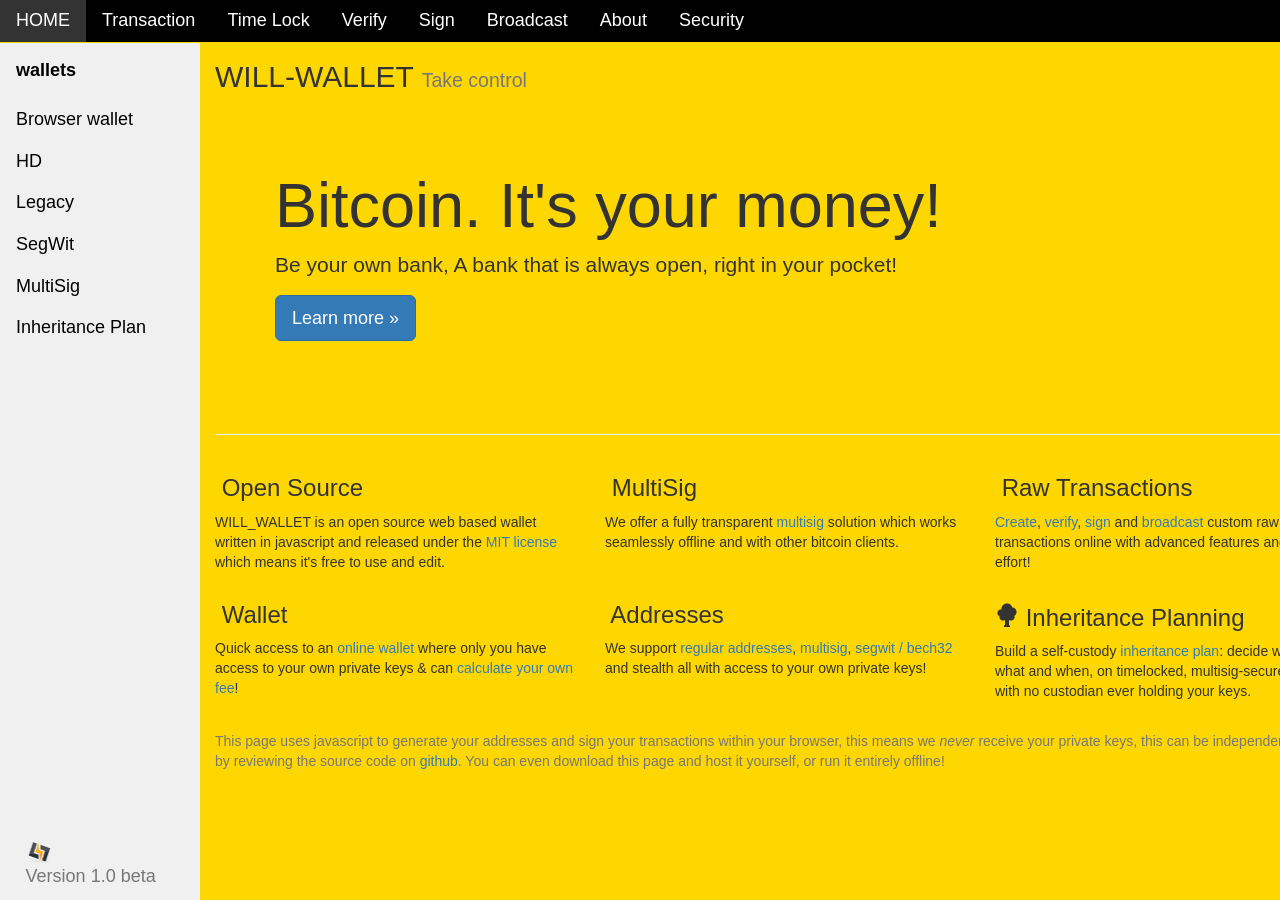
<file: index.html>
<!DOCTYPE html>
<html lang="en">

<head>
    <title>Will-Wallet</title>
    <link rel="shortcut icon" href="images/favicon.png" type="images/x-icon">

    <meta http-equiv="content-type" content="text/html;charset=utf-8" />
    <meta name="keywords" content="bitcoin, wallet, inheritance, estate planning, multisig, multisignature, address, browser, segwit, javascript, js, broadcast, transaction, verify, timelock" />
    <meta name="description" content="Will-Wallet: a self-custody Bitcoin wallet for building multisig, timelocked inheritance and distribution plans. Supports SegWit, custom transactions, nLockTime and more, entirely in your browser." />

    <meta http-equiv="X-UA-Compatible" content="IE=edge">
    <meta name="viewport" content="width=device-width, initial-scale=1.0">

    <link rel="stylesheet" href="css/w3.css">
    <link rel="stylesheet" href="css/w3-theme-black.css">
    <link rel="stylesheet" href="css/bootstrap.min.css" media="screen">
    <link rel="stylesheet" href="css/bootstrap-datetimepicker.min.css">
    <link rel="stylesheet" href="css/style.css?v=5" media="screen">

    <script type="text/javascript" src="js/jquery-1.9.1.min.js"></script>
    <script type="text/javascript" src="js/moment.min.js"></script>
    <script type="text/javascript" src="js/transition.js"></script>
    <script type="text/javascript" src="js/collapse.js"></script>

    <script type="text/javascript" src="js/bootstrap.min.js"></script>
    <script type="text/javascript" src="js/bootstrap-datetimepicker.min.js"></script>

    <script type="text/javascript" src="js/crypto-min.js"></script>
    <script type="text/javascript" src="js/crypto-sha256.js"></script>
    <script type="text/javascript" src="js/crypto-sha256-hmac.js"></script>
    <script type="text/javascript" src="js/sha512.js"></script>
    <script type="text/javascript" src="js/ripemd160.js"></script>
    <script type="text/javascript" src="js/aes.js"></script>

    <script type="text/javascript" src="js/qrcode.js"></script>
    <script type="text/javascript" src="js/qcode-decoder.min.js"></script>
    <script type="text/javascript" src="js/jsbn.js"></script>
    <script type="text/javascript" src="js/ellipticcurve.js"></script>

    <script type="text/javascript" src="js/coin.js"></script>
    <script type="text/javascript" src="js/wallet.js?v=5"></script>
    <script type="text/javascript" src="js/willplan.js?v=9"></script>
    
</head>

<style>
    html,
    body,
    h1,
    h2,
    h3,
    h4,
    h5,
    h6 {
        font-family: "Agency FB", sans-serif;
    }

    .w3-sidebar {
        /* high enough to always sit above any other in-page content (sticky
           headers, panels, etc.) so the mobile nav behaves as a true overlay */
        z-index: 1000;
        width: 200px;
        top: 43px;
        bottom: 0;
        height: inherit;
    }

    #myOverlay {
        z-index: 999;
    }

    body {
        background-color: gold;
        overflow-x: hidden;
    }
    
div.fixed {
  position: fixed;
  bottom: 0;
  left: 2%;
  
}

</style>

<body>
    <div id="wrap">
        <!-- Navbar -->
        <div class="w3-top">
            <div class="w3-bar w3-theme w3-top w3-left-align w3-large">
                <a class="w3-bar-item w3-button w3-right w3-hide-large w3-hover-white w3-large w3-theme-l1" href="javascript:void(0)" onclick="w3_open()"><span class="glyphicon glyphicon-align-justify"></span></a>
                <a href="index.html" class="w3-bar-item w3-button w3-theme-l1">HOME</a>
                <a href="#newTransaction" class="w3-bar-item w3-button w3-hide-small w3-hover-white">Transaction</a>
                <a href="#newTimeLocked" class="w3-bar-item w3-button w3-hide-small w3-hover-white">Time Lock</a>
                <a href="#verify" class="w3-bar-item w3-button w3-hide-small w3-hover-white">Verify</a>
                <a href="#sign" class="w3-bar-item w3-button w3-hide-small w3-hover-white">Sign</a>
                <a href="#broadcast" class="w3-bar-item w3-button w3-hide-small w3-hover-white">Broadcast</a>
                
                <a href="#about" class="w3-bar-item w3-button w3-hide-small w3-hide-medium w3-hover-white">About</a>
                <a href="#security" class="w3-bar-item w3-button w3-hide-small w3-hide-medium w3-hover-white">Security</a>
            </div>
        </div>

        <!-- Sidebar -->
        <nav class="w3-sidebar w3-bar-block w3-collapse w3-large w3-theme-l5 w3-animate-left" id="mySidebar">
            <a href="javascript:void(0)" onclick="w3_close()" class="w3-right w3-xlarge w3-padding-large w3-hover-black w3-hide-large" title="Close Menu">
                <span class="glyphicon glyphicon-remove"></span>
            </a>

            <h4 class="w3-bar-item"><b>wallets</b></h4>
            <a class="w3-bar-item w3-button w3-hover-black" href="#wallet">Browser wallet</a>
            <a class="w3-bar-item w3-button w3-hover-black" href="#newHDaddress">HD</a>
            <a class="w3-bar-item w3-button w3-hover-black" href="#newAddress">Legacy</a>
            <a class="w3-bar-item w3-button w3-hover-black" href="#newSegWit">SegWit</a>
            <a class="w3-bar-item w3-button w3-hover-black" href="#newMultiSig">MultiSig</a> 
            <a class="w3-bar-item w3-button w3-hover-black" href="#newInheritancePlan">Inheritance Plan</a>
            <div  class="fixed">
                
                <a href="#home" class="logo-link" title="Will-Wallet home">
                    <img class="logo-dark" src="images/favicon.png" srcset="images/favicon.png 2x" alt="Will-Wallet logo">
                </a>
                <p class="text-muted">Version 1.0 beta</p>
            </div>
            
        </nav>

        <!-- Overlay effect when opening sidebar on small screens -->
        <div class="w3-overlay w3-hide-large" onclick="w3_close()" style="cursor:pointer" title="close side menu" id="myOverlay"></div>

        <!-- Main content: shift it to the right by 200 pixels when the sidebar is visible -->
        <div class="w3-main" style="margin-left:200px">
            <br>

            <br>
            <div id="content" class="container">

                <div class="tab-content">
                    <div class="tab-pane tab-content active" id="home">
                        <div class="row">
                            <div class="col-md-12">

                                <h2>WILL-WALLET <small>Take control </small></h2>
                            </div>
                        </div>

                        <div style="background:gold !important" class="jumbotron">
                            <h1>Bitcoin. It's your money!</h1>
                            <p>Be your own bank, A bank that is always open,
                                right in your pocket!</p>
                            <p><a class="btn btn-primary btn-lg" href="#about" role="button">Learn more &raquo;</a></p>
                        </div>

                        <hr>

                        <div class="row">
                            <div class="col-md-4">
                                <h3><span class="glyphicon glyphicon-"></span> Open Source</h3>
                                <p>WILL_WALLET is an open source web based wallet written in javascript and released under the <a href="LICENSE">MIT license</a> which means it's free to use and edit.</p>
                            </div>

                            <div class="col-md-4">
                                <h3><span class="glyphicon glyphicon-"></span> MultiSig</h3>
                                <p>We offer a fully transparent <a href="#newMultiSig">multisig</a> solution which works seamlessly offline and with other bitcoin clients.</p>
                            </div>

                            <div class="col-md-4">
                                <h3><span class="glyphicon glyphicon-"></span> Raw Transactions</h3>
                                <p><a href="#newTransaction">Create</a>, <a href="#verify">verify</a>, <a href="#sign">sign</a> and <a href="#broadcast">broadcast</a> custom raw transactions online with advanced features and minimal effort!</p>
                            </div>
                        </div>

                        <div class="row">
                            <div class="col-md-4">
                                <h3><span class="glyphicon glyphicon-piggy-"></span> Wallet</h3>
                                <p>Quick access to an <a href="#wallet">online wallet</a> where only you have access to your own private keys &amp; can <a href="#fees">calculate your own fee</a>!</p>
                            </div>

                            <div class="col-md-4">
                                <h3><span class="glyphicon glyphicon-"></span> Addresses</h3>
                                <p>We support <a href="#newAddress">regular addresses</a>, <a href="#newMultiSig">multisig</a>, <a href="#newSegWit">segwit / bech32</a> and stealth all with access to your own private keys!</p>
                            </div>

                            <div class="col-md-4">
                                <h3><span class="glyphicon glyphicon-tree-deciduous"></span> Inheritance Planning</h3>
                                <p>Build a self-custody <a href="#newInheritancePlan">inheritance plan</a>: decide who gets what and when, on timelocked, multisig-secured outputs, with no custodian ever holding your keys.</p>
                            </div>
                        </div>
                    </div>

                    <div class="tab-pane tab-content" id="wallet">
                        <div class="row">
                            <div class="col-md-12">
                                <h2>Open Wallet <small> browser based bitcoin wallet</small></h2>
                                <div id="openLogin">
                                    <form class="form-signin" role="form" action="javascript:;">

                                        <p>Use the form below to open a wallet and begin using this service.</p>

                                        <div class="alert alert-warning">
                                            <b>Notice</b>: Different email address and password combination will open different wallets, be careful when entering your details as lost accounts can not be recovered!
                                        </div>

                                        <input id="openEmail" type="email" class="form-control" placeholder="Email address" required autofocus>
                                        <input id="openPass" type="password" class="form-control" placeholder="Password" required>
                                        <input id="openPassConfirm" type="password" class="form-control" placeholder="Password confirm" required>
                                        <br>

                                        <div>
                                            <a href="javascript:;" class="optionsCollapse">
                                                <div class="well well-sm"><span class="glyphicon glyphicon-collapse-down" id="glyphcollapse"></span> Advanced Options</div>
                                            </a>
                                            <div class="hidden optionsAdvanced">
                                                <label>Segregated Witness Address</label>
                                                <p class="checkbox">
                                                    <label><input type="checkbox" id="walletSegwit" class="checkbox-inline" checked> Use a segwit address instead of a regular address. <span class="text-muted"><i>(recommended)</i></span></label></label> <br>
                                                    <label><input type="radio" id="walletSegwitp2sh" class="walletSegwitType" name="walletSegWitType" value="p2sh" checked> p2sh address</label> <br>
                                                    <label><input type="radio" id="walletSegwitBech32" class="walletSegwitType" name="walletSegWitType" value="bech32"> bech32 address</label>
                                                </p>

                                                <label>Enable Replace by Fee (RBF)</label>
                                                <p class="checkbox">
                                                    <label><input type="checkbox" id="walletRBF" class="checkbox-inline" checked> Enable RBF on all transactions, allowing you to manually raise the transaction fee later if required. <span class="text-muted"><i>(recommended)</i></span></label></label>
                                                </p>
                                            </div>
                                        </div>

                                        <div id="openLoginStatus" class="alert alert-danger hidden"></div>
                                        <button id="openBtn" class="btn btn-primary" type="submit">Submit</button>
                                    </form>
                                </div>

                                <div id="openWallet" class="hidden">
                                    <div class="row">
                                        <div class="col-md-12">
                                            <p><span style="float:right;"><a href="javascript:;" id="walletLogout"><span class="glyphicon glyphicon-log-out"></span> Logout</a></span>Welcome to your wallet, enjoy your stay!</p>
                                        </div>
                                        <div class="col-md-12" align="center">
                                            <div id="walletQrCode"></div> <br>
                                            <div>
                                                <span id="walletLoader" class="hidden"><img src="images/loader.gif"></span>
                                                <span id="walletAddress"></span>

                                                <div class="btn-group">
                                                    <button type="button" class="btn btn-default btn-xs dropdown-toggle" data-toggle="dropdown" id="walletToBtn">SegWit <span class="caret"></span></button>
                                                    <ul class="dropdown-menu">
                                                        <li><a href="javascript:;" id="walletToSegWit">SegWit</a></li>
                                                        <li><a href="javascript:;" id="walletToSegWitBech32">SegWit/Bech32</a></li>
                                                        <li><a href="javascript:;" id="walletToLegacy">Legacy</a></li>
                                                    </ul>
                                                </div>
                                            </div>
                                            <br>
                                            <div style="text-align:center; width:350px;">
                                                <ul class="nav nav-pills" role="tablist">
                                                    <li role="presentation" class="active"><a href="javascript:;" id="walletBalance">0.00 BTC</a></li>
                                                    <li role="presentation"><a href="javascript:;" id="walletShowSpend">Spend</a></li>
                                                    <li role="presentation"><a id="walletHistory" href="javascript:;" target="_blank">History</a></li>
                                                    <li role="presentation"><a href="javascript:;" id="walletShowKeys">Keys</a></li>
                                                </ul>

                                                <br>

                                                <div id="walletKeys" class="hidden">
                                                    <label>Public Key</label>
                                                    <input class="form-control pubkey" type="text" readonly>

                                                    <div class="walletSegWitRS hidden">
                                                        <label>Redeem Script <i>(SegWit)</i></label>
                                                        <input class="form-control" type="text" readonly>
                                                    </div>

                                                    <label>Private key</label>
                                                    <div class="input-group">
                                                        <input class="form-control privkey" type="password" readonly>

                                                        <span class="input-group-btn">
                                                            <button class="showKey btn btn-default" type="button">Show</button>
                                                        </span>
                                                    </div>

                                                    <label>Private Key (AES256 encrypted key)</label>
                                                    <input class="form-control privkeyaes" type="text" readonly>
                                                </div>

                                                <div id="walletSpend" class="hidden">
                                                    <div class="row">
                                                        <div class="form-inline output">
                                                            <div class="col-xs-8">
                                                                <label>Address</label>
                                                            </div>

                                                            <div class="col-xs-3">
                                                                <label>Amount</label>
                                                            </div>
                                                        </div>
                                                    </div>

                                                    <div class="row" id="walletSpendTo">
                                                        <div class="form-horizontal output">
                                                            <div class="col-xs-8">
                                                                <input type="text" class="form-control addressTo" data-original-title="" title="">
                                                            </div>
                                                            <div class="col-xs-3">
                                                                <input type="text" class="form-control amount" data-original-title="" title="" placeholder="0.00">

                                                            </div>

                                                            <a href="javascript:;" class="addressAdd"><span class="glyphicon glyphicon-plus"></span></a>
                                                            <br><br>
                                                        </div>
                                                    </div>
                                                    <div class="row">
                                                        <div class="col-xs-6">
                                                            <label><abbr title="the amount to pay in network miner fee">Transaction Fee</abbr>&nbsp;&nbsp;<a href="javascript:;" id="feesestwallet"><span class="glyphicon glyphicon-question-sign"></span></a></label>
                                                            <input type="text" class="form-control" value="0.00004000" id="txFee">
                                                        </div>
                                                    </div>
                                                    <br>

                                                    <div id="walletSendStatus" class="alert alert-danger hidden"></div>

                                                    <button class="btn btn-primary" type="button" id="walletSendBtn">Send</button>
                                                    <button class="btn btn-default" type="button">Reset</button>
                                                </div>
                                            </div>
                                        </div>
                                    </div>
                                </div>
                            </div>
                        </div>
                    </div>

                    <div class="tab-pane tab-content" id="newAddress">
                        <h2>New Address <small>create a new address</small></h2>
                        <p>Any keys used you will need to manually store safely as they will be needed later to redeem the bitcoins.</p>
                        <label>Address (Share)</label>

                        <div class="input-group">
                            <input id="newBitcoinAddress" type="text" class="form-control address" value="" readonly>
                            <span class="input-group-btn">
                                <button class="qrcodeBtn btn btn-default" type="button" data-toggle="modal" data-target="#modalQrcode" data-qr-label="Bitcoin Address"><span class="glyphicon glyphicon-qrcode"></span></button>
                            </span>
                        </div>

                        <label>Public key (Share)</label>
                        <input id="newPubKey" type="text" class="form-control" readonly>
                        <label>Private key (WIF key)</label>
                        <div class="input-group">
                            <input id="newPrivKey" type="password" class="form-control" value="" readonly>
                            <span class="input-group-btn">
                                <button class="showKey btn btn-default" type="button">Show</button>
                            </span>
                        </div>

                        <div id="aes256wifkey" class="hidden">
                            <label>AES-256 Encrypted WIF key</label>
                            <input id="newPrivKeyEnc" type="text" class="form-control" value="" readonly>
                        </div>

                        <h3>Address Options</h3>
                        <p>You can use the advanced options below to generate different kind of keys and addresses.</p>
                        <div class="checkbox">
                            <label><input type="checkbox" id="newCompressed" class="checkbox-inline" checked> Compress <span class="text-muted">(recommended)</span></label>
                        </div>
                        <div class="checkbox">
                            <label><input type="checkbox" id="newBrainwallet" class="checkbox-inline"> Custom Seed or Brain Wallet</label>
                            <input type="text" class="form-control hidden" id="brainwallet">
                        </div>

                        <div class="checkbox">
                            <label><input type="checkbox" id="encryptKey" class="checkbox-inline"> Encrypt Private Key with AES-256 Password</label>
                            <div id="aes256passform" class="row hidden">
                                <div class="col-md-6">
                                    <input type="password" class="form-control" id="aes256pass" placeholder="Password"></label>
                                </div>
                                <div class="col-md-6">
                                    <input type="password" class="form-control" id="aes256pass_confirm" placeholder="Confirm Password">
                                </div>
                            </div>

                            <div id="aes256passStatus" class="row hidden">
                                <div class="col-md-12">
                                    <br>
                                    <div class="alert alert-danger"> <span class="glyphicon glyphicon-exclamation-sign"></span> Your passwords do not match, please try again!</div>
                                </div>
                            </div>

                        </div>

                        <input type="button" class="btn btn-primary" value="Generate" id="newKeysBtn">
                        <br><br>
                        <input type="button" class="btn btn-primary" value="Print Paperwallet" id="newPaperwalletBtn" disabled>
                        <br>
                    </div>

                    <div class="tab-pane tab-content" id="newSegWit">
                        <h2>New SegWit Address <small> Smaller &amp; Faster Transactions</small></h2>

                        <p>Any keys used you will need to manually store safely as they will be needed later to redeem the bitcoins.</p>

                        <label>SegWit Address (Share)</label>

                        <div class="input-group">
                            <input id="newSegWitAddress" type="text" class="form-control address" value="" readonly>
                            <span class="input-group-btn">
                                <button class="qrcodeBtn btn btn-default" type="button" data-toggle="modal" data-target="#modalQrcode" data-qr-label="SegWit Address"><span class="glyphicon glyphicon-qrcode"></span></button>
                            </span>
                        </div>

                        <label>RedeemScript</label>
                        <input id="newSegWitRedeemScript" type="text" class="form-control" readonly>

                        <label>Public key</label>
                        <input id="newSegWitPubKey" type="text" class="form-control" readonly>

                        <label>Private key (WIF key)</label>
                        <div class="input-group">
                            <input id="newSegWitPrivKey" type="password" class="form-control" value="" readonly>
                            <span class="input-group-btn">
                                <button class="showKey btn btn-default" type="button">Show</button>
                            </span>
                        </div>


                        <h3>Address Options</h3>
                        <p>You can use the advanced options below to generate different kind of keys and addresses.</p>

                        <div class="checkbox">
                            <label><input type="checkbox" id="newSegWitBech32addr" class="checkbox-inline" checked> Enable <a href="https://en.bitcoin.it/wiki/Bech32" target="_blank">Bech32</a>?</label>
                        </div>

                        <div class="checkbox">
                            <label><input type="checkbox" id="newSegWitBrainwallet" class="checkbox-inline"> Custom Seed or Brain Wallet</label>
                            <input type="text" class="form-control hidden" id="brainwalletSegWit">
                        </div>

                        <input type="button" class="btn btn-primary" value="Generate" id="newSegWitKeysBtn">
                        <br><br>
                        <input type="button" class="btn btn-primary" value="Print Paperwallet" id="newSegwitPaperwalletBtn" disabled>
                        <br>
                    </div>

                    <div class="tab-pane tab-content" id="newMultiSig">
                        <h2>New Multisig Address <small>Secure multisig address</small></h2>

                        <div class="row">

                            <div class="col-md-8">
                                <p>Public keys can be <a href="#newAddress">generated in your browser</a> or from your bitcoin client</a>.</p>
                                <p>Enter the public keys of all the participants, to create a <a href="https://en.bitcoin.it/wiki/Address#Multi-signature_addresses" target="_blank">multi signature address</a>. Maximum of 15 allowed. Compressed and uncompressed public keys are accepted.</p>
                            </div>

                            <div class="col-md-3" style="background-color:#b39800;" <p class="alert alert-info"><span class="glyphicon glyphicon-"></span> <a href="javascript:;" data-toggle="modal" data-target="#modalMediator"><abbr>Add Mediator help with disputes arise</abbr></a></p>
                            </div>

                            <div class="col-md-1">
                            </div>
                        </div>

                        <div id="multisigPubKeys" class="row">
                            <div class="form-horizontal">
                                <div class="col-xs-11">
                                    <input type="text" class="form-control pubkey">
                                </div>
                                <a href="javascript:;" class="pubkeyAdd"><span class="glyphicon glyphicon-plus"></span></a>
                                <br><br>
                            </div>
                        </div>

                        <p>Enter the amount of signatures required to release the coins</p>
                        <div class="row">
                            <div class="col-xs-3">
                                <select id="releaseCoins" class="form-control">
                                    <option>1</option>
                                    <option selected>2</option>
                                    <option>3</option>
                                    <option>4</option>
                                    <option>5</option>
                                    <option>6</option>
                                    <option>7</option>
                                    <option>8</option>
                                    <option>9</option>
                                    <option>10</option>
                                    <option>11</option>
                                    <option>12</option>
                                    <option>13</option>
                                    <option>14</option>
                                    <option>15</option>
                                </select>
                            </div>
                        </div>

                        <br>

                        <div id="multiSigErrorMsg" class="alert alert-danger" style="display:none;"></div>

                        <div class="alert alert-success hidden" id="multiSigData">
                            <label>Address</label>
                            <p>Payment should be made to this address:</p>
                            <div class="row">
                                <div class="col-lg-6">
                                    <div class="input-group">
                                        <input type="text" class="form-control address" value="" readonly>
                                        <span class="input-group-btn">
                                            <button class="qrcodeBtn btn btn-default" type="button" data-toggle="modal" data-target="#modalQrcode" data-qr-label="Multisig Address"><span class="glyphicon glyphicon-qrcode"></span></button>
                                        </span>
                                    </div>
                                </div>
                            </div>
                            <label>Redeem Script</label>
                            <p>This script should be <i>saved and should be shared with all the participants before a payment is made</i>, so they may validate the authenticity of the address, it will also be used later to release the bitcoins.</p>
                            <textarea class="form-control script" style="height:160px" readonly></textarea>
                            <label>Shareable URL</label>
                            <input type="text" class="scriptUrl form-control" readonly>
                        </div>

                        <input type="button" class="btn btn-primary" value="Submit" id="newMultiSigAddress">
                        <br>
                    </div>

                    <div class="tab-pane tab-content" id="newTimeLocked">
                        <h2>New Time Locked Address <small>Coins can be released only after a certain date</small></h2>

                        <div class="row">

                            <div class="col-md-11">
                                <p>Use <i><a href="https://github.com/bitcoin/bips/blob/master/bip-0065.mediawiki" target="_blank">OP_CHECKLOCKTIMEVERIFY</a></i> (OP_HODL) to create a time locked address where the funds are unspendable until a set date and time has passed.</p>
                                <p>Public keys can be <a href="#newAddress">generated in your browser</a> or from your bitcoin client</a>.</p>
                                <p>Enter the public key that will be able to unlock the funds after the a certain date.
                            </div>

                            <div class="col-md-1">
                            </div>
                        </div>

                        <div class="row">
                            <div class="form-horizontal">
                                <div class="col-xs-12">
                                    <input id="timeLockedPubKey" type="text" class="form-control pubkey">
                                </div>
                            </div>
                        </div>

                        <p id="timeLockedRbTypeBox">
                            Enter the
                            <input type="radio" id="timeLockedRbTypeDate" name="timeLockedRbType" value="date" checked="checked">
                            <label for="timeLockedRbTypeDate">date and time</label>
                            or
                            <input type="radio" id="timeLockedRbTypeBlockHeight" name="timeLockedRbType" value="blockheight">
                            <label for="timeLockedRbTypeBlockHeight">blockheight</label>

                            required to release the coins:
                        </p>
                        <div class="row">
                            <div class='col-md-6'>
                                <div class="form-group">
                                    <div class='input-group date' id='timeLockedDateTimePicker'>
                                        <input type='text' class="form-control" placeholder="MM/DD/YYYY hh:mm" />
                                        <span class="input-group-addon">
                                            <span class="glyphicon glyphicon-calendar"></span>
                                        </span>
                                    </div>
                                    <div class='input-group hidden' id='timeLockedBlockHeight'>
                                        <input type='text' id='timeLockedBlockHeightVal' class="form-control" placeholder="Blockheight" />
                                    </div>
                                </div>
                            </div>
                        </div>

                        <br>

                        <div id="timeLockedErrorMsg" class="alert alert-danger" style="display:none;"></div>

                        <div class="alert alert-success hidden" id="timeLockedData">
                            <label>Address</label>
                            <p>Payment should be made to this address:</p>
                            <div class="row">
                                <div class="col-lg-6">
                                    <div class="input-group">
                                        <input type="text" class="form-control address" value="" readonly>
                                        <span class="input-group-btn">
                                            <button class="qrcodeBtn btn btn-default" type="button" data-toggle="modal" data-target="#modalQrcode" data-qr-label="Time-Locked Address"><span class="glyphicon glyphicon-qrcode"></span></button>
                                        </span>
                                    </div>
                                </div>
                            </div>
                            <label>Redeem Script</label>
                            <p>This script should be <i>saved and should be shared with all the participants before a payment is made</i>, so they may validate the authenticity of the address, it will also be used later to release the bitcoins.</p>
                            <textarea class="form-control script" style="height:160px" readonly></textarea>
                            <label>Shareable URL</label>
                            <input type="text" class="scriptUrl form-control" readonly>
                        </div>

                        <input type="button" class="btn btn-primary" value="Submit" id="newTimeLockedAddress">
                        <br>
                    </div>

                    <div class="tab-pane tab-content" id="newInheritancePlan">
                        <h2>Inheritance Plan <small>decide who gets what, and when</small></h2>
                        <p>You are building a plan, not a blockchain transaction. When your plan is complete it is compiled into a transaction for you &mdash; using the same engine as the <a href="#newTransaction">Transaction</a> page, where every detail remains visible.</p>

                        <b>Vault &mdash; Address, WIF key or Redeem Script</b>:
                        <div class="input-group">
                            <input type="text" id="planVaultSource" class="form-control" placeholder="Where the funds you are leaving behind are held">
                            <span class="input-group-btn">
                                <button id="planVaultLoadBtn" class="btn btn-info" type="button">Load</button>
                            </span>
                        </div>
                        <p class="help-block small">Loading retrieves your vault's unspent funds (network required). Working fully offline? Enter your inputs manually on the <a href="#newTransaction">Transaction</a> page &mdash; the plan picks them up automatically.</p>
                        <div class="hidden alert alert-info" id="planVaultInfo"></div>

                        <p class="small">
                            Starting from a plan you saved earlier?
                            <button type="button" class="btn btn-default btn-xs" id="planLoadFileBtn"><span class="glyphicon glyphicon-folder-open"></span> Load Plan&hellip;</button>
                            <input type="file" id="planLoadFileInput" accept="application/json,.json" class="hidden">
                            <span class="text-muted">Reads INHERITANCE PACKAGE file.</span>
                            &nbsp;&middot;&nbsp;
                            <button type="button" class="btn btn-default btn-xs" id="planNewBtn" title="Clear everything below and start a new inheritance plan"><span class="glyphicon glyphicon-file"></span> New Plan</button>
                        </p>
                        <div class="alert alert-danger hidden" id="planLoadError"></div>

                        <div class="panel panel-default" id="planHeaderPanel">
                            <div class="panel-body">
                                <input type="text" id="planName" class="planNameInput" value="Untitled Inheritance Plan" title="Plan name &mdash; a label for you, never written to the blockchain">
                                <span class="pull-right small text-muted" id="planDraftStatus">Draft &mdash; nothing is built until you use Review &amp; Build.</span>
                                <table class="table table-condensed" id="planLedger" style="margin-bottom:2px;">
                                    <tr><td>Vault balance</td><td class="text-right" id="planLedgerBal">0</td><td style="width:70px;"></td></tr>
                                    <tr><td>To beneficiaries</td><td class="text-right" id="planLedgerAlloc">0</td><td id="planLedgerAllocPct"></td></tr>
                                    <tr class="hidden" id="planLedgerRemRow"><td id="planLedgerRemLabel">Unassigned</td><td class="text-right" id="planLedgerRem">0</td><td id="planLedgerRemPct"></td></tr>
                                    <tr><td><label for="planFeeRate" style="font-weight:normal;margin:0;">Fee rate (sat/vB)</label> <abbr class="small text-muted" title="The network fee is calculated automatically: fee rate × estimated transaction size, using the same estimator as the Fees page. The exact fee is locked in when you build, and the transaction is RBF-enabled so it can still be raised later.">?</abbr></td><td class="text-right"><input type="text" id="planFeeRate" class="form-control input-sm text-right" style="width:110px;display:inline-block;" value="1"></td><td></td></tr>
                                    <tr><td>Network fee (approx.)</td><td class="text-right" id="planLedgerFee">0</td><td class="small text-muted" id="planLedgerFeeSize"></td></tr>
                                </table>
                                <div id="planAllocStatus" class="small text-muted"></div>
                            </div>
                        </div>

                        <h3>When should this inheritance take effect?</h3>
                        <div class="row">
                            <div class="col-sm-6">
                                <div class="well planReleaseCard" data-mode="date">
                                    <label style="cursor:pointer;"><input type="radio" name="planReleaseMode" value="date"> On a specific date</label>
                                    <div class="input-group date" id="planReleaseDatePicker">
                                        <input type="text" class="form-control" placeholder="MM/DD/YYYY HH:mm">
                                        <span class="input-group-addon"><span class="glyphicon glyphicon-calendar"></span></span>
                                    </div>
                                    <p class="small text-muted">You keep full control to change this plan at any time before this date arrives. Enforced by the network itself &mdash; no outside party involved.</p>
                                </div>
                            </div>
                            <div class="col-sm-6">
                                <div class="well planReleaseCard" data-mode="monitored">
                                    <label style="cursor:pointer;"><input type="radio" name="planReleaseMode" value="monitored"> When I'm no longer able to manage it</label>
                                    <p class="small text-muted">Requires a monitoring arrangement (periodic check-ins or a trusted party) which you set up separately. Whoever monitors this can never touch the money &mdash; at worst they can release the plan early or late.</p>
                                </div>
                            </div>
                        </div>

                        <h3>Beneficiaries</h3>
                        <div id="planBeneficiaries"></div>
                        <p class="text-center text-muted" id="planBenefEmpty">Who should receive this inheritance?</p>
                        <p class="text-center"><button class="btn btn-primary" id="planAddBeneficiary" type="button"><span class="glyphicon glyphicon-plus"></span> Add a Beneficiary</button></p>

                        <h3>Plan Overview
                            <span class="btn-group btn-group-xs pull-right" role="group">
                                <button type="button" class="btn btn-default active" id="planViewList">List</button>
                                <button type="button" class="btn btn-default" id="planViewTimeline">Timeline</button>
                            </span>
                        </h3>
                        <div id="planOverviewList"></div>
                        <div id="planOverviewTimeline" class="hidden"></div>

                        <br>

                        <div class="panel panel-primary">
                            <div class="panel-heading">Review &amp; Build</div>
                            <div class="panel-body">
                                <div id="planSummary"></div>
                                <a href="javascript:;" id="planTechToggle" class="small">Show technical details</a>
                                <div id="planTechDetails" class="hidden">
                                    <div id="planTechList"></div>
                                </div>
                                <hr>
                                <div id="planChecklist"></div>
                                <p class="small text-muted hidden" id="planBuildNote">Building compiles your plan into the actual inheritance transaction, exactly as configured above. You can rebuild after any change &mdash; a rebuilt transaction replaces this one. <b>Important:</b> once you distribute the resulting packages, do not spend, consolidate, or otherwise move funds from the vault address &mdash; doing so (even accidentally, e.g. via a wallet's automatic coin consolidation) spends the specific transaction output this plan depends on and voids every package built from it.</p>
                                <div id="planBuildError" class="alert alert-danger hidden"></div>
                                <button class="btn btn-primary btn-lg" id="planBuildBtn" type="button" disabled>Build Inheritance Transaction</button>
                            </div>
                        </div>

                        <div id="planResult" class="hidden">
                            <div class="alert alert-success">
                                <label>Step 1 &mdash; Inheritance transaction built</label> <span class="small" id="planResultWhen"></span>
                                <button class="qrcodeBtn btn btn-default" type="button" data-toggle="modal" data-target="#modalQrcode" data-qr-label="Unsigned Inheritance Transaction" style="float:right;" title="Show as a QR code, e.g. to move this unsigned transaction to an air-gapped signing device"><span class="glyphicon glyphicon-qrcode"></span> QR Code</button>
                                <p>A network fee of <b><span id="planResultFee">?</span></b> is included in this transaction, and it is <abbr title="Replace-by-fee: the fee can still be raised later if the network is busy at broadcast time">RBF</abbr>-enabled &mdash; whoever eventually broadcasts it will not need you to set a fee. It cannot move any funds until it carries both your signature and a beneficiary's.</p>
                                <textarea id="planResultTx" class="form-control" style="height:110px;" readonly></textarea>
                            </div>

                            <div class="hidden verifyData" id="planSignPreview" style="margin-bottom:15px;">
                                <div class="alert alert-info">
                                    <p><b>Review before you sign</b> &mdash; decoded from the exact transaction above, the same way the <a href="#verify">Verify</a> page decodes it.</p>
                                    <div><b>Lock time</b>: <span class="transactionLockTime"></span></div>
                                    <div class="transactionRBF"><b>RBF</b>: enabled</div>
                                    <label style="margin-top:10px;">Outputs &mdash; where the funds actually go</label>
                                    <table class="table table-condensed outs" style="background:#fff;">
                                        <thead>
                                            <tr style="font-weight:bold;">
                                                <td>Address</td>
                                                <td>Amount (BTC)</td>
                                            </tr>
                                        </thead>
                                        <tbody></tbody>
                                    </table>
                                </div>
                            </div>

                            <div class="panel panel-default" id="planSignPanel">
                                <div class="panel-heading"><b>Step 2 &mdash; Sign as the owner</b></div>
                                <div class="panel-body">
                                    <p>Sign once with one of your vault keys &mdash; this uses the same signing engine as the <a href="#sign">Sign</a> page, entirely in your browser. The result is the half-signed transaction your beneficiaries (or your monitoring arrangement) will hold.</p>
                                    <label for="planSignKey">Private key</label>
                                    <div class="input-group">
                                        <input id="planSignKey" type="password" class="form-control" value="">
                                        <span class="input-group-btn">
                                            <button class="showKey btn btn-default" type="button">Show</button>
                                            <button id="planSignBtn" class="btn btn-primary" type="button">Sign transaction</button>
                                        </span>
                                    </div>
                                    <div id="planSignError" class="alert alert-danger hidden" style="margin-top:10px;"></div>
                                    <p class="small text-muted" style="margin-top:10px;">Prefer to sign elsewhere (offline machine, other device)? Sign the transaction above on the <a href="#sign">Sign</a> page and paste the signed copy here instead:</p>
                                    <textarea id="planSignedTx" class="form-control" style="height:70px;"></textarea>
                                </div>
                            </div>

                            <div id="planPackagesWrap" class="hidden">
                                <h3>Step 3 &mdash; Distribution packages</h3>
                                <p class="small text-muted" id="planPackagesNote"></p>
                                <div id="planPackages"></div>

                                <div class="alert alert-success">
                                    <b>Save this plan</b>
                                    <p>Download the complete, signed plan file so you can reopen and review it later, or move it to another copy of Will-Wallet &mdash; nothing here is ever uploaded anywhere.</p>
                                    <button type="button" class="btn btn-primary" id="planDownloadBtn"><span class="glyphicon glyphicon-download-alt"></span> Download Inheritance Plan </button>
                                </div>
                            </div>
                        </div>
                        <br>
                    </div>

                    <div class="tab-pane tab-content" id="newHDaddress">
                        <h2>New HD Address <small>making bip32 even easier</small></h2>
                        <p>Use the form below to generate a <i>master</i> hierarchical deterministic address.</p>

                        <label>xPub Address</label>
                        <div class="input-group">
                            <input id="newHDxpub" type="text" class="form-control" value="" readonly>
                            <span class="input-group-btn">
                                <button class="deriveHDbtn btn btn-default" type="button"><span title="Derive from key" class="glyphicon glyphicon-chevron-right"></span></button>
                            </span>
                        </div>

                        <label>xPrv Address</label>
                        <div class="input-group">
                            <input id="newHDxprv" type="text" class="form-control" value="" readonly>
                            <span class="input-group-btn">
                                <button class="deriveHDbtn btn btn-default" type="button"><span title="Derive from key" class="glyphicon glyphicon-chevron-right"></span></button>
                            </span>
                        </div>

                        <h3>Address Options</h3>
                        <p>You can use the advanced options below to generate different kinds of master addresses.</p>

                        <div class="checkbox">
                            <label><input type="checkbox" id="newHDBrainwallet" class="checkbox-inline"> Custom Seed or Brain Wallet</label>
                            <input type="text" class="form-control hidden" id="HDBrainwallet">
                        </div>

                        <input type="button" class="btn btn-primary" value="Generate" id="newHDKeysBtn">
                    </div>

                    <div class="tab-pane tab-content" id="newTransaction">
                        <h2>Transaction <small>Create a new transaction</small></h2>
                        <p>Use this page to create a raw transaction</p>

                        <b>Address, WIF key or Redeem Script</b>:
                        <div class="input-group">
                            <span class="input-group-btn">
                                <button class="btn btn-info qrcodeScanner" type="button" data-toggle="modal" data-target="#modalQrcodeScanner" forward-result="#redeemFrom"><span class="glyphicon glyphicon-camera"></span></button>
                            </span>
                            <input type="text" id="redeemFrom" class="form-control" value="">
                            <span class="input-group-btn">
                                <button id="redeemFromBtn" class="btn btn-info" type="button">Load</button>
                            </span>
                        </div>

                        <br>

                        <div class="hidden alert alert-danger" id="redeemFromStatus"></div>

                        <div class="hidden alert alert-info" id="redeemFromAddress"></div>

                        <div>
                            <a href="javascript:;" class="optionsCollapse">
                                <div class="well well-sm"><span class="glyphicon glyphicon-collapse-down" id="glyphcollapse"></span> Advanced Options</div>
                            </a>

                            <div class="hidden optionsAdvanced">

                                <label>Clear Inputs</label>
                                <p class="checkbox">
                                    <label><input type="checkbox" id="clearInputsOnLoad" class="checkbox-inline" checked> Clear existing inputs when new inputs are loaded.</label>
                                </p>

                                <hr>

                                <label>Null Data</label> <span class="text-muted text-normal">(80 byte limit, <i>40 bytes recommended</i>)</span>
                                <p class="checkbox">
                                    <label><input type="checkbox" id="opReturn" class="checkbox-inline"> Allow data to be sent within the transaction and stored in the blockchain by using <a href="https://bitcoin.org/en/developer-guide#null-data" target="_" blank">OP_RETURN</a>.</label>
                                    <div> class="text-muted">When using this option you may enter a hex string or address into the address field on the output tab.</div>
                                </p>

                                <hr>

                                <label>Lock Time</label>
                                <p>The <a href="https://bitcoin.org/en/developer-guide#locktime-and-sequence-number">locktime</a> indicates the earliest time a transaction can be added to the block chain.</p>
                                <div class="row">
                                    <div class="col-md-6">
                                        <div class='input-group date' id='nLockTimeDatePicker'>
                                            <input type='text' class="form-control" placeholder="MM/DD/YYYY HH:mm" />
                                            <span class="input-group-addon">
                                                <span class="glyphicon glyphicon-calendar"></span>
                                            </span>
                                        </div>
                                        <span class="help-block text-muted">Pick a date &amp; time to fill in the lock time value automatically.</span>
                                    </div>
                                    <div class="col-md-6">
                                        <input type="text" class="form-control" value="0" id="nLockTime">
                                        <span class="help-block text-muted" id="nLockTimeHint"></span>
                                    </div>
                                </div>

                                <hr>


                                <label>Replace By Fee (RBF)</label>
                                <p class="checkbox">
                                    <label><input type="checkbox" id="txRBF" class="checkbox-inline"> Make this a <a href="https://en.bitcoin.it/wiki/Transaction_replacement" target="_blank">RBF transaction</a>.</label>
                                </p>

                                <hr>

                                <label>Network</label>
                                <p>The <a href="#settings">settings</a> page can be used to select alternative networks of which you can retrieve your unspent outputs and broadcast a signed transaction into.</p>

                                <hr>
                            </div>
                        </div>

                        <ul class="nav nav-tabs" id="putTabs">
                            <li class="active"><a href="#txoutputs" data-toggle="tab">Outputs <small>(<span id="totalOutput">0.00000000</span>)</small></a></li>
                            <li><a href="#txinputs" data-toggle="tab">Inputs <small>(<span id="totalInput">0.00000000</span>)</small></a></li>
                        </ul>

                        <br>

                        <div class="tab-content">

                            <div class="tab-pane fade in active" id="txoutputs">

                                <p>Enter the address and amount you wish to make a payment to.</p>
                                <div class="row">
                                    <div class="col-xs-8">
                                        <label><abbr title="Address to send to">Address</abbr></label>
                                    </div>
                                    <div class="col-xs-3">
                                        <label><abbr title="Amount to send">Amount</abbr></label>
                                    </div>
                                    <div class="col-xs-1">
                                    </div>
                                </div>

                                <div id="recipients">
                                    <div class="row recipient">
                                        <div class="col-xs-8">
                                            <input type="text" class="form-control address" placeholder="1">
                                        </div>
                                        <div class="col-xs-3">
                                            <input type="text" class="form-control amount" placeholder="0.00">
                                        </div>
                                        <div class="col-xs-1">
                                            <a href="javascript:;" class="addressAddTo"><span class="glyphicon glyphicon-plus"></span></a>
                                        </div>
                                    </div>
                                </div>
                            </div>


                            <div class="tab-pane fade" id="txinputs">
                                <p>Enter the details of inputs you wish to spend.</p>
                                <div class="row">
                                    <div class="col-xs-5">
                                        <label><abbr title="Transaction ID">Transaction ID:</abbr></label>
                                    </div>
                                    <div class="col-xs-1">
                                        <label><abbr title="Transaction Input Number">N</abbr></label>
                                    </div>
                                    <div class="col-xs-3">
                                        <label>Script</label>
                                    </div>
                                    <div class="col-xs-2">
                                        <label><abbr title="This field is for accounting purposes only - the entire input will be spent!">Amount</abbr></label>
                                    </div>
                                    <div class="col-xs-1">
                                    </div>
                                </div>

                                <div id="inputs">
                                    <div class="row inputs">
                                        <div class="col-xs-5">
                                            <input type="text" class="form-control txId" placeholder="">
                                        </div>
                                        <div class="col-xs-1">
                                            <input type="text" class="form-control txIdN" placeholder="0">
                                        </div>
                                        <div class="col-xs-3">
                                            <input type="text" class="form-control txIdScript">
                                        </div>
                                        <div class="col-xs-2">
                                            <input type="text" class="form-control txIdAmount" placeholder="0.00">
                                        </div>
                                        <div class="col-xs-1">
                                            <a href="javascript:;" class="txidAdd"><span class="glyphicon glyphicon-plus"></span></a>
                                            <a href="javascript:;" class="txidClear"><span class="glyphicon glyphicon-minus"></span></a>
                                        </div>
                                    </div>
                                </div>

                            </div>
                        </div>

                        <br>

                        <div class="row">
                            <div class="col-xs-3">
                                <label><abbr title="What is not spent will be used as a transaction fee, so remember to add a &quot;change address&quot;">Transaction Fee</abbr>&nbsp;&nbsp;<a href="javascript:;" id="feesestnewtx"><span class="glyphicon glyphicon-question-sign"></span></a></label>
                                <input type="text" id="transactionFee" class="form-control" value="0.0000" readonly>
                            </div>
                        </div>

                        <br>

                        <div id="transactionCreateStatus" class="alert alert-danger hidden"></div>

                        <div id="transactionCreate" class="alert alert-success hidden">
                            <label>Transaction</label>
                            <button class="qrcodeBtn btn btn-default" type="button" data-toggle="modal" data-target="#modalQrcode" data-qr-label="Unsigned Transaction" style="float:right;"><span class="glyphicon glyphicon-qrcode"></span></button>

                            <p>The transaction below has been generated and encoded. It can be broadcasted once it has been signed.</p>
                            <br>
                            <textarea class="form-control" style="height:150px" readonly></textarea>

                            <p class="text-muted">Size: <span class="txSize">0</span> <i>bytes</i></p>
                        </div>

                        <input type="button" value="Submit" class="btn btn-primary" id="transactionBtn">

                        <br>
                    </div>


                    <div class="tab-pane tab-content" id="fees">
                        <h2>Bitcoin Fee Calculator</h2>
                        <p>This page will give you a guide on the lowest fee to use to get your transaction included within the next few blocks. It works by predicting the size of a transaction and comparing it to another transaction in a recent block to determine an appropriate fee.</p>

                        <div align="center" class="alert alert-info">
                            <h2><span class="glyphicon glyphicon-question-sign"></span> Recommended Fee: <span class="recommendedFee">0.00000000</span> BTC <small> <br> for a transaction of <span class="feeTxSize">0</span> bytes</small></h2>
                            <span class="text-muted"><i><span class="feeSatByte">?</span> Sat/Byte</i></span>
                        </div>

                        <div id="txsliders" class="row">
                            <div class="col-md-6 txinputs">

                                <div align="center"><b><span class="txtotal total">0</span><br>Inputs</b></div>
                                <div id="txinputstype" align="center" class="small text-muted">
                                    <br>
                                    <span><span class="txsize">0</span> Bytes</span>
                                </div>

                                <h4 class="regular"><abbr title="Spending from a compressed legacy address. p2pkh">Regular</abbr> <small>Compressed</small>
                                    <span class="badge inputno" title="Number of Regular Inputs">1</span>
                                    <small><span class="bytes">148</span> bytes</small>
                                    <small class="estimate hidden"><em> *estimate</em></small>
                                </h4>

                                <div class="input-group">
                                    <span class="input-group-btn"><button class="btn sliderbtn down" type="button"><span class="glyphicon glyphicon-chevron-left"></span></button></span>
                                    <input type="range" min="0" max="100" value="1" class="slider txinput txi_regular" rel="regular">
                                    <span class="input-group-btn"><button class="btn sliderbtn up" type="button"><span class="glyphicon glyphicon-chevron-right"></span></button></span>
                                </div>

                                <h4 class="segwit"><abbr title="Spending from a segwit address. p2sh">SegWit</abbr>
                                    <span class="badge inputno" title="Number of SegWit Inputs">0</span>
                                    <small><span class="bytes">0</span> bytes</small>
                                    <small class="estimate hidden"><em> *estimate</em></small>
                                </h4>

                                <div class="input-group">
                                    <span class="input-group-btn"><button class="btn sliderbtn down" type="button"><span class="glyphicon glyphicon-chevron-left"></span></button></span>
                                    <input type="range" min="0" max="100" value="0" class="slider txinput txi_segwit" rel="segwit">
                                    <span class="input-group-btn"><button class="btn sliderbtn up" type="button"><span class="glyphicon glyphicon-chevron-right"></span></button></span>
                                </div>

                                <h4 class="multisig"><abbr title="Spending from a multisig address. p2sh">MultiSig</abbr>
                                    <span class="badge inputno" title="Number of MultiSig Inputs">0</span>
                                    <small><span class="bytes">0</span> bytes</small>
                                    <small class="estimate hidden"><em> *estimate</em></small>
                                </h4>

                                <div class="input-group">
                                    <span class="input-group-btn"><button class="btn sliderbtn down" type="button"><span class="glyphicon glyphicon-chevron-left"></span></button></span>
                                    <input type="range" min="0" max="100" value="0" class="slider txinput txi_multisig" rel="multisig">
                                    <span class="input-group-btn"><button class="btn sliderbtn up" type="button"><span class="glyphicon glyphicon-chevron-right"></span></button></span>
                                </div>

                                <h4 class="hodl"><abbr title="Spending from a time locked address. p2sh">Hodl</abbr> <small>Time Locked</small>
                                    <span class="badge inputno" title="Number of Hodl Inputs">0</span>
                                    <small><span class="bytes">0</span> bytes</small>
                                    <small class="estimate hidden"><em> *estimate</em></small>
                                </h4>

                                <div class="input-group">
                                    <span class="input-group-btn"><button class="btn sliderbtn down" type="button"><span class="glyphicon glyphicon-chevron-left"></span></button></span>
                                    <input type="range" min="0" max="100" value="0" class="slider txinput txi_hodl" rel="hodl">
                                    <span class="input-group-btn"><button class="btn sliderbtn up" type="button"><span class="glyphicon glyphicon-chevron-right"></span></button></span>
                                </div>

                                <h4 class="unknown"><abbr title="Spending from an unrecognized input. p2sh">Unknown</abbr>
                                    <span class="badge inputno" title="Number of Unknown Inputs">0</span>
                                    <small><span class="bytes">0</span> bytes</small>
                                    <small class="estimate hidden"><em> *estimate</em></small>
                                </h4>

                                <div class="input-group">
                                    <span class="input-group-btn"><button class="btn sliderbtn down" type="button"><span class="glyphicon glyphicon-chevron-left"></span></button></span>
                                    <input type="range" min="0" max="100" value="0" class="slider txinput txi_unknown" rel="unknown">
                                    <span class="input-group-btn"><button class="btn sliderbtn up" type="button"><span class="glyphicon glyphicon-chevron-right"></span></button></span>
                                </div>

                                <br>
                            </div>

                            <div class="col-md-6 txoutputs">

                                <div align="center"><b><span class="txtotal total">0</span><br>Outputs</b></div>
                                <div id="txoutputtype" align="center" class="small text-muted">
                                    <br>
                                    <span><span class="txsize">0</span> Bytes</span>
                                </div>

                                <h4 class="p2pkh"><abbr title="A pay 2 public key hash. Starts with 1. Used with legacy addresses">Regular</abbr> <small>p2pkh (1...)</small>
                                    <span class="badge outputno" title="Number of p2pkh Outputs">2</span>
                                    <small><span class="bytes">68</span> bytes</small>
                                    <small class="estimate hidden"><em> *estimate</em></small>
                                </h4>

                                <div class="input-group">
                                    <span class="input-group-btn"><button class="btn sliderbtn down" type="button"><span class="glyphicon glyphicon-chevron-left"></span></button></span>
                                    <input type="range" min="0" max="100" value="2" class="slider txoutput txo_p2pkh" rel="p2pkh">
                                    <span class="input-group-btn"><button class="btn sliderbtn up" type="button"><span class="glyphicon glyphicon-chevron-right"></span></button></span>
                                </div>

                                <h4 class="p2sh"><abbr title="A pay 2 script hash address. Starts with a 3. For example a segwit or multisig address">Regular</abbr> <small>p2sh (3...)</small>
                                    <span class="badge outputno" title="Number of p2sh Outputs">0</span>
                                    <small><span class="bytes">0</span> bytes</small>
                                    <small class="estimate hidden"><em> *estimate</em></small>
                                </h4>

                                <div class="input-group">
                                    <span class="input-group-btn"><button class="btn sliderbtn down" type="button"><span class="glyphicon glyphicon-chevron-left"></span></button></span>
                                    <input type="range" min="0" max="100" value="0" class="slider txoutput txo_p2sh" rel="p2sh">
                                    <span class="input-group-btn"><button class="btn sliderbtn up" type="button"><span class="glyphicon glyphicon-chevron-right"></span></button></span>
                                </div>

                                <br>
                            </div>
                        </div>

                        <br>

                        <div class="row">
                            <div class="col-md-12">
                                <div class="text-muted">Chargable Transaction Size: <span class="feeTxSize">0</span> bytes</div>
                            </div>
                        </div>

                        <hr>

                        <div class="row">
                            <div class="col-md-12 recommended">

                                <h3>Blockchain Data <span class="pull-right"><button type="button" id="feeStatsReload" class="btn btn-default btn-sm"><span class="glyphicon glyphicon-refresh"></span></button></span></h3>

                                <p>This is calculated from your configured blockchain connection (see <a href="#settings">Settings</a>) &mdash; by default, by comparing your transaction against a very recent transaction found in a very recent block; if you've connected your own Bitcoin Core node, from its own fee estimate instead.</p>
                                <p><b>Block Height</b>: <span class="blockHeight">?</span></p>
                                <p class="hideOverflow"><b>Block #</b>: <span class="blockHash">?</span></p>
                                <p><b>Block Time</b>: <span class="blockTime">?</span> <span class="blockDateTime text-muted"></span></p>
                                <p class="hideOverflow"><b>Transaction ID</b>: <span class="txId">?</span></p>
                                <p><b>Transaction Size</b>: <span class="txSize">0</span> bytes</p>
                                <p><b>Transaction Fee</b>: <span class="txFee">0.00000000</span></p>
                                <p><b>Satoshi per Byte</b>: <span class="feeSatByte">0</span></p>

                                <p>Based on your data and this recently mined transaction we recommend a fee of <b><span class="recommendedFee">0.00000000</span> BTC</b> to get it into the next few blocks</p>
                            </div>
                        </div>

                        <br>

                        <div class="row">

                            <div class="col-md-12">
                                <a href="javascript:;" id="advancedFeesCollapse">
                                    <div class="well well-sm"><span class="glyphicon glyphicon-collapse-down"></span> Advanced Options &amp; Raw Transaction</div>
                                </a>
                            </div>
                        </div>

                        <div class="row hidden" id="advancedFees">
                            <div class="col-md-12">
                                <p>Enter your unsigned or signed hex encoded transaction below:</p>
                                <textarea class="form-control txhex" style="height:160px"></textarea><br>
                                <button type="button" class="btn btn-primary" id="feesAnalyseBtn">Analyse Transaction</button>

                                <hr>

                                <h4>Estimate Input Size <small>in bytes</small></h4>

                                <div class="form-inline">
                                    <div class="form-group">
                                        <label for="est_txi_regular">Regular</label>
                                        <input type="number" class="form-control" id="est_txi_regular" value="107">
                                    </div>
                                    <div class="form-group">
                                        <label for="est_txi_segwit">SegWit</label>
                                        <input type="number" class="form-control" id="est_txi_segwit" value="27">
                                    </div>
                                    <div class="form-group">
                                        <label for="est_txi_multisig">MultiSig</label>
                                        <input type="number" class="form-control" id="est_txi_multisig" value="351">
                                    </div>
                                    <div class="form-group">
                                        <label for="est_txi_hodl">Hodl</label>
                                        <input type="number" class="form-control" id="est_txi_hodl" value="78">
                                    </div>
                                    <div class="form-group">
                                        <label for="est_txi_unknown">Unknown</label>
                                        <input type="number" class="form-control" id="est_txi_unknown" value="512">
                                    </div>
                                </div>

                                <h4>Estimate Output Size <small> in bytes</small></h4>
                                <div class="form-inline">
                                    <div class="form-group">
                                        <label for="est_txo_p2pkh">Regular P2PKH</label>
                                        <input type="number" class="form-control" id="est_txo_p2pkh" value="25">
                                    </div>
                                    <div class="form-group">
                                        <label for="est_txo_p2sh">Regular P2SH</label>
                                        <input type="number" class="form-control" id="est_txo_p2sh" value="23">
                                    </div>
                                </div>
                            </div>
                        </div>
                    </div>

                    <div class="tab-pane tab-content" id="verify">
                        <h2>Verify <small>transactions and other scripts</small></h2>
                        <div class="row">
                            <div class="col-md-12">
                                <p>Enter the raw transaction, redeem script, pubkey, hd address or wif key to convert it into a readable format that can be verified manually.</p>
                                <textarea type="text" id="verifyScript" class="form-control" style="height:125px"></textarea>
                            </div>
                        </div>
                        <br>

                        <div class="hidden verifyData" id="verifyRsData">

                            <h4>Redeem Script</h4>
                            <p><span style="float:right"><a href="javascript:;" target="_blank" class="verifyLink" title="Link to this page"><span class="glyphicon glyphicon-link"></span></a></span>The above redeem script has been decoded</p>

                            <div class="hidden" id="verifyRsDataMultisig">
                                <label>Multi Signature Address</label>
                                <div class="row">
                                    <div class="col-lg-6">
                                        <div class="input-group">
                                            <input type="text" class="form-control address multisigAddress" value="" readonly>
                                            <span class="input-group-btn">
                                                <button class="qrcodeBtn btn btn-default" type="button" data-toggle="modal" data-target="#modalQrcode" data-qr-label="Multisig Address"><span class="glyphicon glyphicon-qrcode"></span></button>
                                            </span>
                                        </div>
                                    </div>
                                </div>

                                <label>Required Signatures</label>
                                <p class="signaturesRequired">?</p>
                                <label>Signatures Required from</label>
                                <table class="table table-striped table-hover">
                                    <tbody>
                                    </tbody>
                                </table>
                                <br>
                            </div>

                            <div class="hidden verifyData" id="verifyRsDataSegWit">
                                <label>Segwit Address</label>
                                <div class="row">
                                    <div class="col-lg-6">
                                        <div class="input-group">
                                            <input type="text" class="form-control address segWitAddress" value="" readonly>
                                            <span class="input-group-btn">
                                                <button class="qrcodeBtn btn btn-default" type="button" data-toggle="modal" data-target="#modalQrcode" data-qr-label="SegWit Address"><span class="glyphicon glyphicon-qrcode"></span></button>
                                            </span>
                                        </div>
                                    </div>
                                </div>
                                <br>
                            </div>

                            <div class="hidden verifyData" id="verifyRsDataHodl">
                                <label>Hodl Address</label>
                                <div class="row">
                                    <div class="col-md-12">
                                        <div class="input-group">
                                            <input type="text" class="form-control address" value="" readonly>
                                            <span class="input-group-btn">
                                                <button class="qrcodeBtn btn btn-default" type="button" data-toggle="modal" data-target="#modalQrcode" data-qr-label="Time-Locked Address"><span class="glyphicon glyphicon-qrcode"></span></button>
                                            </span>
                                        </div>
                                    </div>
                                </div>

                                <label>Required Signature</label>
                                <div class="row">
                                    <div class="col-md-12">
                                        <div class="input-group">
                                            <input type="text" class="form-control address pubkey" value="" readonly>
                                            <span class="input-group-btn">
                                                <button class="qrcodeBtn btn btn-default" type="button" data-toggle="modal" data-target="#modalQrcode" data-qr-label="Public Key"><span class="glyphicon glyphicon-qrcode"></span></button>
                                            </span>
                                        </div>
                                    </div>
                                </div>

                                <label>Unlock Time</label>
                                <div class="row">
                                    <div class='col-md-4'>
                                        <div class="input-group">
                                            <input type="text" class="form-control date" value="" readonly>
                                        </div>
                                    </div>
                                </div>
                            </div>
                        </div>

                        <div class="hidden verifyData" id="verifyTransactionData">
                            <h4>Transaction Script</h4>
                            <p><span style="float:right"><a href="" target="_blank" class="verifyLink" title="Link to this page"><span class="glyphicon glyphicon-link"></span></a></span>The above script has been decoded</p>
                            <div><b>Version</b>: <span class="transactionVersion"></span></div>
                            <div><b>Transaction Size</b>: <span class="transactionSize"></span></div>
                            <div><b>Lock time</b>: <span class="transactionLockTime"></span></div>
                            <div class="transactionSegWit"><b>SegWit</b>: True</div>
                            <div class="transactionRBF"><b>RBF</b>: This is a <a href="https://en.bitcoin.it/wiki/Transaction_replacement">replace by fee</a> transaction!</div>

                            <hr>

                            <label>Inputs</label>
                            <table class="table table-striped table-hover ins">
                                <thead>
                                    <tr style="font-weight:bold;">
                                        <td><abbr title="the transaction id">Txid</abbr></td>
                                        <td><abbr title="index id of the the transaction">N</abbr></td>
                                        <td><abbr title="transaction script">Script</abbr></td>
                                        <td><abbr title="is input signed?">Signed?</abbr></td>
                                        <td><abbr title="is transaction a multisig transaction?">MultiSig?</abbr></td>
                                    </tr>
                                </thead>
                                <tbody>
                                </tbody>
                            </table>

                            <label>Outputs</label>
                            <table class="table table-striped table-hover outs">
                                <thead>
                                    <tr style="font-weight:bold;">
                                        <td><abbr title="address the funds are being sent to">Address</abbr></td>
                                        <td><abbr title="the amount the address is being sent">Amount</abbr></td>
                                        <td><abbr title="the script of the transaction">Script</abbr></td>
                                    </tr>
                                </thead>
                                <tbody>
                                </tbody>
                            </table>
                        </div>


                        <div class="hidden verifyData" id="verifyPrivKey">
                            <h4>WIF key</h4>
                            <p>The above wif key has been decoded</p>
                            <p><b>Address</b>: <input type="text" class="form-control address" readonly></p>
                            <p><b>Public key</b>: <input type="text" class="form-control pubkey" readonly></p>
                            <p><b>Private key</b>: <input type="text" class="form-control privkey" readonly></p>
                            <p><b>Is compressed</b>: <span class="iscompressed"></span></p>

                        </div>

                        <div class="hidden verifyData" id="verifyPubKey">
                            <h4>Public key</h4>
                            <p><span style="float:right"><a href="" target="_blank" class="verifyLink" title="Link to this page"><span class="glyphicon glyphicon-link"></span></a></span>The above public key has been encoded to its address</p>
                            <p><b>Legacy Address</b>: <input type="text" class="form-control address" readonly></p>

                            <div class="hidden verifyDataSw">
                                <hr>
                                <div class="row">
                                    <div class="col-md-6">
                                        <p><b>P2SH Segwit Address</b>: <input type="text" class="form-control addressSegWit" readonly></p>
                                    </div>

                                    <div class="col-md-6">
                                        <p><b>P2SH Segwit Redeem Script</b>: <input type="text" class="form-control addressSegWitRedeemScript" readonly></p>
                                    </div>
                                </div>

                                <hr>
                                <div class="row">
                                    <div class="col-md-6">
                                        <p><b>Bech32 Address</b>: <input type="text" class="form-control addressBech32" readonly></p>
                                    </div>

                                    <div class="col-md-6">
                                        <p><b>Bech32 Redeem Script</b>: <input type="text" class="form-control addressBech32RedeemScript" readonly></p>
                                    </div>
                                </div>

                                <br>
                            </div>
                        </div>

                        <div class="hidden verifyData" id="verifyHDaddress">
                            <h4>HD Address</h4>
                            <p><span style="float:right"><a href="" target="_blank" class="verifyLink" title="Link to this page"><span class="glyphicon glyphicon-link"></span></a></span>The key <small><span class="hdKey hidden"></span></small> has been decoded</p>
                            <div class="row">
                                <div class="col-md-2">
                                    <b>Type</b><br>
                                    <span class="key_type"></span>
                                </div>

                                <div class="col-md-5">
                                    <b>Chain Code</b><br>
                                    <input type="text" class="form-control chain_code" value="" readonly>
                                </div>


                                <div class="col-md-5">
                                    <b>Key</b><br>
                                    <input type="text" class="form-control hdwifkey" value="" readonly>
                                </div>
                            </div>

                            <div class="row">
                                <div class="col-md-3">
                                    <b>Version</b><br>
                                    <input type="text" class="form-control version" value="" readonly>
                                </div>

                                <div class="col-md-3">
                                    <b>Parent FingerPrint</b><br>
                                    <input type="text" class="form-control parent_fingerprint" value="" readonly>
                                </div>

                                <div class="col-md-3">
                                    <b>Depth</b><br>
                                    <input type="text" class="form-control depth" value="" readonly>
                                </div>

                                <div class="col-md-3">
                                    <b>Index</b><br>
                                    <input type="text" class="form-control child_index" value="" readonly>
                                </div>
                            </div>

                            <div class="row">
                            </div>

                            <hr>

                            <h4>Key Derivation</h4>
                            <p>The path of key derivation</p>

                            <div class="row">
                                <div class="col-md-8">
                                    <b>Path</b><br>
                                    <select class="form-control">
                                        <option>Simple: m/i</option>
                                    </select>
                                </div>

                                <div class="col-md-2">
                                    <b>Index (Start)</b><br>
                                    <input type="text" class="form-control derivation_index_start" value="0">
                                </div>

                                <div class="col-md-2">
                                    <b>Index (End)</b><br>
                                    <input type="text" class="form-control derivation_index_end" value="1">
                                </div>

                            </div>

                            <hr>
                            <h4>Keys</h4>

                            <p>Keys derived from the hd address provided</p>

                            <div class="derived_data">
                                <table class="table table-striped table-hover">
                                    <thead>
                                        <tr>
                                            <td><b>Index</b></td>
                                            <td><b>Address</b>
                                            <td><b>Private Key (WIF)</b></td>
                                            </td>
                                            <td><b>Extended xPub</b></td>
                                            <td><b>Extended xPrv</b></td>
                                        </tr>
                                    </thead>
                                    <tbody>
                                    </tbody>
                                </table>
                            </div>

                            <br>
                        </div>

                        <div id="verifyStatus" class="alert alert-danger hidden"><span class="glyphicon glyphicon-exclamation-sign"></span> Unable to decode</div>

                        <input type="button" value="Submit" class="btn btn-primary" id="verifyBtn">
                        <br>

                    </div>

                    <div class="tab-pane tab-content" id="sign">
                        <h2>Sign Transaction <small>once a transaction has been verified</small></h2>
                        <p>Once you have <a href="#verify">verified</a> a transaction you can sign and then <a href="#broadcast">broadcast</a> it into the network.</p>

                        <div class="row">
                            <div class="col-md-12">
                                <label for="signPrivateKey">Private key</label>

                                <div class="input-group">
                                    <input id="signPrivateKey" type="password" class="form-control" value="">
                                    <span class="input-group-btn">
                                        <button class="showKey btn btn-default" type="button">Show</button>
                                    </span>
                                </div>
                            </div>
                        </div>
                        <br>

                        <div class="row">
                            <div class="col-md-12">
                                <textarea type="text" id="signTransaction" class="form-control" style="height:125px"></textarea>
                            </div>
                        </div>

                        <div class="hidden verifyData" id="signTransactionData" style="margin-top:15px;">
                            <div class="alert alert-info">
                                <p><b>Review before you sign</b> &mdash; this is exactly what you are about to sign. It is decoded the same way the <a href="#verify">Verify</a> page decodes it.</p>
                                <div><b>Lock time</b>: <span class="transactionLockTime"></span></div>
                                <div class="transactionSegWit"><b>SegWit</b>: True</div>
                                <div class="transactionRBF"><b>RBF</b>: This is a <a href="https://en.bitcoin.it/wiki/Transaction_replacement" target="_blank">replace by fee</a> transaction!</div>

                                <label style="margin-top:10px;">Inputs</label>
                                <table class="table table-condensed ins" style="background:#fff;">
                                    <thead>
                                        <tr style="font-weight:bold;">
                                            <td><abbr title="the transaction id">Txid</abbr></td>
                                            <td><abbr title="index id of the the transaction">N</abbr></td>
                                            <td><abbr title="is input already signed?">Signed?</abbr></td>
                                            <td><abbr title="is this a multisig input, and how many signatures does it need?">MultiSig?</abbr></td>
                                        </tr>
                                    </thead>
                                    <tbody></tbody>
                                </table>

                                <label>Outputs &mdash; where the funds actually go</label>
                                <table class="table table-condensed outs" style="background:#fff;">
                                    <thead>
                                        <tr style="font-weight:bold;">
                                            <td><abbr title="address the funds are being sent to">Address</abbr></td>
                                            <td><abbr title="the amount the address is being sent">Amount (BTC)</abbr></td>
                                        </tr>
                                    </thead>
                                    <tbody></tbody>
                                </table>
                            </div>
                        </div>
                        <div class="alert alert-warning hidden" id="signTransactionUndecodable">
                            <span class="glyphicon glyphicon-exclamation-sign"></span> This does not look like a valid transaction yet &mdash; nothing has been decoded to review.
                        </div>

                        <br>

                        <a href="javascript:;" id="signAdvancedCollapse">
                            <div class="well well-sm"><span class="glyphicon glyphicon-collapse-down"></span> Advanced Options</div>
                        </a>

                        <div id="signAdvanced" class="hidden">
                            <div class="row">
                                <div class="col-md-12">
                                    <label for="sighashType">Sig Hash Type</label>

                                    <select id="sighashType" class="form-control">
                                        <option value="1" rel="SIGHASH_ALL: Signs all the inputs and outputs, protecting everything against modification.">ALL (default)</option>
                                        <option value="2" rel="SIGHASH_NONE: Signs all of the inputs but none of the outputs, allowing anyone to change where the satoshis are going unless other signatures using other signature hash flags protect the outputs.">NONE</option>
                                        <option value="3" rel="SIGHASH_SINGLE: The only output signed is the one corresponding to this input, ensuring nobody can change your part of the transaction but allowing other signers to change their part of the transaction.">SINGLE</option>
                                        <option value="129" rel="SIGHASH_ALL|SIGHASH_ANYONECANPAY: Signs all of the outputs but only this one input, it allows anyone to add or remove other inputs, so anyone can contribute additional satoshis but they cannot change how many satoshis are sent nor where they go.">ALL|ANYONECANPAY</option>
                                        <option value="130" rel="SIGHASH_NONE|SIGHASH_ANYONECANPAY: Signs only this one input and allows anyone to add or remove other inputs or outputs, so anyone who gets a copy of this input can spend it however they'd like.">NONE|ANYONECANPAY</option>
                                        <option value="131" rel="SIGHASH_SINGLE|SIGHASH_ANYONECANPAY: Signs this one input and its corresponding output. Allows anyone to add or remove other inputs.">SINGLE|ANYONECANPAY</option>
                                    </select>
                                </div>
                            </div>

                            <br>

                            <div class="alert alert-info" id="sighashTypeInfo">
                                SIGHASH_ALL: The default, signs all the inputs and outputs, protecting everything except the signature scripts against modification.
                            </div>
                        </div>

                        <div class="alert alert-danger hidden" id="signedDataError">
                            <span class="glyphicon glyphicon-exclamation-sign"></span> There is a problem with one or more of your inputs, please check and try again
                        </div>

                        <div class="alert alert-success hidden" id="signedData">
                            <label>Signed transaction</label>
                            <button class="qrcodeBtn btn btn-default" type="button" data-toggle="modal" data-target="#modalQrcode" data-qr-label="Signed Transaction" style="float:right;"><span class="glyphicon glyphicon-qrcode"></span></button>
                            <p>The above transaction has been signed:</p>

                            <textarea class="form-control script" style="height:160px" readonly></textarea>

                            <p class="text-muted">Size: <span class="txSize">0</span> <i>bytes</i></p>
                        </div>

                        <input type="button" value="Submit" class="btn btn-primary" id="signBtn">
                        <br>
                    </div>

                    <div class="tab-pane tab-content" id="broadcast">
                        <h2>Broadcast Transaction <small>into the bitcoin network</small></h2>
                        <a href="#settings" style="float:right;"><span class="glyphicon glyphicon-cog"></span></a>
                        <p>Enter your hex encoded bitcoin transaction</p>
                        <textarea class="form-control" style="height:125px" id="rawTransaction"></textarea>
                        <br>
                        <div id="rawTransactionStatus" class="alert hidden">
                        </div>
                        <input type="button" value="Submit" id="rawSubmitBtn" class="btn btn-primary">
                        <br>
                    </div>

                    <div class="tab-pane tab-content" id="dev">
                        <h2>Development <small>Javascript framework, API and more</small></h2>
                        <div class="alert alert-info">This section is currently under development and is subject to change.</div>

                    </div>

                    <div class="tab-pane tab-content" id="about">
                        <h2>About <small>Will-Wallet</small></h2>

                        <p>Will-Wallet is a self-custody Bitcoin wallet focused on inheritance and distribution planning. It runs entirely in your browser: your keys and transactions are generated and signed on your own device, and are never sent to us or to any server we operate.</p>

                        <h3>What it does today</h3>
                        <p>Will-Wallet builds on standard, well-established Bitcoin capabilities to let you:</p>
                        <ul>
                            <li>Generate and manage legacy, SegWit/Bech32, and HD (BIP32) addresses and keys.</li>
                            <li>Construct, verify, sign, and broadcast raw Bitcoin transactions, including Replace-by-Fee (RBF).</li>
                            <li>Create M-of-N multisignature addresses and redeem scripts.</li>
                            <li>Create timelocked (CHECKLOCKTIMEVERIFY) addresses and transaction-level (nLockTime) locks, so funds cannot move before a chosen date or block height.</li>
                            <li>Estimate network fees for a constructed transaction, using either a public data source or your own node (see Settings).</li>
                            <li><a href="#newInheritancePlan">Build an inheritance plan</a>: describe beneficiaries, portions, and unlock dates in plain language, and have Will-Wallet compile that into a multisig, timelocked distribution transaction and a set of per-beneficiary packages &mdash; without any custodian ever holding a working key.</li>
                        </ul>
                        <p>These are the features implemented in this application today; nothing here is a promise of future functionality.</p>

                        <h3>Offline &amp; local-first</h3>
                        <p>Key generation, address derivation, transaction construction, timelocks, signing, fee calculation, and inheritance plan drafts all run locally in your browser and do not require an internet connection. Retrieving live blockchain data (balances, unspent outputs) and broadcasting a transaction do require network access to a Bitcoin data source &mdash; by default a public blockchain service, or optionally your own Bitcoin Core node, configurable on the <a href="#settings">Settings</a> page. You can also save this page and run it from your own computer, entirely offline, using it purely to construct and sign transactions manually.</p>

                        <h3>Privacy</h3>
                        <p>Will-Wallet does not require an account, does not collect analytics, and does not transmit your private keys or seed material anywhere. Inheritance plan drafts are saved only in your browser's local storage on your own device. If you choose to connect to your own Bitcoin Core node, its address and credentials stay in your browser and are sent only to the node you specify.</p>

                        <h3>Responsibility</h3>
                        <p>Bitcoin transactions are irreversible once confirmed, and self-custody means you are solely responsible for your keys and for the accuracy of any plan you build. Take time to understand what a transaction does &mdash; using the Verify page &mdash; before signing or broadcasting it. Will-Wallet does not provide legal, tax, or financial advice; an inheritance plan built here is a technical distribution mechanism and is not a substitute for a will, trust, or other legal instrument prepared with qualified advice.</p>

                        <h3>Security &amp; architecture</h3>
                        <p>For a full plain-language explanation of how Will-Wallet actually handles keys, signing, timelocks, fees, and blockchain connectivity &mdash; including what it deliberately does not do &mdash; see <a href="#security">Security &amp; Architecture</a>.</p>

                        <h3>Open source</h3>
                        <p>Will-Wallet is free and open source, released under the <a href="LICENSE">MIT license</a>, which means it's free to use, audit, and modify. The client-side, no-server-custody design described above can be independently verified by reading the source code.</p>

                        <h3>White paper</h3>
                        <p>For the full design behind the inheritance plan builder &mdash; the multisig structure, timelocks, revocation, and threat model &mdash; see the <a href="#whitepaper">Will-Wallet Inheritance Plan White Paper</a>.</p>
                    </div>

                    <div class="tab-pane tab-content" id="whitepaper">
                        <h2>Will-Wallet Inheritance Plan White Paper</h2>
                        <p>The full design behind the <a href="#newInheritancePlan">inheritance plan builder</a>: the multisig structure, timelocks, revocation semantics, and threat model. You can read it below, or <a href="Will-Wallet-Inheritance-Plan-White-Paper.pdf" target="_blank">open it in a new tab</a>.</p>
                        <div style="position:relative; padding-top:130%; border:1px solid #ddd; background:#fff;">
                            <iframe src="Will-Wallet-Inheritance-Plan-White-Paper.pdf" style="position:absolute; top:0; left:0; width:100%; height:100%; border:0;" title="Will-Wallet Inheritance Plan White Paper">
                                <p>Your browser can't display PDFs inline. <a href="Will-Wallet-Inheritance-Plan-White-Paper.pdf" target="_blank">Open the white paper</a> instead.</p>
                            </iframe>
                        </div>
                    </div>

                    <div class="tab-pane tab-content" id="security">
                        <h2>Security &amp; Architecture <small>how Will-Wallet actually works</small></h2>
                        <p>This page explains Will-Wallet's real architecture and security model in plain language &mdash; what it does, what it deliberately does not do, and where its guarantees end. It's written for both users and for anyone (including an AI coding assistant) reading or modifying this application's source.</p>

                        <h3>What Will-Wallet is</h3>
                        <p>A self-custody Bitcoin application, focused on transaction construction and inheritance planning, that runs as a single static page in your browser. There is no Will-Wallet account, no Will-Wallet server that holds or processes your keys, and no backend this application depends on to construct or sign a transaction.</p>

                        <h3>What Will-Wallet does <u>not</u> do</h3>
                        <ul>
                            <li>It does not custody your Bitcoin. Nothing here ever holds a working combination of keys except the addresses/scripts you and your co-signers control.</li>
                            <li>It does not require a Will-Wallet account, login, or identity of any kind.</li>
                            <li>It does not require a Will-Wallet backend for any offline functionality (see below) &mdash; and there is no Will-Wallet backend at all, online or offline.</li>
                            <li>It does not ask you to give a private key or seed to a server. Every private-key field in this application (Sign, the wallet's open/spend flow, the Inheritance Plan builder's signing step) is read and used by JavaScript running in your own browser tab and is never included in any network request this application makes.</li>
                            <li>It does not secretly store keys remotely. The only thing saved automatically is an Inheritance Plan <i>draft</i> (names, dates, amounts, public keys) in your browser's own local storage, on your own device &mdash; see Drafts &amp; local storage below.</li>
                        </ul>

                        <h3>Hosted vs. downloaded &mdash; what actually changes</h3>
                        <p>A common misconception is that loading Will-Wallet from will-wallet.com is less safe than downloading the page and running it locally because "the website" might see your keys. That's not how this application works, in either case: whether you load <code>index.html</code> from the live site or from a copy on your own disk, the exact same JavaScript runs, in the same way, entirely in your browser. Neither case sends a network request containing your private key, WIF, or seed &mdash; you can verify this yourself by reading the source or watching your browser's network tab while using it.</p>
                        <p>What genuinely differs between the two is narrower, but real:</p>
                        <ul>
                            <li><b>Supply-chain trust at load time.</b> Loading the live page means trusting that <i>that specific page load</i> wasn't tampered with (a compromised server or CDN, a MITM on a connection without HTTPS). A copy you downloaded once and audited doesn't re-expose you to that risk on every subsequent use.</li>
                            <li><b>Availability.</b> A saved local copy keeps working if the domain, hosting, or maintainers of this project ever disappear. A plan's <a href="#whitepaper">half-signed transactions and distribution packages</a> are plain data (hex strings and text) that don't depend on this website at all once created &mdash; but the tool to construct, verify, and sign new ones does depend on having a copy of the app.</li>
                        </ul>
                        <p>Neither point changes where your keys go during use. That's why "download and run locally" is a good practice for supply-chain and availability reasons, not because the hosted version is secretly less private.</p>

                        <h3>Offline operation</h3>
                        <p>Everything that doesn't inherently require current blockchain state works with no network connection at all:</p>
                        <ul>
                            <li>Generating keys and addresses (legacy, SegWit/Bech32, HD/BIP32, multisig)</li>
                            <li>Constructing a raw transaction from inputs and outputs you provide</li>
                            <li>Building timelocked outputs (CHECKLOCKTIMEVERIFY redeem scripts) and setting a transaction's nLockTime</li>
                            <li>Signing a transaction with a private key</li>
                            <li>Calculating an estimated fee from a chosen fee rate and the transaction's size</li>
                            <li>Preparing a multisig transaction for additional signers</li>
                            <li>Creating an Inheritance Plan, and viewing/editing a previously saved draft</li>
                            <li>Generating the resulting transaction hex and distribution-package text</li>
                        </ul>
                        <p>Only two kinds of operation inherently need network access: <b>retrieving live blockchain data</b> (an address's unspent outputs, current fee-rate estimates, a node's block height) and <b>broadcasting a signed transaction</b> to the network. Both are described next.</p>

                        <h3>Blockchain connectivity: three distinct modes</h3>
                        <p>Configurable on the <a href="#settings">Settings</a> page, independently for "where to broadcast" and "where to read unspent outputs / fee data from":</p>
                        <ul>
                            <li><b>No connection.</b> Leave inputs blank and construct a transaction manually (entering a known UTXO's txid/index/script/amount yourself), sign it, and export the hex to broadcast elsewhere.</li>
                            <li><b>Public blockchain service.</b> The default. This application queries a public API (currently coinb.in's, the project this app was originally forked from) for unspent outputs, fee estimates, and broadcasting. That service sees the Bitcoin address you're querying and the transaction you broadcast &mdash; ordinary, unavoidable metadata exposure for any wallet using a third-party data source &mdash; but never your private key.</li>
                            <li><b>Your own Bitcoin Core node, via RPC.</b> You control the node; queries and broadcasts go directly from your browser to the host and port you specify, with credentials that stay in this browser tab. See the next section for what this means for security.</li>
                        </ul>

                        <h3>Connecting to your own Bitcoin Core node</h3>
                        <p>This is the strongest privacy option, but it comes with its own responsibilities that are different from using the public default:</p>
                        <ul>
                            <li><b>RPC credentials are highly sensitive</b> &mdash; equivalent to a password that can move funds through your node's wallet or broadcast on your behalf. This application keeps them in browser memory for the current session only, sends them only in the Basic-Auth header of requests to the exact host/port you configured, and never writes them to local storage, a URL, or a log.</li>
                            <li><b>Never expose your node's RPC port to the public internet.</b> Bitcoin Core's own documentation warns against binding RPC to an untrusted network. Use <code>127.0.0.1</code> (this machine) or a private network you trust; if you need to reach a node elsewhere, use a VPN or SSH tunnel, not an open port.</li>
                            <li><b>A remote node is a different trust boundary than a local one.</b> Traffic to a non-local host, without HTTPS, can be observed by anyone on the network path between your browser and the node. The Settings page flags this explicitly when the configured host isn't localhost.</li>
                            <li><b>Confirm you're on the network you think you're on.</b> A node can be mainnet, testnet, signet, or regtest. The Settings page's "Test connection" button checks the node's actual chain against what this page is configured for, to catch that mismatch before it causes confusion at broadcast time.</li>
                            <li>Because Bitcoin Core's RPC server doesn't send CORS headers by default, your browser may need to reach the node directly (same machine, local network, or a reverse proxy you control) for these requests to succeed at all &mdash; this is a browser security mechanism working as intended, not a bug in this application.</li>
                        </ul>

                        <h3>Keys and signing</h3>
                        <p>Private keys are only ever entered into a password-type field, used immediately by client-side JavaScript to compute a signature (using <a href="https://tools.ietf.org/html/rfc6979" target="_blank">RFC 6979</a> deterministic nonces, not less-predictable random ones), and then the field is cleared. A key you type is never included in a network request, never written to local storage, and never appears in this application's own drafts. Before you sign anything &mdash; on the Sign page or in the Inheritance Plan builder &mdash; the exact transaction is decoded and shown: its inputs, its outputs and their addresses and amounts, its locktime, and its RBF status, using the same decoder as the Verify page. What you see there is what you are about to sign, byte for byte.</p>

                        <h3>Multisig</h3>
                        <p>Will-Wallet does not require its multisig setups to be created here. A multisig address and redeem script can be produced by any compatible wallet or tool; this application only needs the redeem script (or the public keys and threshold) to construct outputs paying to it, and needs a private key matching one of its public keys to add a signature. Nothing in this application assumes a particular signer will provide the next signature in a multisig flow &mdash; any holder of a valid key for that script can complete it, in any order, using the same Sign mechanism throughout.</p>

                        <h3>Timelocks</h3>
                        <p>Two independent mechanisms are used, and they guarantee different things:</p>
                        <ul>
                            <li><b>nLockTime</b> (a property of one specific transaction) prevents <i>that transaction</i> from being mined before a given date or block height. It does not restrict the coins themselves &mdash; a different transaction spending the same output is unaffected by it.</li>
                            <li><b>CHECKLOCKTIMEVERIFY</b> (compiled into an output's script) restricts the coins at that address: no spending path exists at all until the specified time, regardless of which transaction attempts it.</li>
                        </ul>
                        <p>Neither guarantees that a beneficiary will actually be able to spend the moment the lock expires. A CLTV output can only be spent with the exact redeem script and a matching private key &mdash; both must still exist and be usable. A pre-signed, nLockTime-gated transaction depends on the specific unspent output it references still being unspent when the time comes; spending, consolidating, or sweeping that output beforehand (even accidentally, e.g. through routine wallet activity) invalidates it. Will-Wallet surfaces this explicitly in the Inheritance Plan builder and its distribution packages, but cannot prevent it, since it's a property of Bitcoin's UTXO model, not of this application.</p>

                        <h3>Fees</h3>
                        <p>You choose a <b>fee rate</b> (satoshis per virtual byte). This application estimates the constructed transaction's size (reusing the same estimator as the Fees page), multiplies the two to get the actual <b>transaction fee</b>, and rebuilds the transaction so that fee is exactly what the inputs exceed the outputs by. A rate chosen today is a guess about future network conditions; if it turns out too low by the time a delayed transaction is broadcast, the RBF flag (below) is what allows it to be corrected without re-signing from scratch.</p>

                        <h3>Replace-By-Fee (RBF)</h3>
                        <p>An RBF-flagged transaction (non-final sequence numbers) may be replaced in nodes' mempools by another transaction spending the same inputs with a higher fee, before it confirms. Will-Wallet enables this by default on inheritance-plan transactions specifically so a stale fee doesn't strand a distribution transaction years later. It does not change what the transaction pays once confirmed, and it does not help after confirmation &mdash; whoever eventually broadcasts the transaction still needs a wallet or tool capable of fee-bumping if the original rate is no longer sufficient.</p>

                        <h3>Inheritance: artifacts, not custody</h3>
                        <p>The <a href="#newInheritancePlan">Inheritance Plan builder</a> produces data &mdash; a transaction (unsigned, then half-signed once you sign it) and a set of distribution packages containing that transaction plus the information each beneficiary needs. It does not hold, escrow, or transmit funds on your behalf, and no Will-Wallet service is involved in a beneficiary eventually completing and broadcasting that transaction. The artifacts are only as durable and correct as your own handling of them: keeping the vault's funding output unspent until release, distributing packages to the right people, and revoking (by spending the vault output yourself) if the plan ever needs to change. Will-Wallet is a technical distribution mechanism, not a will, trust, or other legal instrument &mdash; it does not address probate, contest risk, or tax treatment in any jurisdiction, and using it doesn't remove the value of also naming these arrangements in a legally binding document.</p>

                        <h3>Drafts &amp; local storage</h3>
                        <p>An Inheritance Plan in progress is saved automatically to your browser's local storage so it survives closing the tab. That draft contains plan structure only &mdash; beneficiary labels, dates, amounts, and public keys &mdash; never a private key. It is local storage, not a Will-Wallet account: it lives only in that one browser, on that one device, and clearing site data removes it. Building a plan does not depend on this storage; drafts are a convenience, not the source of truth for a completed transaction.</p>

                        <h3>Honest limitations</h3>
                        <p>This section exists so nothing above reads as a stronger claim than it is:</p>
                        <ul>
                            <li>Browser-based JavaScript execution is not the same guarantee as an air-gapped, hardware-isolated signing device. Anyone who can run malicious code in the same browser context you use (a compromised extension, a tampered page load) could in principle interfere with a signing operation while it happens.</li>
                            <li>Using the public blockchain service reveals the addresses you query and the transactions you broadcast to that service, the ordinary trade-off of not running your own node.</li>
                            <li>Bitcoin's own protocol limitations apply regardless of this application: a pre-signed transaction can be invalidated by spending its input; a fixed fee can become insufficient; a lost key or lost redeem script is unrecoverable by design.</li>
                            <li>Will-Wallet is not audited by a third-party security firm. It is open source specifically so it can be read and verified by anyone, including you.</li>
                            <li>This application does not, and cannot, make Bitcoin self-custody risk-free. It aims to make the risks visible and to avoid adding risks of its own.</li>
                        </ul>
                    </div>

                    <div class="tab-pane tab-content" id="settings">
                        <h2>Settings <small> making WILL-WALLET even better!</small></h2>
                        <p>These simple settings below make will-wallet one of the most decentralized wallets in the world.</p>

                        <div class="row">
                            <div class="col-md-12">
                                <b>Network</b>: <br>
                                <p class="text-muted">Select which network you'd like to use for key pair generation.</p>
                                <select class="form-control" id="coinjs_coin">
                                    <option value="bitcoin_mainnet" rel="0x00;0x80;0x05;0x488b21e;0x488ade4;coinb.in;coinb.in">Bitcoin (mainnet)</option>
                                    <option value="dogecoin_mainnet" rel="0x1e;0x9e;0x16;0x0827421e;0x089944e4;chain.so_dogecoin;chain.so_dogecoin">Dogecoin (mainnet)</option>
                                    <option value="carboncoin_mainnet" rel="0x2f;0xaf;0x05;0x488b21e;0x488ade4;cryptoid.info_carboncoin;cryptoid.info_carboncoin">Carboncoin (mainnet)</option>
                                    <option value="shadowcash_mainnet" rel="0x3f;0xbf;0x7d;0xee80286a;0xee8031e8;false;false">ShadowCash (mainnet)</option>
                                    <option value="bitcoin_testnet" rel="0x6f;0xef;0xc4;0x043587cf;0x04358394;false;false">Bitcoin (testnet)</option>

                                    <option value="custom" rel="0x00;0x80;0x05;0x488b21e;0x488ade4;false;false">Custom</option>
                                </select>
                            </div>
                        </div>

                        <div id="settingsCustom" class="hidden">

                            <hr>

                            <div class="row">
                                <div class="col-md-4">
                                    <b>Pub</b>: <br>
                                    <input type="text" class="form-control coinjssetting" id="coinjs_pub">
                                </div>

                                <div class="col-md-4">
                                    <b>Priv</b>: <br>
                                    <input type="text" class="form-control coinjssetting" id="coinjs_priv">
                                </div>

                                <div class="col-md-4">
                                    <b>Script Hash (multisig)</b>: <br>
                                    <input type="text" class="form-control coinjssetting" id="coinjs_multisig">
                                </div>
                            </div>


                            <div class="row">
                                <div class="col-md-6">
                                    <b>HD Pub</b>: <br>
                                    <input type="text" class="form-control coinjssetting" id="coinjs_hdpub">
                                </div>

                                <div class="col-md-6">
                                    <b>HD Priv</b>: <br>
                                    <input type="text" class="form-control coinjssetting" id="coinjs_hdprv">
                                </div>
                            </div>

                            <br>

                            <div class="alert alert-info"> <span class="glyphicon glyphicon-info-sign"></span> You will not be able to automatically broadcast or retrieve your unspent outputs from the public blockchain service when using this setting and will need to use your desktop client (or a configured Bitcoin Core node) instead, however everything else such as creating key pairs, addresses, transaction generation and signing will continue to function normally.</div>
                        </div>

                        <hr>

                        <div class="row">
                            <div class="col-md-12">
                                <b>Broadcast</b>: <br>
                                <p class="text-muted">Select where you wish to broadcast the transaction via</p>
                                <select class="form-control" id="coinjs_broadcast">
                                    <option value="coinb.in">Public blockchain service (default)</option>
                                    <option value="bitcoincore_rpc">Your own Bitcoin Core node (RPC)</option>
                                    <option value="chain.so_bitcoinmainnet"> Chain.so (Bitcoin mainnet)</option>
                                    <option value="blockcypher_bitcoinmainnet"> Blockcypher.com (Bitcoin mainnet)</option>
                                    <option value="chain.so_dogecoin"> Chain.so (Dogecoin)</option>
                                    <option value="cryptoid.info_carboncoin"> Cryptoid.info (Carboncoin)</option>
                                </select>
                            </div>
                        </div>

                        <hr>

                        <div class="row">
                            <div class="col-md-12">
                                <b>Unspent outputs</b>: <br>
                                <p class="text-muted">Select where you wish to retrieve your unspent inputs and fee estimates from</p>
                                <select class="form-control" id="coinjs_utxo">
                                    <option value="coinb.in">Public blockchain service (default)</option>
                                    <option value="bitcoincore_rpc">Your own Bitcoin Core node (RPC)</option>
                                    <option value="chain.so_litecoin"> Chain.so (Litecoin)</option>
                                    <option value="chain.so_dogecoin"> Chain.so (Dogecoin)</option>
                                    <option value="cryptoid.info_carboncoin"> Cryptoid.info (Carboncoin)</option>
                                </select>
                            </div>
                        </div>

                        <div id="settingsRpc" class="hidden">

                            <hr>

                            <b>Bitcoin Core RPC connection</b>: <br>
                            <p class="text-muted">Connect directly to a Bitcoin Core node you control &mdash; no data passes through us or any third party. This works without an internet connection as long as your browser can reach the node (for example on your own machine or local network), and needs no wallet loaded on the node: broadcasting uses <code>sendrawtransaction</code> and looking up unspent outputs uses <code>scantxoutset</code>.</p>

                            <div class="row">
                                <div class="col-md-5">
                                    <b>Host</b>: <br>
                                    <input type="text" class="form-control" id="rpc_host" placeholder="127.0.0.1">
                                </div>
                                <div class="col-md-2">
                                    <b>Port</b>: <br>
                                    <input type="text" class="form-control" id="rpc_port" placeholder="8332">
                                </div>
                                <div class="col-md-2">
                                    <b>Use HTTPS</b>: <br>
                                    <input type="checkbox" id="rpc_https" style="margin-top:10px;">
                                </div>
                            </div>

                            <br>

                            <div class="row">
                                <div class="col-md-5">
                                    <b>RPC username</b>: <br>
                                    <input type="text" class="form-control" id="rpc_user">
                                </div>
                                <div class="col-md-5">
                                    <b>RPC password</b>: <br>
                                    <div class="input-group">
                                        <input type="password" class="form-control" id="rpc_pass">
                                        <span class="input-group-btn">
                                            <button class="showKey btn btn-default" type="button">Show</button>
                                        </span>
                                    </div>
                                </div>
                            </div>

                            <br>

                            <div class="alert alert-info"><span class="glyphicon glyphicon-info-sign"></span> These fields are used only for this browser session, are sent only to the host and port you enter above, and are never saved or transmitted anywhere else. If your browser reports a network or connection error, your node's RPC server may need to be reachable from your browser directly (Bitcoin Core's RPC server does not send CORS headers by default) &mdash; for example by running your browser on the same machine as the node, or by placing a local reverse proxy you control in front of it.</div>

                            <div class="alert alert-warning"><span class="glyphicon glyphicon-warning-sign"></span> <b>Never expose Bitcoin Core's RPC port to the public internet.</b> These credentials can move your funds. Bitcoin Core's own documentation warns against binding RPC to an untrusted network. Connect to <code>127.0.0.1</code> (this machine) or a node on your own private network only &mdash; if you must reach a node elsewhere, use a VPN or SSH tunnel you control, never a plain open port.</div>

                            <div class="alert alert-warning hidden" id="rpcRemoteWarning"><span class="glyphicon glyphicon-exclamation-sign"></span> This host is not localhost. Connecting to a node over your network (rather than on this machine) is a different, higher-risk trust boundary than a local node &mdash; anyone who can see this network traffic without HTTPS enabled can see your RPC credentials.</div>

                            <button type="button" class="btn btn-default btn-sm" id="rpcTestBtn">Test connection</button>
                            <div id="rpcTestStatus" class="hidden" style="margin-top:8px;"></div>
                        </div>

                        <br>

                        <div id="statusSettings" class="hidden alert">
                        </div>

                        <input type="submit" class="btn btn-primary" id="settingsBtn">

                    </div>
                    <br>
                    <p class="text-muted">This page uses javascript to generate your addresses and sign your transactions within your browser, this means we <i>never</i> receive your private keys, this can be independently verified by reviewing the source code on <a href="https://github.com/yilakb/will-wallet" target="_blank">github</a>. You can even download this page and host it yourself, or run it entirely offline!</p>
					<br>

				</div>
			</div>
		</div>

		

           

        <!-- wallet confirm send modal -->
        <div class="modal fade" id="modalWalletConfirm" tabindex="-1" role="dialog" aria-labelledby="myModalLabel" aria-hidden="true">
            <div class="modal-dialog">
                <div class="modal-content">
                    <div class="modal-header">
                        <button type="button" class="close" data-dismiss="modal" aria-hidden="true">&times;</button>
                        <h4 class="modal-title">Please confirm</h4>
                    </div>

                    <div class="modal-body">
                        <p>You are about to send a transaction to the value of <span id="spendAmount">0.00</span> BTC</p>

                        <br>
                        <div id="walletSendConfirmStatus" class="alert alert-danger hidden"></div>

                        <div id="walletSendFailTransaction" class="alert alert-info hidden">
                            <b>Raw Transaction:</b>
                            <p>Below is a copy of the transaction we tried to submit</p>
                            <textarea class="form-control" readonly></textarea>
                        </div>
                    </div>

                    <div class="modal-footer">
                        <button type="button" class="btn btn-primary" id="walletConfirmSend">Send</button>
                        <button type="button" class="btn btn-default" data-dismiss="modal" id="confirmClose">Close</button>
                    </div>
                </div>
            </div>
        </div>
        <!-- wallet confirm send modal -->

        <!-- qrcode modal -->
        <div class="modal fade" id="modalQrcode" tabindex="-1" role="dialog" aria-labelledby="myModalLabel" aria-hidden="true">
            <div class="modal-dialog modal-lg">
                <div class="modal-content">
                    <div class="modal-header">
                        <button type="button" class="close" data-dismiss="modal" aria-hidden="true">&times;</button>
                        <h4 class="modal-title">QR Code</h4>
                    </div>

                    <div class="modal-body" align="center">
                        <div id="qrcode"></div>
                    </div>

                    <div class="modal-footer">
                        <button type="button" class="btn btn-default" data-dismiss="modal" id="qrCodeClose">Close</button>
                    </div>
                </div>
            </div>
        </div>
        <!-- qrcode modal -->

        <!-- qrcode scanner modal -->
        <div class="modal fade" id="modalQrcodeScanner" tabindex="-1" role="dialog" aria-labelledby="myModalLabel" aria-hidden="true">
            <div class="modal-dialog">
                <div class="modal-content">
                    <div class="modal-header">
                        <button type="button" class="close" data-dismiss="modal" aria-hidden="true">&times;</button>
                        <h4 class="modal-title">qrcode scanner</h4>
                    </div>

                    <div class="modal-body" align="center">
                        <select id="videoSource" class="form-control"></select>
                        <div id="videoReaderError" class="hidden">Your browser does not offer camera support</div>
                        <video id="videoReader" muted autoplay style="width:100%;height:100%"></video>
                        <div id="qrcode-scanner-callback-to" class="hidden"></div>
                    </div>

                    <div class="modal-footer">
                        <button type="button" class="btn btn-default" data-dismiss="modal" id="qrScanClose">Close</button>
                    </div>
                </div>
            </div>
        </div>
        <!-- qrcode scanner modal -->

        <!-- mediator modal -->
        <div class="modal fade" id="modalMediator" tabindex="-1" role="dialog" aria-labelledby="myModalLabel" aria-hidden="true">
            <div class="modal-dialog">
                <div class="modal-content">
                    <div class="modal-header">
                        <button type="button" class="close" data-dismiss="modal" aria-hidden="true">&times;</button>
                        <h4 class="modal-title">Transaction Mediation</h4>
                    </div>

                    <div class="modal-body">
                        <p>You can add a public key when creating a <i>2-of-3 multi signature address</i> and for a low fee your mediator will help with the recovery of the funds should any disputes arise.</p>

                        <p>Should a dispute arise please contact the below address for further information</p>
                        <div class="row">
                            <div class="col-md-5">
                                <label>Mediator:</label>

                                <!-- 
								You need to contact us before adding your pubkey 
								and submitting a pull request on github. 

								format is: pubkey;email;fee
							-->

                                <select id="mediatorList" class="form-control">
                                    <option value="0251780d1867a03653f3a4b4fb38b11363a0ce5b84367f2adf10497c6aea4d6cf4;contact@will-wallet.com;0.5">will-wallet.com</option>
                                </select>
                            </div>

                            <div class="col-md-5">
                                <label>Address:</label> <span class="text-muted">(for disputes)</span>
                                <input id="mediatorEmail" type="text" class="form-control address" value="" readonly>
                            </div>

                            <div class="col-md-2">
                                <label>Fee (%):</label>
                                <input id="mediatorFee" type="text" class="form-control address" value="" readonly>
                            </div>

                        </div>
                        <br>

                        <label>Public Key:</label>
                        <input id="mediatorPubkey" type="text" class="form-control address" value="" readonly>
                        <br>
                    </div>

                    <div class="modal-footer">
                        <button class="btn btn-primary" type="button" id="mediatorAddKey">Add Public Key</button>
                        <button type="button" class="btn btn-default" data-dismiss="modal" id="mediatorClose">Close</button>
                    </div>
                </div>
            </div>
        </div>
        <!-- mediator modal -->


        <!-- warning (fee) modal -->
        <div class="modal fade" id="modalWarningFee" tabindex="-1" role="dialog" aria-labelledby="myModalLabel" aria-hidden="true">
            <div class="modal-dialog">
                <div class="modal-content">
                    <div class="modal-header">
                        <button type="button" class="close" data-dismiss="modal" aria-hidden="true">&times;</button>
                        <h4 class="modal-title"><b>Warning High Fee!</b></h4>
                    </div>

                    <div class="modal-body">
                        Please be aware that you have created a transaction with what seems to be a very high fee of <span id="modalWarningFeeAmount"></span> BTC!
                    </div>

                    <div class="modal-footer">
                        <button type="button" class="btn btn-primary" data-dismiss="modal" id="warningFeeClose">OK, I've got it!</button>
                    </div>
                </div>
            </div>
        </div>
        <!-- warning (fee) modal -->

        <div class="hidden" id="entropybucket"></div>
        <script>
// Get the Sidebar
var mySidebar = document.getElementById("mySidebar");

// Get the DIV with overlay effect
var overlayBg = document.getElementById("myOverlay");

// Toggle between showing and hiding the sidebar, and add overlay effect
function w3_open() {
  if (mySidebar.style.display === 'block') {
    mySidebar.style.display = 'none';
    overlayBg.style.display = "none";
  } else {
    mySidebar.style.display = 'block';
    overlayBg.style.display = "block";
  }
}

// Close the sidebar with the close button
function w3_close() {
  mySidebar.style.display = "none";
  overlayBg.style.display = "none";
}
</script>

</body>

</html>
</file>
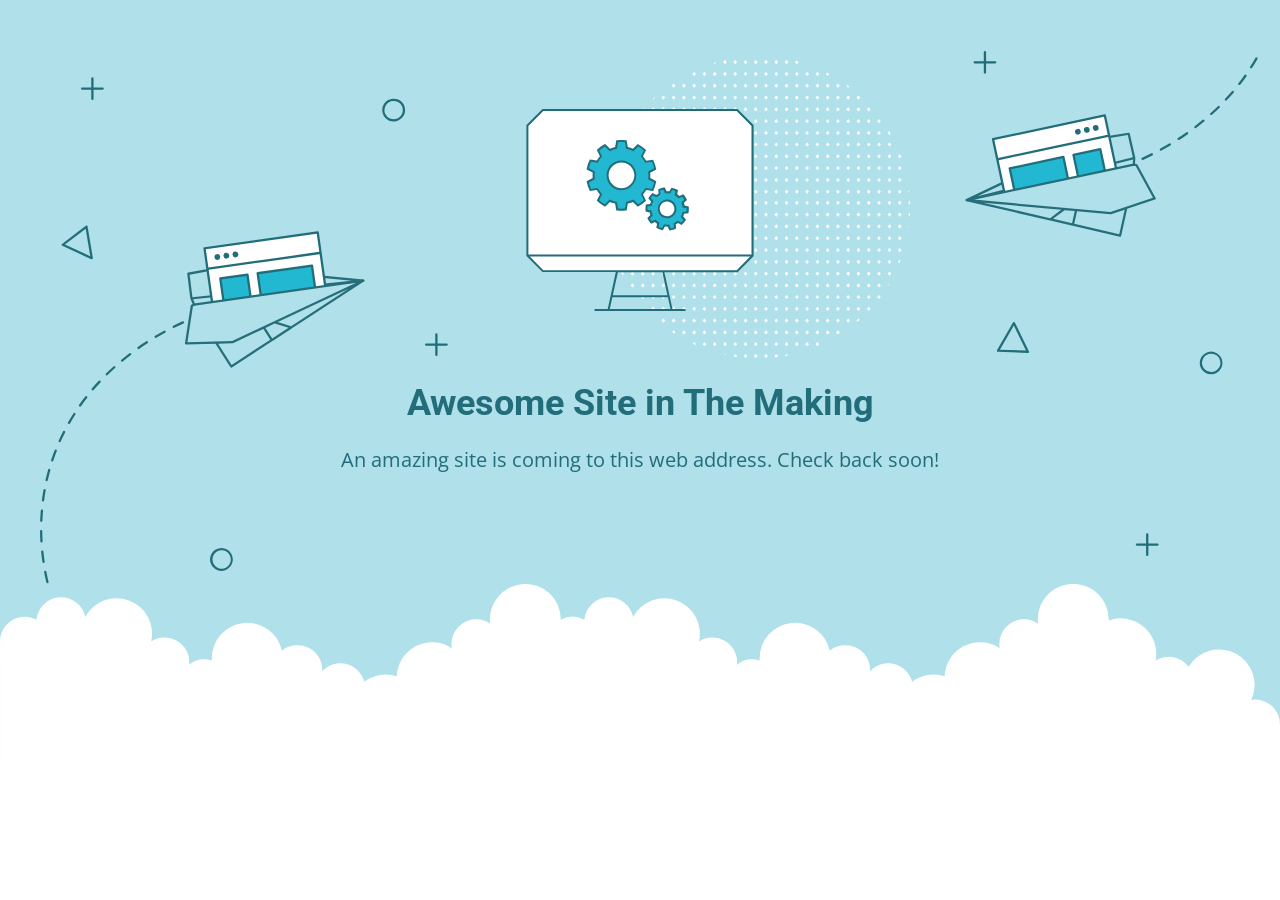
<file: Default.html>
<!DOCTYPE html>
<html lang="en">
<head>
    <meta charset="utf-8" />
    <meta name="viewport" content="width=device-width, initial-scale=1.0">
    <title>Under construction - Awesome site in the making!</title>
    <link href="https://fonts.googleapis.com/css?family=Open+Sans:400,700%7CRoboto:400,700" rel="stylesheet">
<style>
    * {
        box-sizing: border-box;
        -moz-box-sizing: border-box;
        -webkit-tap-highlight-color: transparent;
    }
    body {
        margin: 0;
        padding: 0;
        height: 100%;
        -webkit-text-size-adjust: 100%;
    }
    .fit-wide {
        position: relative;
        overflow: hidden;
        max-width: 1240px;
        margin: 0 auto;
        padding-top: 60px;
        padding-bottom: 60px;
        padding-left: 20px;
        padding-right: 20px;
    }
    .background-wrap { position: relative; }
    .background-wrap.cloud-blue { background-color: #b0e0e9; }
    .background-wrap.white { background-color: #fff; }
    .title { 
        position: relative; 
        text-align: center;
        margin: 20px auto 10px;
    }
    .title--regular { font-family: 'Roboto', Arial, sans-serif; }
    .title--size-large { font-size: 36px; line-height: 46px; }
    .title--size-semimedium { font-size: 20px; line-height: 28px; }
    .title--weight-normal { font-weight: 400; }
    .title--weight-bold { font-weight: 700; }
    .title--subtitle { 
        padding-bottom: 40px; 
        font-family: 'Open Sans', Arial ,sans-serif; 
        text-align: center;
    }
    .error h1,
    .error p { color: #226d7a; }
    .error--bg__cover {
        position: absolute;
        top: 0;
        width: 100%;
    }
    .error--shape__clouds svg {
        display: block;
    }
    .abstract-half-dot--circle {
        z-index: 0;
        position: absolute;
        left: 15em;
        right: 0;
        width: 300px;
        height: 300px;
        margin: 0 auto;
    }
    .icon-graphic {
        z-index: 1;
        position: relative;
        width: 300px;
        height: 300px;
        margin: 0 auto;
    }
    @media screen and (max-width: 767px) {
        .error--bg__cover { display: none; }
        .abstract-half-dot--circle { left: 0; }
    }
</style>
</head>
<body>
    <div id="container">
        <section class="error content background-wrap cloud-blue">
            <div class="fit-wide">
                <div class="error--bg__cover">
                    <svg id="b84d9c26-c1f1-49ed-af6c-5d5d2e52a772" data-name="Layer 1" xmlns="http://www.w3.org/2000/svg" viewBox="0 0 1085.037 591.033"><title>bg_under_construction</title><path d="M44.929,591.033a1,1,0,0,1-.8-.395c-1.814-2.385-3.607-4.846-5.331-7.313a1,1,0,0,1,1.64-1.146c1.708,2.446,3.485,4.884,5.283,7.249a1,1,0,0,1-.795,1.605Zm-10.314-14.77a1,1,0,0,1-.843-.46c-1.619-2.533-3.207-5.131-4.719-7.722a1,1,0,0,1,1.727-1.008c1.5,2.567,3.072,5.143,4.677,7.651a1,1,0,0,1-.842,1.539ZM25.54,560.705a1,1,0,0,1-.885-.532c-1.406-2.657-2.776-5.375-4.069-8.083a1,1,0,0,1,1.8-.862c1.281,2.683,2.638,5.377,4.031,8.009a1,1,0,0,1-.882,1.468Zm-7.763-16.251a1,1,0,0,1-.92-.608c-1.18-2.759-2.317-5.584-3.38-8.391a1,1,0,1,1,1.87-.709c1.053,2.783,2.18,5.58,3.349,8.315a1,1,0,0,1-.526,1.313A1.012,1.012,0,0,1,17.777,544.454ZM11.4,527.612a1,1,0,0,1-.949-.686c-.943-2.851-1.836-5.76-2.657-8.649a1,1,0,0,1,1.924-.547c.813,2.862,1.7,5.744,2.632,8.569a1,1,0,0,1-.636,1.262A.983.983,0,0,1,11.4,527.612Zm-4.916-17.32a1,1,0,0,1-.972-.769c-.694-2.923-1.333-5.9-1.9-8.845a1,1,0,1,1,1.964-.377c.56,2.918,1.192,5.865,1.88,8.759a1,1,0,0,1-.742,1.2A.968.968,0,0,1,6.488,510.292ZM3.1,492.613a1,1,0,0,1-.988-.855c-.435-2.971-.808-5.992-1.11-8.978a1,1,0,1,1,1.99-.2c.3,2.957.668,5.947,1.1,8.89a1,1,0,0,1-.844,1.133A.918.918,0,0,1,3.1,492.613Zm-1.8-17.9a1,1,0,0,1-1-.945c-.166-3-.265-6.039-.294-9.041a1,1,0,0,1,.99-1.009H1a1,1,0,0,1,1,.99c.029,2.972.127,5.982.292,8.949a1,1,0,0,1-.944,1.054Zm-.17-17.994H1.085a1,1,0,0,1-.963-1.036c.11-3,.293-6.038.542-9.03a1,1,0,0,1,1.993.166c-.247,2.962-.427,5.968-.536,8.938A1,1,0,0,1,1.122,456.714Zm1.5-17.929a.976.976,0,0,1-.132-.009,1,1,0,0,1-.862-1.121c.392-2.977.859-5.983,1.391-8.938a1,1,0,1,1,1.968.353C4.462,432,4,434.97,3.613,437.915A1,1,0,0,1,2.623,438.785Zm3.189-17.707a1.03,1.03,0,0,1-.226-.025,1,1,0,0,1-.75-1.2c.673-2.928,1.427-5.878,2.239-8.765A1,1,0,1,1,9,411.63c-.8,2.857-1.55,5.775-2.216,8.672A1,1,0,0,1,5.812,421.078Zm4.871-17.317a1,1,0,0,1-.949-1.317c.952-2.845,1.986-5.706,3.077-8.5a1,1,0,1,1,1.863.727c-1.078,2.766-2.1,5.6-3.043,8.411A1,1,0,0,1,10.683,403.761Zm6.532-16.752a1.018,1.018,0,0,1-.408-.087,1,1,0,0,1-.5-1.322c1.227-2.742,2.54-5.488,3.9-8.16a1,1,0,0,1,1.782.906c-1.345,2.644-2.643,5.359-3.857,8.071A1,1,0,0,1,17.215,387.009Zm8.151-16.033a.988.988,0,0,1-.5-.132,1,1,0,0,1-.372-1.364c1.485-2.6,3.06-5.2,4.681-7.74a1,1,0,1,1,1.685,1.076c-1.6,2.513-3.161,5.089-4.63,7.656A1,1,0,0,1,25.366,370.976Zm9.678-15.163a1,1,0,0,1-.815-1.578c1.727-2.439,3.544-4.882,5.4-7.257a1,1,0,1,1,1.577,1.231c-1.836,2.35-3.634,4.767-5.343,7.182A1,1,0,0,1,35.044,355.813ZM46.116,341.63a1,1,0,0,1-.759-1.651c1.944-2.268,3.976-4.533,6.039-6.734a1,1,0,1,1,1.459,1.368c-2.043,2.179-4.055,4.422-5.979,6.668A1,1,0,0,1,46.116,341.63ZM58.424,328.5a1,1,0,0,1-.7-1.715c2.134-2.087,4.354-4.169,6.6-6.187a1,1,0,0,1,1.338,1.487c-2.224,2-4.423,4.062-6.537,6.13A1,1,0,0,1,58.424,328.5Zm13.385-12.041a1,1,0,0,1-.639-1.77c2.3-1.9,4.679-3.8,7.078-5.631a1,1,0,0,1,1.214,1.589c-2.377,1.818-4.738,3.7-7.016,5.582A1,1,0,0,1,71.809,316.456ZM86.116,305.52a1,1,0,0,1-.577-1.817c2.442-1.722,4.961-3.429,7.488-5.073a1,1,0,0,1,1.091,1.675c-2.507,1.632-5,3.325-7.427,5.033A1,1,0,0,1,86.116,305.52Zm15.1-9.827a1,1,0,0,1-.516-1.858c2.571-1.542,5.209-3.06,7.841-4.513a1,1,0,1,1,.966,1.751c-2.611,1.441-5.228,2.947-7.777,4.477A1,1,0,0,1,101.213,295.693Zm15.777-8.706a1,1,0,0,1-.452-1.893c2.7-1.366,5.445-2.688,8.152-3.932a1,1,0,0,1,.835,1.818c-2.684,1.233-5.4,2.544-8.085,3.9A1,1,0,0,1,116.99,286.987Z" fill="#226d7a"/><path d="M964.741,140.005a1,1,0,0,1-.418-1.909c2.685-1.233,5.4-2.545,8.084-3.9a1,1,0,1,1,.9,1.785c-2.7,1.365-5.444,2.688-8.152,3.932A1,1,0,0,1,964.741,140.005Zm16.086-8.126a1,1,0,0,1-.485-1.875c2.61-1.44,5.227-2.947,7.779-4.477a1,1,0,1,1,1.029,1.714c-2.572,1.544-5.211,3.062-7.841,4.514A1,1,0,0,1,980.827,131.879Zm15.449-9.27a1,1,0,0,1-.547-1.838c2.513-1.636,5.011-3.329,7.427-5.032a1,1,0,0,1,1.152,1.634c-2.435,1.718-4.955,3.425-7.487,5.074A1.006,1.006,0,0,1,996.276,122.609Zm14.717-10.383a1,1,0,0,1-.609-1.794c2.375-1.814,4.736-3.692,7.018-5.582a1,1,0,1,1,1.275,1.54c-2.3,1.907-4.683,3.8-7.078,5.631A1,1,0,0,1,1010.993,112.226Zm13.863-11.488a1,1,0,0,1-.669-1.744c2.221-2,4.42-4.06,6.536-6.13a1,1,0,0,1,1.4,1.43c-2.136,2.089-4.356,4.171-6.6,6.187A1,1,0,0,1,1024.856,100.738Zm12.864-12.59a1,1,0,0,1-.729-1.684c2.047-2.183,4.058-4.427,5.98-6.668a1,1,0,0,1,1.518,1.3c-1.941,2.264-3.973,4.529-6.039,6.734A1,1,0,0,1,1037.72,88.148Zm11.71-13.665a1,1,0,0,1-.787-1.616c1.83-2.342,3.627-4.758,5.343-7.182a1,1,0,0,1,1.633,1.156c-1.735,2.449-3.551,4.891-5.4,7.257A1,1,0,0,1,1049.43,74.483ZM1059.823,59.8a1,1,0,0,1-.842-1.538c1.6-2.506,3.158-5.082,4.631-7.656a1,1,0,1,1,1.736.993c-1.489,2.6-3.064,5.207-4.681,7.739A1,1,0,0,1,1059.823,59.8Zm8.93-15.613a1,1,0,0,1-.89-1.453c1.343-2.64,2.64-5.356,3.857-8.071a1,1,0,1,1,1.825.817c-1.23,2.746-2.542,5.491-3.9,8.16A1,1,0,0,1,1068.753,44.184Zm7.35-16.411a.986.986,0,0,1-.363-.069,1,1,0,0,1-.569-1.3c1.077-2.759,2.1-5.589,3.044-8.41a1,1,0,0,1,1.9.634c-.953,2.852-1.989,5.713-3.077,8.5A1,1,0,0,1,1076.1,27.773Zm5.707-17.055a.969.969,0,0,1-.271-.038,1,1,0,0,1-.693-1.233c.8-2.856,1.55-5.774,2.216-8.672a1,1,0,0,1,1.949.448c-.674,2.93-1.426,5.879-2.239,8.766A1,1,0,0,1,1081.81,10.718Z" fill="#226d7a"/><path d="M309.461,106.337a9.971,9.971,0,0,1-7.251-3.106h0a10.012,10.012,0,1,1,7.251,3.106Zm0-17.992a8,8,0,0,0-5.8,13.508h0a8,8,0,1,0,5.8-13.508Z" fill="#226d7a"/><path d="M158.863,499.538l-.261,0a10.019,10.019,0,1,1,.261,0Zm-.012-18a8.042,8.042,0,1,0,.208,0C158.99,481.539,158.92,481.538,158.851,481.538Z" fill="#226d7a"/><path d="M1024.863,327.538c-.087,0-.174,0-.261,0a9.927,9.927,0,1,1,.261,0Zm-.012-18a8,8,0,0,0-5.794,13.511h0a7.945,7.945,0,0,0,5.6,2.486,8.038,8.038,0,0,0,5.715-2.2,8,8,0,0,0-5.309-13.8Z" fill="#226d7a"/><path d="M45.272,226.85a1,1,0,0,1-.417-.09L19.49,215.14a1,1,0,0,1-.191-1.7l20.758-15.9a1,1,0,0,1,1.594.629l4.607,27.516a1,1,0,0,1-.986,1.165ZM21.835,214.014l22.139,10.142-4.021-24.018Z" fill="#226d7a"/><path d="M864.386,308.865h-.037l-26.128-.969a1,1,0,0,1-.828-1.5L851.37,282.25a.968.968,0,0,1,.9-.5,1,1,0,0,1,.863.564l12.152,25.114a1,1,0,0,1-.9,1.435Zm-24.429-2.906,22.8.845-10.606-21.92Z" fill="#226d7a"/><path d="M54.856,76.538h-8v-8a1,1,0,0,0-2,0v8h-8a1,1,0,0,0,0,2h8v8a1,1,0,0,0,2,0v-8h8a1,1,0,1,0,0-2Z" fill="#206d7a"/><path d="M355.856,300.538h-8v-8a1,1,0,0,0-2,0v8h-8a1,1,0,0,0,0,2h8v8a1,1,0,0,0,2,0v-8h8a1,1,0,0,0,0-2Z" fill="#206d7a"/><path d="M977.856,475.538h-8v-8a1,1,0,0,0-2,0v8h-8a1,1,0,0,0,0,2h8v8a1,1,0,0,0,2,0v-8h8a1,1,0,0,0,0-2Z" fill="#206d7a"/><path d="M835.856,53.538h-8v-8a1,1,0,0,0-2,0v8h-8a1,1,0,0,0,0,2h8v8a1,1,0,1,0,2,0v-8h8a1,1,0,0,0,0-2Z" fill="#206d7a"/><path d="M283.817,245.786c0-.022.013-.042.018-.064a1.045,1.045,0,0,0,.008-.2c0-.03.011-.056.008-.085,0-.011-.008-.019-.009-.029s0-.027,0-.04v0c0-.007-.006-.014-.008-.02a.985.985,0,0,0-.088-.253.787.787,0,0,0-.039-.07c-.006-.009-.006-.02-.012-.029s-.04-.036-.057-.058a.974.974,0,0,0-.121-.143.887.887,0,0,0-.078-.059.917.917,0,0,0-.086-.05.981.981,0,0,0-.137-.07.917.917,0,0,0-.119-.038.785.785,0,0,0-.082-.015c-.022,0-.041-.015-.063-.017L160,232.857a1.019,1.019,0,0,0-.281.013l-30.052,5.685a1,1,0,0,0-.807,1.1l2.662,21.56a1.015,1.015,0,0,0,.074.272l1.966,4.574-1.156.577a1,1,0,0,0-.542.745l-5,33a1,1,0,0,0,.989,1.15h.027l25.641-.706L166.5,321.225a1,1,0,0,0,.632.44.949.949,0,0,0,.212.023,1,1,0,0,0,.545-.161l35.45-23.063a.819.819,0,0,0,.091-.041c.024-.015.036-.038.057-.055L220.349,287.4a.985.985,0,0,0,.134-.086L283.4,246.376c.023-.014.035-.038.056-.054a.98.98,0,0,0,.136-.121.848.848,0,0,0,.06-.072c.019-.026.036-.051.052-.078a.98.98,0,0,0,.072-.154A.863.863,0,0,0,283.817,245.786ZM203.178,296.18l-5.9-9.233,8.092-3.811,12.136,3.725Zm16.509-10.74-11.631-3.57,62-29.2Zm-59.732-50.579L272.732,245.58,133.39,260l-2.427-19.656ZM133.767,268.2l1.536-.768a1,1,0,0,0,.472-1.289l-1.8-4.191,143.139-14.814L168.2,298.427l-39.18,1.078Zm33.874,51.1-11.788-18.532,12.615-.347a1,1,0,0,0,.4-.1l26.583-12.519,6.052,9.464Z" fill="#256e7a"/><polygon points="249.581 250.259 242.998 203.42 143.972 217.337 150.573 264.308 249.581 250.259" fill="#fff"/><path d="M149.583,264.448l1.98-.281-3.957-28.154,48.523-6.82,48.523-6.819,3.939,28.026,1.98-.281-6.583-46.838a1,1,0,0,0-1.129-.852l-99.026,13.918a1,1,0,0,0-.852,1.129Zm92.564-59.9,2.227,15.844-48.523,6.82-48.523,6.819L145.1,218.188Z" fill="#226d7a"/><polygon points="184.236 259.531 181.538 240.333 157.771 243.673 160.474 262.903 184.236 259.531" fill="#22b8d1"/><polygon points="240.67 251.524 237.983 232.4 190.45 239.08 193.146 258.267 240.67 251.524" fill="#22b8d1"/><path d="M194.137,258.126l-2.558-18.195,45.553-6.4,2.548,18.135,1.98-.281-2.687-19.122a1,1,0,0,0-1.129-.852l-47.533,6.681a1,1,0,0,0-.851,1.129l2.7,19.188Z" fill="#226d7a"/><path d="M161.464,262.762,158.9,244.524l21.787-3.062,2.558,18.21,1.981-.281-2.7-19.2a1,1,0,0,0-1.13-.851l-23.766,3.34a1,1,0,0,0-.851,1.129l2.7,19.231Z" fill="#226d7a"/><path d="M154.779,222.382a2.537,2.537,0,1,1-2.128,2.824,2.5,2.5,0,0,1,2.128-2.824" fill="#226d7a"/><path d="M162.7,221.269a2.537,2.537,0,1,1-2.128,2.823,2.5,2.5,0,0,1,2.128-2.823" fill="#226d7a"/><path d="M170.623,220.155a2.538,2.538,0,1,1-2.128,2.824,2.5,2.5,0,0,1,2.128-2.824" fill="#226d7a"/><path d="M134.855,267.538a1,1,0,0,1-.14-1.99l148-21a1,1,0,1,1,.282,1.98l-148,21A.988.988,0,0,1,134.855,267.538Z" fill="#256e7a"/><path d="M810.138,175.693a.98.98,0,0,0,.121.12c.025.02.049.038.075.056s.053.032.082.047a.991.991,0,0,0,.169.067c.025.008.044.026.07.032l73.125,16.944a.9.9,0,0,0,.155.036l19.6,4.542c.026.008.046.026.072.032a.859.859,0,0,0,.1.008l41.2,9.547a1,1,0,0,0,.568-.035.941.941,0,0,0,.191-.094,1,1,0,0,0,.443-.63l5.214-23.6,24.336-8.106.026-.009a1,1,0,0,0,.536-1.419l-15.986-29.3a1,1,0,0,0-.763-.515l-1.284-.147.283-4.97a.947.947,0,0,0-.024-.281l-4.872-21.17a1,1,0,0,0-1.136-.763l-30.185,4.936a1.007,1.007,0,0,0-.268.084L810.452,174.137c-.02.01-.034.027-.054.037s-.048.026-.072.042a.944.944,0,0,0-.1.078.92.92,0,0,0-.1.112c-.022.026-.045.048-.065.076s-.037.053-.052.082a.986.986,0,0,0-.065.177.621.621,0,0,0-.034.074c0,.01,0,.02,0,.031,0,.026-.01.051-.013.078a1,1,0,0,0,0,.268c0,.007,0,.015,0,.022v0c0,.013.01.024.013.037s0,.02,0,.031c.008.028.027.049.037.077a.931.931,0,0,0,.077.187.522.522,0,0,0,.038.054A1.1,1.1,0,0,0,810.138,175.693Zm76.289,15.826,10.131-7.651,8.907.814-2.39,10.7Zm-61.081-14.153L893.6,183.6l-9.709,7.333Zm126.492-59.155,4.442,19.3L820.409,171.618l102.31-48.645Zm22.056,54.928-37.186,12.387L816.825,174.579,956.4,139.544l-.259,4.554a1,1,0,0,0,.884,1.051l1.706.2Zm-68.871,22.689,2.45-10.963,29.261,2.672a1.009,1.009,0,0,0,.408-.048l11.972-3.988-4.738,21.446Z" fill="#256e7a"/><polygon points="843.764 168.096 833.93 121.83 931.745 101.039 941.606 147.435 843.764 168.096" fill="#fff"/><path d="M932.723,100.831a1,1,0,0,0-1.186-.77l-97.815,20.791a1,1,0,0,0-.77,1.186l9.834,46.265,1.957-.413-5.885-27.683,47.93-10.188,47.929-10.187,5.911,27.809,1.957-.413Zm-1.749,1.394,3.327,15.65-47.929,10.188-47.93,10.188L835.116,122.6Z" fill="#226d7a"/><polygon points="908.34 154.46 904.309 135.496 927.785 130.506 931.822 149.501 908.34 154.46" fill="#22b8d1"/><polygon points="852.57 166.237 848.555 147.347 895.506 137.367 899.534 156.319 852.57 166.237" fill="#22b8d1"/><path d="M898.556,156.526l-3.82-17.972-44.995,9.563,3.807,17.913-1.956.414-4.016-18.889a1,1,0,0,1,.771-1.186l46.951-9.98a1,1,0,0,1,1.186.771l4.029,18.953Z" fill="#226d7a"/><path d="M930.844,149.708l-3.829-18.015-21.52,4.574,3.824,17.986-1.957.413L903.331,135.7a1,1,0,0,1,.77-1.186l23.476-4.99a1,1,0,0,1,1.186.771l4.037,19Z" fill="#226d7a"/><path d="M923.315,109.476a2.538,2.538,0,1,0,2.965,1.926,2.5,2.5,0,0,0-2.965-1.926" fill="#226d7a"/><path d="M915.489,111.139a2.538,2.538,0,1,0,2.966,1.926,2.5,2.5,0,0,0-2.966-1.926" fill="#226d7a"/><path d="M907.664,112.8a2.537,2.537,0,1,0,2.965,1.925,2.5,2.5,0,0,0-2.965-1.925" fill="#226d7a"/><path d="M957.482,145.094a1,1,0,0,0-.55-1.918L810.675,174.062a1,1,0,1,0,.413,1.957l146.257-30.885A1.075,1.075,0,0,0,957.482,145.094Z" fill="#256e7a"/></svg>
                </div>
                <div>
                    <div class="abstract-half-dot--circle">
                        <svg id="a57f7293-9654-4013-9c82-7cad22fc3689" data-name="Layer 1" xmlns="http://www.w3.org/2000/svg" viewBox="0 0 300 298.181"><title>circle_dots</title><polygon points="145.742 133.848 147.581 131.734 145.742 129.621 143.904 131.734 145.742 133.848" fill="#fff"/><polygon points="145.742 122.041 147.581 119.928 145.742 117.814 143.904 119.928 145.742 122.041" fill="#fff"/><polygon points="145.742 110.235 147.581 108.122 145.742 106.008 143.904 108.122 145.742 110.235" fill="#fff"/><polygon points="145.742 98.429 147.581 96.316 145.742 94.202 143.904 96.316 145.742 98.429" fill="#fff"/><polygon points="145.742 86.624 147.581 84.51 145.742 82.396 143.904 84.51 145.742 86.624" fill="#fff"/><polygon points="156.015 129.621 154.177 131.734 156.015 133.848 157.854 131.734 156.015 129.621" fill="#fff"/><polygon points="156.015 117.814 154.177 119.928 156.015 122.041 157.854 119.928 156.015 117.814" fill="#fff"/><polygon points="156.015 106.008 154.177 108.122 156.015 110.235 157.854 108.122 156.015 106.008" fill="#fff"/><polygon points="156.015 94.202 154.177 96.316 156.015 98.429 157.854 96.316 156.015 94.202" fill="#fff"/><polygon points="156.015 82.396 154.177 84.51 156.015 86.624 157.854 84.51 156.015 82.396" fill="#fff"/><polygon points="166.288 129.621 164.45 131.734 166.288 133.848 168.13 131.734 166.288 129.621" fill="#fff"/><polygon points="166.288 117.814 164.45 119.928 166.288 122.041 168.13 119.928 166.288 117.814" fill="#fff"/><polygon points="166.288 106.008 164.45 108.122 166.288 110.235 168.13 108.122 166.288 106.008" fill="#fff"/><polygon points="166.288 94.202 164.45 96.316 166.288 98.429 168.13 96.316 166.288 94.202" fill="#fff"/><polygon points="168.128 84.51 166.288 82.396 164.45 84.51 166.288 86.624 168.128 84.51" fill="#fff"/><polygon points="176.563 129.621 174.724 131.734 176.563 133.848 178.401 131.734 176.563 129.621" fill="#fff"/><polygon points="176.563 117.814 174.724 119.928 176.563 122.041 178.401 119.928 176.563 117.814" fill="#fff"/><polygon points="176.563 106.008 174.724 108.122 176.563 110.235 178.401 108.122 176.563 106.008" fill="#fff"/><polygon points="176.563 94.202 174.724 96.316 176.563 98.429 178.401 96.316 176.563 94.202" fill="#fff"/><polygon points="176.563 82.396 174.724 84.51 176.563 86.624 178.401 84.51 176.563 82.396" fill="#fff"/><polygon points="186.835 129.621 184.997 131.734 186.835 133.848 188.674 131.734 186.835 129.621" fill="#fff"/><polygon points="186.835 117.814 184.997 119.928 186.835 122.041 188.674 119.928 186.835 117.814" fill="#fff"/><polygon points="186.835 106.008 184.997 108.122 186.835 110.235 188.674 108.122 186.835 106.008" fill="#fff"/><polygon points="186.835 94.202 184.997 96.316 186.835 98.429 188.674 96.316 186.835 94.202" fill="#fff"/><polygon points="186.835 82.396 184.997 84.51 186.835 86.624 188.674 84.51 186.835 82.396" fill="#fff"/><polygon points="197.11 129.621 195.268 131.734 197.11 133.848 198.948 131.734 197.11 129.621" fill="#fff"/><polygon points="197.11 117.814 195.268 119.928 197.11 122.041 198.948 119.928 197.11 117.814" fill="#fff"/><polygon points="197.11 106.008 195.268 108.122 197.11 110.235 198.948 108.122 197.11 106.008" fill="#fff"/><polygon points="197.11 94.202 195.268 96.316 197.11 98.429 198.948 96.316 197.11 94.202" fill="#fff"/><polygon points="197.11 82.396 195.27 84.51 197.11 86.624 198.948 84.51 197.11 82.396" fill="#fff"/><polygon points="207.383 129.621 205.545 131.734 207.383 133.848 209.221 131.734 207.383 129.621" fill="#fff"/><polygon points="207.383 117.814 205.545 119.928 207.383 122.041 209.221 119.928 207.383 117.814" fill="#fff"/><polygon points="207.383 106.008 205.545 108.122 207.383 110.235 209.221 108.122 207.383 106.008" fill="#fff"/><polygon points="207.383 94.202 205.545 96.316 207.383 98.429 209.221 96.316 207.383 94.202" fill="#fff"/><polygon points="207.383 82.396 205.545 84.51 207.383 86.624 209.221 84.51 207.383 82.396" fill="#fff"/><polygon points="217.656 129.621 215.817 131.734 217.656 133.848 219.497 131.734 217.656 129.621" fill="#fff"/><polygon points="217.656 117.814 215.817 119.928 217.656 122.041 219.497 119.928 217.656 117.814" fill="#fff"/><polygon points="217.656 106.008 215.817 108.122 217.656 110.235 219.497 108.122 217.656 106.008" fill="#fff"/><polygon points="217.656 94.202 215.817 96.316 217.656 98.429 219.497 96.316 217.656 94.202" fill="#fff"/><polygon points="219.496 84.51 217.656 82.396 215.817 84.51 217.656 86.624 219.496 84.51" fill="#fff"/><polygon points="227.93 129.621 226.092 131.734 227.93 133.848 229.769 131.734 227.93 129.621" fill="#fff"/><polygon points="227.93 117.814 226.092 119.928 227.93 122.041 229.769 119.928 227.93 117.814" fill="#fff"/><polygon points="227.93 106.008 226.092 108.122 227.93 110.235 229.769 108.122 227.93 106.008" fill="#fff"/><polygon points="227.93 94.202 226.092 96.316 227.93 98.429 229.769 96.316 227.93 94.202" fill="#fff"/><polygon points="227.93 82.396 226.092 84.51 227.93 86.624 229.769 84.51 227.93 82.396" fill="#fff"/><polygon points="238.203 129.621 236.365 131.734 238.203 133.848 240.042 131.734 238.203 129.621" fill="#fff"/><polygon points="238.203 117.814 236.365 119.928 238.203 122.041 240.042 119.928 238.203 117.814" fill="#fff"/><polygon points="238.203 106.008 236.365 108.122 238.203 110.235 240.042 108.122 238.203 106.008" fill="#fff"/><polygon points="238.203 94.202 236.365 96.316 238.203 98.429 240.042 96.316 238.203 94.202" fill="#fff"/><polygon points="238.203 82.396 236.365 84.51 238.203 86.624 240.042 84.51 238.203 82.396" fill="#fff"/><polygon points="248.478 133.848 250.316 131.734 248.478 129.621 246.636 131.734 248.478 133.848" fill="#fff"/><polygon points="248.478 122.041 250.316 119.928 248.478 117.814 246.636 119.928 248.478 122.041" fill="#fff"/><polygon points="248.478 110.235 250.316 108.122 248.478 106.008 246.636 108.122 248.478 110.235" fill="#fff"/><polygon points="248.478 98.429 250.316 96.316 248.478 94.202 246.636 96.316 248.478 98.429" fill="#fff"/><polygon points="246.638 84.51 248.478 86.624 250.316 84.51 248.478 82.396 246.638 84.51" fill="#fff"/><polygon points="258.751 129.621 256.912 131.734 258.751 133.848 260.589 131.734 258.751 129.621" fill="#fff"/><polygon points="258.751 117.814 256.912 119.928 258.751 122.041 260.589 119.928 258.751 117.814" fill="#fff"/><polygon points="258.751 106.008 256.912 108.122 258.751 110.235 260.589 108.122 258.751 106.008" fill="#fff"/><polygon points="258.751 94.202 256.912 96.316 258.751 98.429 260.589 96.316 258.751 94.202" fill="#fff"/><polygon points="258.751 82.396 256.912 84.51 258.751 86.624 260.589 84.51 258.751 82.396" fill="#fff"/><polygon points="269.023 129.621 267.185 131.734 269.023 133.848 270.865 131.734 269.023 129.621" fill="#fff"/><polygon points="269.023 117.814 267.185 119.928 269.023 122.041 270.865 119.928 269.023 117.814" fill="#fff"/><polygon points="269.023 106.008 267.185 108.122 269.023 110.235 270.865 108.122 269.023 106.008" fill="#fff"/><polygon points="269.023 94.202 267.185 96.316 269.023 98.429 270.865 96.316 269.023 94.202" fill="#fff"/><polygon points="270.863 84.51 269.023 82.396 267.185 84.51 269.023 86.624 270.863 84.51" fill="#fff"/><polygon points="145.742 75.064 147.581 72.95 145.742 70.837 143.904 72.95 145.742 75.064" fill="#fff"/><polygon points="145.742 63.258 147.581 61.144 145.742 59.031 143.904 61.144 145.742 63.258" fill="#fff"/><polygon points="145.742 51.452 147.581 49.338 145.742 47.225 143.904 49.338 145.742 51.452" fill="#fff"/><polygon points="145.742 39.646 147.581 37.532 145.742 35.419 143.904 37.532 145.742 39.646" fill="#fff"/><polygon points="145.742 27.84 147.581 25.726 145.742 23.612 143.904 25.726 145.742 27.84" fill="#fff"/><polygon points="147.581 13.92 145.742 11.806 143.904 13.92 145.742 16.033 147.581 13.92" fill="#fff"/><polygon points="143.904 2.114 145.742 4.227 147.581 2.114 145.742 0 143.904 2.114" fill="#fff"/><polygon points="156.015 70.837 154.177 72.95 156.015 75.064 157.854 72.95 156.015 70.837" fill="#fff"/><polygon points="156.015 59.031 154.177 61.144 156.015 63.258 157.854 61.144 156.015 59.031" fill="#fff"/><polygon points="156.015 47.225 154.177 49.338 156.015 51.452 157.854 49.338 156.015 47.225" fill="#fff"/><polygon points="156.015 35.419 154.177 37.532 156.015 39.646 157.854 37.532 156.015 35.419" fill="#fff"/><polygon points="156.015 23.612 154.177 25.726 156.015 27.84 157.854 25.726 156.015 23.612" fill="#fff"/><polygon points="156.015 11.806 154.177 13.92 156.015 16.033 157.854 13.92 156.015 11.806" fill="#fff"/><polygon points="156.015 0 154.177 2.114 156.015 4.227 157.854 2.114 156.015 0" fill="#fff"/><polygon points="166.288 70.837 164.45 72.95 166.288 75.064 168.13 72.95 166.288 70.837" fill="#fff"/><polygon points="166.288 59.031 164.45 61.144 166.288 63.258 168.13 61.144 166.288 59.031" fill="#fff"/><polygon points="166.288 47.225 164.45 49.338 166.288 51.452 168.13 49.338 166.288 47.225" fill="#fff"/><polygon points="166.288 35.419 164.45 37.532 166.288 39.646 168.13 37.532 166.288 35.419" fill="#fff"/><polygon points="166.288 23.612 164.45 25.726 166.288 27.84 168.13 25.726 166.288 23.612" fill="#fff"/><polygon points="166.288 11.806 164.45 13.92 166.288 16.033 168.13 13.92 166.288 11.806" fill="#fff"/><polygon points="166.288 0 164.45 2.114 166.288 4.227 168.13 2.114 166.288 0" fill="#fff"/><polygon points="176.563 70.837 174.724 72.95 176.563 75.064 178.401 72.95 176.563 70.837" fill="#fff"/><polygon points="176.563 59.031 174.724 61.144 176.563 63.258 178.401 61.144 176.563 59.031" fill="#fff"/><polygon points="176.563 47.225 174.724 49.338 176.563 51.452 178.401 49.338 176.563 47.225" fill="#fff"/><polygon points="176.563 35.419 174.724 37.532 176.563 39.646 178.401 37.532 176.563 35.419" fill="#fff"/><polygon points="176.563 23.612 174.724 25.726 176.563 27.84 178.401 25.726 176.563 23.612" fill="#fff"/><polygon points="176.563 11.806 174.724 13.92 176.563 16.033 178.401 13.92 176.563 11.806" fill="#fff"/><polygon points="176.563 0 174.724 2.114 176.563 4.227 178.401 2.114 176.563 0" fill="#fff"/><polygon points="186.835 70.837 184.997 72.95 186.835 75.064 188.674 72.95 186.835 70.837" fill="#fff"/><polygon points="186.835 59.031 184.997 61.144 186.835 63.258 188.674 61.144 186.835 59.031" fill="#fff"/><polygon points="186.835 47.225 184.997 49.338 186.835 51.452 188.674 49.338 186.835 47.225" fill="#fff"/><polygon points="186.835 35.419 184.997 37.532 186.835 39.646 188.674 37.532 186.835 35.419" fill="#fff"/><polygon points="186.835 23.612 184.997 25.726 186.835 27.84 188.674 25.726 186.835 23.612" fill="#fff"/><polygon points="186.835 11.806 184.997 13.92 186.835 16.033 188.674 13.92 186.835 11.806" fill="#fff"/><path d="M186.835,4.227l1.839-2.113-.31-.356c-.826-.225-1.651-.45-2.483-.661L185,2.114Z" fill="#fff"/><polygon points="197.11 70.837 195.268 72.95 197.11 75.064 198.948 72.95 197.11 70.837" fill="#fff"/><polygon points="197.11 59.031 195.268 61.144 197.11 63.258 198.948 61.144 197.11 59.031" fill="#fff"/><polygon points="197.11 47.225 195.268 49.338 197.11 51.452 198.948 49.338 197.11 47.225" fill="#fff"/><polygon points="197.11 35.419 195.268 37.532 197.11 39.646 198.948 37.532 197.11 35.419" fill="#fff"/><polygon points="197.11 23.612 195.268 25.726 197.11 27.84 198.948 25.726 197.11 23.612" fill="#fff"/><polygon points="197.11 11.806 195.268 13.92 197.11 16.033 198.948 13.92 197.11 11.806" fill="#fff"/><polygon points="207.383 70.837 205.545 72.95 207.383 75.064 209.221 72.95 207.383 70.837" fill="#fff"/><polygon points="207.383 59.031 205.545 61.144 207.383 63.258 209.221 61.144 207.383 59.031" fill="#fff"/><polygon points="207.383 47.225 205.545 49.338 207.383 51.452 209.221 49.338 207.383 47.225" fill="#fff"/><polygon points="207.383 35.419 205.545 37.532 207.383 39.646 209.221 37.532 207.383 35.419" fill="#fff"/><polygon points="207.383 23.612 205.545 25.726 207.383 27.84 209.221 25.726 207.383 23.612" fill="#fff"/><polygon points="207.383 11.806 205.545 13.92 207.383 16.033 209.221 13.92 207.383 11.806" fill="#fff"/><polygon points="217.656 70.837 215.817 72.95 217.656 75.064 219.497 72.95 217.656 70.837" fill="#fff"/><polygon points="217.656 59.031 215.817 61.144 217.656 63.258 219.497 61.144 217.656 59.031" fill="#fff"/><polygon points="217.656 47.225 215.817 49.338 217.656 51.452 219.497 49.338 217.656 47.225" fill="#fff"/><polygon points="217.656 35.419 215.817 37.532 217.656 39.646 219.497 37.532 217.656 35.419" fill="#fff"/><polygon points="217.656 23.612 215.817 25.726 217.656 27.84 219.497 25.726 217.656 23.612" fill="#fff"/><path d="M217.656,16.033l1.753-2.011c-.842-.445-1.685-.887-2.535-1.317l-1.057,1.215Z" fill="#fff"/><polygon points="227.93 70.837 226.092 72.95 227.93 75.064 229.769 72.95 227.93 70.837" fill="#fff"/><polygon points="227.93 59.031 226.092 61.144 227.93 63.258 229.769 61.144 227.93 59.031" fill="#fff"/><polygon points="227.93 47.225 226.092 49.338 227.93 51.452 229.769 49.338 227.93 47.225" fill="#fff"/><polygon points="227.93 35.419 226.092 37.532 227.93 39.646 229.769 37.532 227.93 35.419" fill="#fff"/><polygon points="227.93 23.612 226.092 25.726 227.93 27.84 229.769 25.726 227.93 23.612" fill="#fff"/><polygon points="238.203 70.837 236.365 72.95 238.203 75.064 240.042 72.95 238.203 70.837" fill="#fff"/><polygon points="238.203 59.031 236.365 61.144 238.203 63.258 240.042 61.144 238.203 59.031" fill="#fff"/><polygon points="238.203 47.225 236.365 49.338 238.203 51.452 240.042 49.338 238.203 47.225" fill="#fff"/><polygon points="238.203 35.419 236.365 37.532 238.203 39.646 240.042 37.532 238.203 35.419" fill="#fff"/><path d="M236.365,25.726,238.2,27.84l1.084-1.246c-.744-.555-1.5-1.1-2.25-1.641Z" fill="#fff"/><polygon points="248.478 75.064 250.316 72.95 248.478 70.837 246.636 72.95 248.478 75.064" fill="#fff"/><polygon points="248.478 63.258 250.316 61.144 248.478 59.031 246.636 61.144 248.478 63.258" fill="#fff"/><polygon points="250.316 49.338 248.478 47.225 246.636 49.338 248.478 51.452 250.316 49.338" fill="#fff"/><polygon points="246.636 37.532 248.478 39.646 250.316 37.532 248.478 35.419 246.636 37.532" fill="#fff"/><polygon points="258.751 70.837 256.912 72.95 258.751 75.064 260.589 72.95 258.751 70.837" fill="#fff"/><polygon points="258.751 59.031 256.912 61.144 258.751 63.258 260.589 61.144 258.751 59.031" fill="#fff"/><polygon points="258.751 47.225 256.912 49.338 258.751 51.452 260.589 49.338 258.751 47.225" fill="#fff"/><polygon points="269.023 70.837 267.185 72.95 269.023 75.064 270.865 72.95 269.023 70.837" fill="#fff"/><polygon points="269.023 59.031 267.185 61.144 269.023 63.258 270.865 61.144 269.023 59.031" fill="#fff"/><polygon points="279.445 129.621 277.607 131.734 279.445 133.848 281.284 131.734 279.445 129.621" fill="#fff"/><polygon points="279.445 117.814 277.607 119.928 279.445 122.041 281.284 119.928 279.445 117.814" fill="#fff"/><polygon points="279.445 106.008 277.607 108.122 279.445 110.235 281.284 108.122 279.445 106.008" fill="#fff"/><polygon points="279.445 94.202 277.607 96.316 279.445 98.429 281.284 96.316 279.445 94.202" fill="#fff"/><polygon points="279.445 82.396 277.607 84.51 279.445 86.624 281.284 84.51 279.445 82.396" fill="#fff"/><polygon points="289.718 129.621 287.88 131.734 289.718 133.848 291.56 131.734 289.718 129.621" fill="#fff"/><polygon points="289.718 117.814 287.88 119.928 289.718 122.041 291.56 119.928 289.718 117.814" fill="#fff"/><polygon points="289.718 106.008 287.88 108.122 289.718 110.235 291.56 108.122 289.718 106.008" fill="#fff"/><path d="M287.88,96.316l1.838,2.113,1.515-1.739c-.151-.422-.3-.846-.451-1.267L289.718,94.2Z" fill="#fff"/><path d="M299.092,130.656l-.938,1.078,1.192,1.37Q299.229,131.877,299.092,130.656Z" fill="#fff"/><path d="M279.445,75.064l1.241-1.427q-.721-1.278-1.466-2.541l-1.613,1.854Z" fill="#fff"/><polygon points="1.838 129.621 0 131.734 1.838 133.848 3.677 131.734 1.838 129.621" fill="#fff"/><polygon points="1.838 117.814 0 119.928 1.838 122.041 3.677 119.928 1.838 117.814" fill="#fff"/><path d="M1.838,110.235l1.839-2.113-1.534-1.764q-.456,1.6-.876,3.22Z" fill="#fff"/><polygon points="12.113 129.621 10.271 131.734 12.113 133.848 13.951 131.734 12.113 129.621" fill="#fff"/><polygon points="12.113 117.814 10.271 119.928 12.113 122.041 13.951 119.928 12.113 117.814" fill="#fff"/><polygon points="12.113 106.008 10.271 108.122 12.113 110.235 13.951 108.122 12.113 106.008" fill="#fff"/><polygon points="12.113 94.202 10.271 96.316 12.113 98.429 13.951 96.316 12.113 94.202" fill="#fff"/><polygon points="12.113 82.396 10.273 84.51 12.113 86.624 13.951 84.51 12.113 82.396" fill="#fff"/><polygon points="22.533 129.621 20.695 131.734 22.533 133.848 24.371 131.734 22.533 129.621" fill="#fff"/><polygon points="22.533 117.814 20.695 119.928 22.533 122.041 24.371 119.928 22.533 117.814" fill="#fff"/><polygon points="22.533 106.008 20.695 108.122 22.533 110.235 24.371 108.122 22.533 106.008" fill="#fff"/><polygon points="22.533 94.202 20.695 96.316 22.533 98.429 24.371 96.316 22.533 94.202" fill="#fff"/><polygon points="22.533 82.396 20.695 84.51 22.533 86.624 24.371 84.51 22.533 82.396" fill="#fff"/><polygon points="32.808 129.621 30.966 131.734 32.808 133.848 34.646 131.734 32.808 129.621" fill="#fff"/><polygon points="32.808 117.814 30.966 119.928 32.808 122.041 34.646 119.928 32.808 117.814" fill="#fff"/><polygon points="32.808 106.008 30.966 108.122 32.808 110.235 34.646 108.122 32.808 106.008" fill="#fff"/><polygon points="32.808 94.202 30.966 96.316 32.808 98.429 34.646 96.316 32.808 94.202" fill="#fff"/><polygon points="32.808 82.396 30.968 84.51 32.808 86.624 34.646 84.51 32.808 82.396" fill="#fff"/><polygon points="43.08 129.621 41.242 131.734 43.08 133.848 44.919 131.734 43.08 129.621" fill="#fff"/><polygon points="43.08 117.814 41.242 119.928 43.08 122.041 44.919 119.928 43.08 117.814" fill="#fff"/><polygon points="43.08 106.008 41.242 108.122 43.08 110.235 44.919 108.122 43.08 106.008" fill="#fff"/><polygon points="43.08 94.202 41.242 96.316 43.08 98.429 44.919 96.316 43.08 94.202" fill="#fff"/><polygon points="43.08 82.396 41.242 84.51 43.08 86.624 44.919 84.51 43.08 82.396" fill="#fff"/><polygon points="53.353 129.621 51.515 131.734 53.353 133.848 55.195 131.734 53.353 129.621" fill="#fff"/><polygon points="53.353 117.814 51.515 119.928 53.353 122.041 55.195 119.928 53.353 117.814" fill="#fff"/><polygon points="53.353 106.008 51.515 108.122 53.353 110.235 55.195 108.122 53.353 106.008" fill="#fff"/><polygon points="53.353 94.202 51.515 96.316 53.353 98.429 55.195 96.316 53.353 94.202" fill="#fff"/><polygon points="55.193 84.51 53.353 82.396 51.515 84.51 53.353 86.624 55.193 84.51" fill="#fff"/><polygon points="63.628 129.621 61.789 131.734 63.628 133.848 65.466 131.734 63.628 129.621" fill="#fff"/><polygon points="63.628 117.814 61.789 119.928 63.628 122.041 65.466 119.928 63.628 117.814" fill="#fff"/><polygon points="63.628 106.008 61.789 108.122 63.628 110.235 65.466 108.122 63.628 106.008" fill="#fff"/><polygon points="63.628 94.202 61.789 96.316 63.628 98.429 65.466 96.316 63.628 94.202" fill="#fff"/><polygon points="63.628 82.396 61.789 84.51 63.628 86.624 65.466 84.51 63.628 82.396" fill="#fff"/><polygon points="73.901 129.621 72.062 131.734 73.901 133.848 75.739 131.734 73.901 129.621" fill="#fff"/><polygon points="73.901 117.814 72.062 119.928 73.901 122.041 75.739 119.928 73.901 117.814" fill="#fff"/><polygon points="73.901 106.008 72.062 108.122 73.901 110.235 75.739 108.122 73.901 106.008" fill="#fff"/><polygon points="73.901 94.202 72.062 96.316 73.901 98.429 75.739 96.316 73.901 94.202" fill="#fff"/><polygon points="73.901 82.396 72.062 84.51 73.901 86.624 75.739 84.51 73.901 82.396" fill="#fff"/><polygon points="84.174 129.621 82.335 131.734 84.174 133.848 86.015 131.734 84.174 129.621" fill="#fff"/><polygon points="84.174 117.814 82.335 119.928 84.174 122.041 86.015 119.928 84.174 117.814" fill="#fff"/><polygon points="84.174 106.008 82.335 108.122 84.174 110.235 86.015 108.122 84.174 106.008" fill="#fff"/><polygon points="84.174 94.202 82.335 96.316 84.174 98.429 86.015 96.316 84.174 94.202" fill="#fff"/><polygon points="86.014 84.51 84.174 82.396 82.335 84.51 84.174 86.624 86.014 84.51" fill="#fff"/><polygon points="94.448 129.621 92.61 131.734 94.448 133.848 96.286 131.734 94.448 129.621" fill="#fff"/><polygon points="94.448 117.814 92.61 119.928 94.448 122.041 96.286 119.928 94.448 117.814" fill="#fff"/><polygon points="94.448 106.008 92.61 108.122 94.448 110.235 96.286 108.122 94.448 106.008" fill="#fff"/><polygon points="94.448 94.202 92.61 96.316 94.448 98.429 96.286 96.316 94.448 94.202" fill="#fff"/><polygon points="94.448 82.396 92.61 84.51 94.448 86.624 96.286 84.51 94.448 82.396" fill="#fff"/><polygon points="104.721 129.621 102.883 131.734 104.721 133.848 106.559 131.734 104.721 129.621" fill="#fff"/><polygon points="104.721 117.814 102.883 119.928 104.721 122.041 106.559 119.928 104.721 117.814" fill="#fff"/><polygon points="104.721 106.008 102.883 108.122 104.721 110.235 106.559 108.122 104.721 106.008" fill="#fff"/><polygon points="104.721 94.202 102.883 96.316 104.721 98.429 106.559 96.316 104.721 94.202" fill="#fff"/><polygon points="104.721 82.396 102.883 84.51 104.721 86.624 106.559 84.51 104.721 82.396" fill="#fff"/><polygon points="114.996 129.621 113.154 131.734 114.996 133.848 116.834 131.734 114.996 129.621" fill="#fff"/><polygon points="114.996 117.814 113.154 119.928 114.996 122.041 116.834 119.928 114.996 117.814" fill="#fff"/><polygon points="114.996 106.008 113.154 108.122 114.996 110.235 116.834 108.122 114.996 106.008" fill="#fff"/><polygon points="114.996 94.202 113.154 96.316 114.996 98.429 116.834 96.316 114.996 94.202" fill="#fff"/><polygon points="114.996 82.396 113.156 84.51 114.996 86.624 116.834 84.51 114.996 82.396" fill="#fff"/><polygon points="125.268 133.848 127.107 131.734 125.268 129.621 123.43 131.734 125.268 133.848" fill="#fff"/><polygon points="125.268 122.041 127.107 119.928 125.268 117.814 123.43 119.928 125.268 122.041" fill="#fff"/><polygon points="125.268 110.235 127.107 108.122 125.268 106.008 123.43 108.122 125.268 110.235" fill="#fff"/><polygon points="125.268 98.429 127.107 96.316 125.268 94.202 123.43 96.316 125.268 98.429" fill="#fff"/><polygon points="125.268 86.624 127.107 84.51 125.268 82.396 123.43 84.51 125.268 86.624" fill="#fff"/><polygon points="135.541 133.848 137.383 131.734 135.541 129.621 133.703 131.734 135.541 133.848" fill="#fff"/><polygon points="135.541 122.041 137.383 119.928 135.541 117.814 133.703 119.928 135.541 122.041" fill="#fff"/><polygon points="135.541 110.235 137.383 108.122 135.541 106.008 133.703 108.122 135.541 110.235" fill="#fff"/><polygon points="135.541 98.429 137.383 96.316 135.541 94.202 133.703 96.316 135.541 98.429" fill="#fff"/><polygon points="135.541 86.624 137.381 84.51 135.541 82.396 133.703 84.51 135.541 86.624" fill="#fff"/><polygon points="22.533 70.837 20.695 72.95 22.533 75.064 24.371 72.95 22.533 70.837" fill="#fff"/><path d="M22.533,63.258l1.838-2.114-.387-.445c-.55.779-1.1,1.559-1.634,2.349Z" fill="#fff"/><polygon points="32.808 70.837 30.966 72.95 32.808 75.064 34.646 72.95 32.808 70.837" fill="#fff"/><polygon points="32.808 59.031 30.966 61.144 32.808 63.258 34.646 61.144 32.808 59.031" fill="#fff"/><path d="M32.808,51.452l1.838-2.114-.9-1.037c-.616.7-1.222,1.416-1.825,2.132Z" fill="#fff"/><polygon points="43.08 70.837 41.242 72.95 43.08 75.064 44.919 72.95 43.08 70.837" fill="#fff"/><polygon points="43.08 59.031 41.242 61.144 43.08 63.258 44.919 61.144 43.08 59.031" fill="#fff"/><polygon points="43.08 47.225 41.242 49.338 43.08 51.452 44.919 49.338 43.08 47.225" fill="#fff"/><path d="M43.08,39.646l1.839-2.114-.342-.393q-1.016.947-2.015,1.911Z" fill="#fff"/><polygon points="53.353 70.837 51.515 72.95 53.353 75.064 55.195 72.95 53.353 70.837" fill="#fff"/><polygon points="53.353 59.031 51.515 61.144 53.353 63.258 55.195 61.144 53.353 59.031" fill="#fff"/><polygon points="53.353 47.225 51.515 49.338 53.353 51.452 55.195 49.338 53.353 47.225" fill="#fff"/><polygon points="53.353 35.419 51.515 37.532 53.353 39.646 55.195 37.532 53.353 35.419" fill="#fff"/><polygon points="63.628 70.837 61.789 72.95 63.628 75.064 65.466 72.95 63.628 70.837" fill="#fff"/><polygon points="63.628 59.031 61.789 61.144 63.628 63.258 65.466 61.144 63.628 59.031" fill="#fff"/><polygon points="63.628 47.225 61.789 49.338 63.628 51.452 65.466 49.338 63.628 47.225" fill="#fff"/><polygon points="63.628 35.419 61.789 37.532 63.628 39.646 65.466 37.532 63.628 35.419" fill="#fff"/><polygon points="63.628 23.612 61.789 25.726 63.628 27.84 65.466 25.726 63.628 23.612" fill="#fff"/><polygon points="73.901 70.837 72.062 72.95 73.901 75.064 75.739 72.95 73.901 70.837" fill="#fff"/><polygon points="73.901 59.031 72.062 61.144 73.901 63.258 75.739 61.144 73.901 59.031" fill="#fff"/><polygon points="73.901 47.225 72.062 49.338 73.901 51.452 75.739 49.338 73.901 47.225" fill="#fff"/><polygon points="73.901 35.419 72.062 37.532 73.901 39.646 75.739 37.532 73.901 35.419" fill="#fff"/><polygon points="73.901 23.612 72.062 25.726 73.901 27.84 75.739 25.726 73.901 23.612" fill="#fff"/><path d="M73.9,16.033l.476-.547c-.214.119-.429.237-.642.357Z" fill="#fff"/><polygon points="84.174 70.837 82.335 72.95 84.174 75.064 86.015 72.95 84.174 70.837" fill="#fff"/><polygon points="84.174 59.031 82.335 61.144 84.174 63.258 86.015 61.144 84.174 59.031" fill="#fff"/><polygon points="84.174 47.225 82.335 49.338 84.174 51.452 86.015 49.338 84.174 47.225" fill="#fff"/><polygon points="84.174 35.419 82.335 37.532 84.174 39.646 86.015 37.532 84.174 35.419" fill="#fff"/><polygon points="84.174 23.612 82.335 25.726 84.174 27.84 86.015 25.726 84.174 23.612" fill="#fff"/><polygon points="84.174 11.806 82.335 13.92 84.174 16.033 86.015 13.92 84.174 11.806" fill="#fff"/><polygon points="94.448 70.837 92.61 72.95 94.448 75.064 96.286 72.95 94.448 70.837" fill="#fff"/><polygon points="94.448 59.031 92.61 61.144 94.448 63.258 96.286 61.144 94.448 59.031" fill="#fff"/><polygon points="94.448 47.225 92.61 49.338 94.448 51.452 96.286 49.338 94.448 47.225" fill="#fff"/><polygon points="94.448 35.419 92.61 37.532 94.448 39.646 96.286 37.532 94.448 35.419" fill="#fff"/><polygon points="94.448 23.612 92.61 25.726 94.448 27.84 96.286 25.726 94.448 23.612" fill="#fff"/><polygon points="94.448 11.806 92.61 13.92 94.448 16.033 96.286 13.92 94.448 11.806" fill="#fff"/><polygon points="104.721 70.837 102.883 72.95 104.721 75.064 106.559 72.95 104.721 70.837" fill="#fff"/><polygon points="104.721 59.031 102.883 61.144 104.721 63.258 106.559 61.144 104.721 59.031" fill="#fff"/><polygon points="104.721 47.225 102.883 49.338 104.721 51.452 106.559 49.338 104.721 47.225" fill="#fff"/><polygon points="104.721 35.419 102.883 37.532 104.721 39.646 106.559 37.532 104.721 35.419" fill="#fff"/><polygon points="104.721 23.612 102.883 25.726 104.721 27.84 106.559 25.726 104.721 23.612" fill="#fff"/><polygon points="104.721 11.806 102.883 13.92 104.721 16.033 106.559 13.92 104.721 11.806" fill="#fff"/><path d="M104.721,4.227l1.759-2.022c-.937.266-1.868.545-2.8.828Z" fill="#fff"/><polygon points="114.996 70.837 113.154 72.95 114.996 75.064 116.834 72.95 114.996 70.837" fill="#fff"/><polygon points="114.996 59.031 113.154 61.144 114.996 63.258 116.834 61.144 114.996 59.031" fill="#fff"/><polygon points="114.996 47.225 113.154 49.338 114.996 51.452 116.834 49.338 114.996 47.225" fill="#fff"/><polygon points="114.996 35.419 113.154 37.532 114.996 39.646 116.834 37.532 114.996 35.419" fill="#fff"/><polygon points="114.996 23.612 113.154 25.726 114.996 27.84 116.834 25.726 114.996 23.612" fill="#fff"/><polygon points="114.996 11.806 113.154 13.92 114.996 16.033 116.834 13.92 114.996 11.806" fill="#fff"/><path d="M113.154,2.114,115,4.227l1.838-2.113-1.8-2.066-.1.023Z" fill="#fff"/><polygon points="125.268 75.064 127.107 72.95 125.268 70.837 123.43 72.95 125.268 75.064" fill="#fff"/><polygon points="125.268 63.258 127.107 61.144 125.268 59.031 123.43 61.144 125.268 63.258" fill="#fff"/><polygon points="125.268 51.452 127.107 49.338 125.268 47.225 123.43 49.338 125.268 51.452" fill="#fff"/><polygon points="125.268 39.646 127.107 37.532 125.268 35.419 123.43 37.532 125.268 39.646" fill="#fff"/><polygon points="125.268 27.84 127.107 25.726 125.268 23.612 123.43 25.726 125.268 27.84" fill="#fff"/><polygon points="125.268 16.033 127.107 13.92 125.268 11.806 123.43 13.92 125.268 16.033" fill="#fff"/><polygon points="127.107 2.114 125.268 0 123.43 2.114 125.268 4.227 127.107 2.114" fill="#fff"/><polygon points="135.541 75.064 137.383 72.95 135.541 70.837 133.703 72.95 135.541 75.064" fill="#fff"/><polygon points="135.541 63.258 137.383 61.144 135.541 59.031 133.703 61.144 135.541 63.258" fill="#fff"/><polygon points="135.541 51.452 137.383 49.338 135.541 47.225 133.703 49.338 135.541 51.452" fill="#fff"/><polygon points="135.541 39.646 137.383 37.532 135.541 35.419 133.703 37.532 135.541 39.646" fill="#fff"/><polygon points="135.541 27.84 137.383 25.726 135.541 23.612 133.703 25.726 135.541 27.84" fill="#fff"/><polygon points="135.541 16.033 137.383 13.92 135.541 11.806 133.703 13.92 135.541 16.033" fill="#fff"/><polygon points="137.383 2.114 135.541 0 133.703 2.114 135.541 4.227 137.383 2.114" fill="#fff"/><polygon points="145.742 286.348 147.581 284.234 145.742 282.121 143.904 284.234 145.742 286.348" fill="#fff"/><polygon points="145.742 274.542 147.581 272.428 145.742 270.315 143.904 272.428 145.742 274.542" fill="#fff"/><polygon points="145.742 262.736 147.581 260.622 145.742 258.509 143.904 260.622 145.742 262.736" fill="#fff"/><polygon points="145.742 250.929 147.581 248.815 145.742 246.702 143.904 248.815 145.742 250.929" fill="#fff"/><polygon points="145.742 239.123 147.581 237.01 145.742 234.896 143.904 237.01 145.742 239.123" fill="#fff"/><polygon points="154.177 284.234 156.015 286.348 157.854 284.234 156.015 282.121 154.177 284.234" fill="#fff"/><polygon points="156.015 270.315 154.177 272.428 156.015 274.542 157.854 272.428 156.015 270.315" fill="#fff"/><polygon points="156.015 258.509 154.177 260.622 156.015 262.736 157.854 260.622 156.015 258.509" fill="#fff"/><polygon points="156.015 246.702 154.177 248.815 156.015 250.929 157.854 248.815 156.015 246.702" fill="#fff"/><polygon points="156.015 234.896 154.177 237.01 156.015 239.123 157.854 237.01 156.015 234.896" fill="#fff"/><polygon points="164.45 284.234 166.288 286.348 168.13 284.234 166.288 282.121 164.45 284.234" fill="#fff"/><polygon points="166.288 270.315 164.45 272.428 166.288 274.542 168.13 272.428 166.288 270.315" fill="#fff"/><polygon points="166.288 258.509 164.45 260.622 166.288 262.736 168.13 260.622 166.288 258.509" fill="#fff"/><polygon points="166.288 246.702 164.45 248.815 166.288 250.929 168.13 248.815 166.288 246.702" fill="#fff"/><polygon points="166.288 234.896 164.45 237.01 166.288 239.123 168.13 237.01 166.288 234.896" fill="#fff"/><polygon points="174.724 284.234 176.563 286.348 178.401 284.234 176.563 282.121 174.724 284.234" fill="#fff"/><polygon points="176.563 270.315 174.724 272.428 176.563 274.542 178.401 272.428 176.563 270.315" fill="#fff"/><polygon points="176.563 258.509 174.724 260.622 176.563 262.736 178.401 260.622 176.563 258.509" fill="#fff"/><polygon points="176.563 246.702 174.724 248.815 176.563 250.929 178.401 248.815 176.563 246.702" fill="#fff"/><polygon points="176.563 234.896 174.724 237.01 176.563 239.123 178.401 237.01 176.563 234.896" fill="#fff"/><polygon points="184.997 284.234 186.835 286.348 188.674 284.234 186.835 282.121 184.997 284.234" fill="#fff"/><polygon points="186.835 270.315 184.997 272.428 186.835 274.542 188.674 272.428 186.835 270.315" fill="#fff"/><polygon points="186.835 258.509 184.997 260.622 186.835 262.736 188.674 260.622 186.835 258.509" fill="#fff"/><polygon points="186.835 246.702 184.997 248.815 186.835 250.929 188.674 248.815 186.835 246.702" fill="#fff"/><polygon points="186.835 234.896 184.997 237.01 186.835 239.123 188.674 237.01 186.835 234.896" fill="#fff"/><polygon points="195.268 284.234 197.11 286.348 198.948 284.234 197.11 282.121 195.268 284.234" fill="#fff"/><polygon points="197.11 270.315 195.268 272.428 197.11 274.542 198.948 272.428 197.11 270.315" fill="#fff"/><polygon points="197.11 258.509 195.268 260.622 197.11 262.736 198.948 260.622 197.11 258.509" fill="#fff"/><polygon points="197.11 246.702 195.268 248.815 197.11 250.929 198.948 248.815 197.11 246.702" fill="#fff"/><polygon points="197.11 234.896 195.268 237.01 197.11 239.123 198.948 237.01 197.11 234.896" fill="#fff"/><polygon points="205.545 284.234 207.383 286.348 209.221 284.234 207.383 282.121 205.545 284.234" fill="#fff"/><polygon points="207.383 270.315 205.545 272.428 207.383 274.542 209.221 272.428 207.383 270.315" fill="#fff"/><polygon points="207.383 258.509 205.545 260.622 207.383 262.736 209.221 260.622 207.383 258.509" fill="#fff"/><polygon points="207.383 246.702 205.545 248.815 207.383 250.929 209.221 248.815 207.383 246.702" fill="#fff"/><polygon points="207.383 234.896 205.545 237.01 207.383 239.123 209.221 237.01 207.383 234.896" fill="#fff"/><polygon points="215.817 272.428 217.656 274.542 219.497 272.428 217.656 270.315 215.817 272.428" fill="#fff"/><polygon points="217.656 258.509 215.817 260.622 217.656 262.736 219.497 260.622 217.656 258.509" fill="#fff"/><polygon points="217.656 246.702 215.817 248.815 217.656 250.929 219.497 248.815 217.656 246.702" fill="#fff"/><polygon points="217.656 234.896 215.817 237.01 217.656 239.123 219.497 237.01 217.656 234.896" fill="#fff"/><polygon points="226.092 272.428 227.93 274.542 229.769 272.428 227.93 270.315 226.092 272.428" fill="#fff"/><polygon points="227.93 258.509 226.092 260.622 227.93 262.736 229.769 260.622 227.93 258.509" fill="#fff"/><polygon points="227.93 246.702 226.092 248.815 227.93 250.929 229.769 248.815 227.93 246.702" fill="#fff"/><polygon points="227.93 234.896 226.092 237.01 227.93 239.123 229.769 237.01 227.93 234.896" fill="#fff"/><polygon points="236.365 260.622 238.203 262.736 240.042 260.622 238.203 258.509 236.365 260.622" fill="#fff"/><polygon points="238.203 246.702 236.365 248.815 238.203 250.929 240.042 248.815 238.203 246.702" fill="#fff"/><polygon points="238.203 234.896 236.365 237.01 238.203 239.123 240.042 237.01 238.203 234.896" fill="#fff"/><path d="M248.478,258.509l-1.842,2.113.929,1.067c.7-.6,1.391-1.22,2.081-1.837Z" fill="#fff"/><polygon points="248.478 250.929 250.316 248.815 248.478 246.702 246.636 248.815 248.478 250.929" fill="#fff"/><polygon points="248.478 239.123 250.316 237.01 248.478 234.896 246.636 237.01 248.478 239.123" fill="#fff"/><polygon points="260.589 248.815 258.751 246.702 256.912 248.815 258.751 250.929 260.589 248.815" fill="#fff"/><polygon points="256.912 237.01 258.751 239.123 260.589 237.01 258.751 234.896 256.912 237.01" fill="#fff"/><path d="M269.023,234.9l-1.838,2.114,1.766,2.03q.864-1.126,1.707-2.268Z" fill="#fff"/><polygon points="145.742 227.565 147.581 225.451 145.742 223.337 143.904 225.451 145.742 227.565" fill="#fff"/><polygon points="145.742 215.759 147.581 213.645 145.742 211.531 143.904 213.645 145.742 215.759" fill="#fff"/><polygon points="145.742 203.952 147.581 201.838 145.742 199.725 143.904 201.838 145.742 203.952" fill="#fff"/><polygon points="145.742 192.146 147.581 190.032 145.742 187.919 143.904 190.032 145.742 192.146" fill="#fff"/><polygon points="145.742 180.34 147.581 178.226 145.742 176.113 143.904 178.226 145.742 180.34" fill="#fff"/><polygon points="145.742 168.534 147.581 166.42 145.742 164.307 143.904 166.42 145.742 168.534" fill="#fff"/><polygon points="145.742 156.727 147.581 154.614 145.742 152.5 143.904 154.614 145.742 156.727" fill="#fff"/><polygon points="145.742 144.921 147.581 142.808 145.742 140.694 143.904 142.808 145.742 144.921" fill="#fff"/><polygon points="156.015 223.337 154.177 225.451 156.015 227.565 157.854 225.451 156.015 223.337" fill="#fff"/><polygon points="156.015 211.531 154.177 213.645 156.015 215.759 157.854 213.645 156.015 211.531" fill="#fff"/><polygon points="156.015 199.725 154.177 201.838 156.015 203.952 157.854 201.838 156.015 199.725" fill="#fff"/><polygon points="156.015 187.919 154.177 190.032 156.015 192.146 157.854 190.032 156.015 187.919" fill="#fff"/><polygon points="156.015 176.113 154.177 178.226 156.015 180.34 157.854 178.226 156.015 176.113" fill="#fff"/><polygon points="156.015 164.307 154.177 166.42 156.015 168.534 157.854 166.42 156.015 164.307" fill="#fff"/><polygon points="156.015 152.5 154.177 154.614 156.015 156.727 157.854 154.614 156.015 152.5" fill="#fff"/><polygon points="156.015 140.694 154.177 142.808 156.015 144.921 157.854 142.808 156.015 140.694" fill="#fff"/><polygon points="168.128 225.451 166.288 223.337 164.45 225.451 166.288 227.565 168.128 225.451" fill="#fff"/><polygon points="166.288 211.531 164.45 213.645 166.288 215.759 168.13 213.645 166.288 211.531" fill="#fff"/><polygon points="166.288 199.725 164.45 201.838 166.288 203.952 168.13 201.838 166.288 199.725" fill="#fff"/><polygon points="166.288 187.919 164.45 190.032 166.288 192.146 168.13 190.032 166.288 187.919" fill="#fff"/><polygon points="166.288 176.113 164.45 178.226 166.288 180.34 168.13 178.226 166.288 176.113" fill="#fff"/><polygon points="166.288 164.307 164.45 166.42 166.288 168.534 168.13 166.42 166.288 164.307" fill="#fff"/><polygon points="166.288 152.5 164.45 154.614 166.288 156.727 168.13 154.614 166.288 152.5" fill="#fff"/><polygon points="166.288 140.694 164.45 142.808 166.288 144.921 168.13 142.808 166.288 140.694" fill="#fff"/><polygon points="176.563 223.337 174.724 225.451 176.563 227.565 178.401 225.451 176.563 223.337" fill="#fff"/><polygon points="176.563 211.531 174.724 213.645 176.563 215.759 178.401 213.645 176.563 211.531" fill="#fff"/><polygon points="176.563 199.725 174.724 201.838 176.563 203.952 178.401 201.838 176.563 199.725" fill="#fff"/><polygon points="176.563 187.919 174.724 190.032 176.563 192.146 178.401 190.032 176.563 187.919" fill="#fff"/><polygon points="176.563 176.113 174.724 178.226 176.563 180.34 178.401 178.226 176.563 176.113" fill="#fff"/><polygon points="176.563 164.307 174.724 166.42 176.563 168.534 178.401 166.42 176.563 164.307" fill="#fff"/><polygon points="176.563 152.5 174.724 154.614 176.563 156.727 178.401 154.614 176.563 152.5" fill="#fff"/><polygon points="176.563 140.694 174.724 142.808 176.563 144.921 178.401 142.808 176.563 140.694" fill="#fff"/><polygon points="186.835 223.337 184.997 225.451 186.835 227.565 188.674 225.451 186.835 223.337" fill="#fff"/><polygon points="186.835 211.531 184.997 213.645 186.835 215.759 188.674 213.645 186.835 211.531" fill="#fff"/><polygon points="186.835 199.725 184.997 201.838 186.835 203.952 188.674 201.838 186.835 199.725" fill="#fff"/><polygon points="186.835 187.919 184.997 190.032 186.835 192.146 188.674 190.032 186.835 187.919" fill="#fff"/><polygon points="186.835 176.113 184.997 178.226 186.835 180.34 188.674 178.226 186.835 176.113" fill="#fff"/><polygon points="186.835 164.307 184.997 166.42 186.835 168.534 188.674 166.42 186.835 164.307" fill="#fff"/><polygon points="186.835 152.5 184.997 154.614 186.835 156.727 188.674 154.614 186.835 152.5" fill="#fff"/><polygon points="186.835 140.694 184.997 142.808 186.835 144.921 188.674 142.808 186.835 140.694" fill="#fff"/><polygon points="197.11 223.337 195.27 225.451 197.11 227.565 198.948 225.451 197.11 223.337" fill="#fff"/><polygon points="197.11 211.531 195.268 213.645 197.11 215.759 198.948 213.645 197.11 211.531" fill="#fff"/><polygon points="197.11 199.725 195.268 201.838 197.11 203.952 198.948 201.838 197.11 199.725" fill="#fff"/><polygon points="197.11 187.919 195.268 190.032 197.11 192.146 198.948 190.032 197.11 187.919" fill="#fff"/><polygon points="197.11 176.113 195.268 178.226 197.11 180.34 198.948 178.226 197.11 176.113" fill="#fff"/><polygon points="197.11 164.307 195.268 166.42 197.11 168.534 198.948 166.42 197.11 164.307" fill="#fff"/><polygon points="197.11 152.5 195.268 154.614 197.11 156.727 198.948 154.614 197.11 152.5" fill="#fff"/><polygon points="197.11 140.694 195.268 142.808 197.11 144.921 198.948 142.808 197.11 140.694" fill="#fff"/><polygon points="207.383 223.337 205.545 225.451 207.383 227.565 209.221 225.451 207.383 223.337" fill="#fff"/><polygon points="207.383 211.531 205.545 213.645 207.383 215.759 209.221 213.645 207.383 211.531" fill="#fff"/><polygon points="207.383 199.725 205.545 201.838 207.383 203.952 209.221 201.838 207.383 199.725" fill="#fff"/><polygon points="207.383 187.919 205.545 190.032 207.383 192.146 209.221 190.032 207.383 187.919" fill="#fff"/><polygon points="207.383 176.113 205.545 178.226 207.383 180.34 209.221 178.226 207.383 176.113" fill="#fff"/><polygon points="207.383 164.307 205.545 166.42 207.383 168.534 209.221 166.42 207.383 164.307" fill="#fff"/><polygon points="207.383 152.5 205.545 154.614 207.383 156.727 209.221 154.614 207.383 152.5" fill="#fff"/><polygon points="207.383 140.694 205.545 142.808 207.383 144.921 209.221 142.808 207.383 140.694" fill="#fff"/><polygon points="219.496 225.451 217.656 223.337 215.817 225.451 217.656 227.565 219.496 225.451" fill="#fff"/><polygon points="217.656 211.531 215.817 213.645 217.656 215.759 219.497 213.645 217.656 211.531" fill="#fff"/><polygon points="217.656 199.725 215.817 201.838 217.656 203.952 219.497 201.838 217.656 199.725" fill="#fff"/><polygon points="217.656 187.919 215.817 190.032 217.656 192.146 219.497 190.032 217.656 187.919" fill="#fff"/><polygon points="217.656 176.113 215.817 178.226 217.656 180.34 219.497 178.226 217.656 176.113" fill="#fff"/><polygon points="217.656 164.307 215.817 166.42 217.656 168.534 219.497 166.42 217.656 164.307" fill="#fff"/><polygon points="217.656 152.5 215.817 154.614 217.656 156.727 219.497 154.614 217.656 152.5" fill="#fff"/><polygon points="217.656 140.694 215.817 142.808 217.656 144.921 219.497 142.808 217.656 140.694" fill="#fff"/><polygon points="227.93 223.337 226.092 225.451 227.93 227.565 229.769 225.451 227.93 223.337" fill="#fff"/><polygon points="227.93 211.531 226.092 213.645 227.93 215.759 229.769 213.645 227.93 211.531" fill="#fff"/><polygon points="227.93 199.725 226.092 201.838 227.93 203.952 229.769 201.838 227.93 199.725" fill="#fff"/><polygon points="227.93 187.919 226.092 190.032 227.93 192.146 229.769 190.032 227.93 187.919" fill="#fff"/><polygon points="227.93 176.113 226.092 178.226 227.93 180.34 229.769 178.226 227.93 176.113" fill="#fff"/><polygon points="227.93 164.307 226.092 166.42 227.93 168.534 229.769 166.42 227.93 164.307" fill="#fff"/><polygon points="227.93 152.5 226.092 154.614 227.93 156.727 229.769 154.614 227.93 152.5" fill="#fff"/><polygon points="227.93 140.694 226.092 142.808 227.93 144.921 229.769 142.808 227.93 140.694" fill="#fff"/><polygon points="238.203 223.337 236.365 225.451 238.203 227.565 240.042 225.451 238.203 223.337" fill="#fff"/><polygon points="238.203 211.531 236.365 213.645 238.203 215.759 240.042 213.645 238.203 211.531" fill="#fff"/><polygon points="238.203 199.725 236.365 201.838 238.203 203.952 240.042 201.838 238.203 199.725" fill="#fff"/><polygon points="238.203 187.919 236.365 190.032 238.203 192.146 240.042 190.032 238.203 187.919" fill="#fff"/><polygon points="238.203 176.113 236.365 178.226 238.203 180.34 240.042 178.226 238.203 176.113" fill="#fff"/><polygon points="238.203 164.307 236.365 166.42 238.203 168.534 240.042 166.42 238.203 164.307" fill="#fff"/><polygon points="238.203 152.5 236.365 154.614 238.203 156.727 240.042 154.614 238.203 152.5" fill="#fff"/><polygon points="238.203 140.694 236.365 142.808 238.203 144.921 240.042 142.808 238.203 140.694" fill="#fff"/><polygon points="246.638 225.451 248.478 227.565 250.316 225.451 248.478 223.337 246.638 225.451" fill="#fff"/><polygon points="248.478 215.759 250.316 213.645 248.478 211.531 246.636 213.645 248.478 215.759" fill="#fff"/><polygon points="248.478 203.952 250.316 201.838 248.478 199.725 246.636 201.838 248.478 203.952" fill="#fff"/><polygon points="248.478 192.146 250.316 190.032 248.478 187.919 246.636 190.032 248.478 192.146" fill="#fff"/><polygon points="248.478 180.34 250.316 178.226 248.478 176.113 246.636 178.226 248.478 180.34" fill="#fff"/><polygon points="248.478 168.534 250.316 166.42 248.478 164.307 246.636 166.42 248.478 168.534" fill="#fff"/><polygon points="248.478 156.727 250.316 154.614 248.478 152.5 246.636 154.614 248.478 156.727" fill="#fff"/><polygon points="248.478 144.921 250.316 142.808 248.478 140.694 246.636 142.808 248.478 144.921" fill="#fff"/><polygon points="258.751 223.337 256.912 225.451 258.751 227.565 260.589 225.451 258.751 223.337" fill="#fff"/><polygon points="258.751 211.531 256.912 213.645 258.751 215.759 260.589 213.645 258.751 211.531" fill="#fff"/><polygon points="258.751 199.725 256.912 201.838 258.751 203.952 260.589 201.838 258.751 199.725" fill="#fff"/><polygon points="258.751 187.919 256.912 190.032 258.751 192.146 260.589 190.032 258.751 187.919" fill="#fff"/><polygon points="258.751 176.113 256.912 178.226 258.751 180.34 260.589 178.226 258.751 176.113" fill="#fff"/><polygon points="258.751 164.307 256.912 166.42 258.751 168.534 260.589 166.42 258.751 164.307" fill="#fff"/><polygon points="258.751 152.5 256.912 154.614 258.751 156.727 260.589 154.614 258.751 152.5" fill="#fff"/><polygon points="258.751 140.694 256.912 142.808 258.751 144.921 260.589 142.808 258.751 140.694" fill="#fff"/><polygon points="267.185 225.451 269.023 227.565 270.863 225.451 269.023 223.337 267.185 225.451" fill="#fff"/><polygon points="269.023 211.531 267.185 213.645 269.023 215.759 270.865 213.645 269.023 211.531" fill="#fff"/><polygon points="269.023 199.725 267.185 201.838 269.023 203.952 270.865 201.838 269.023 199.725" fill="#fff"/><polygon points="269.023 187.919 267.185 190.032 269.023 192.146 270.865 190.032 269.023 187.919" fill="#fff"/><polygon points="269.023 176.113 267.185 178.226 269.023 180.34 270.865 178.226 269.023 176.113" fill="#fff"/><polygon points="269.023 164.307 267.185 166.42 269.023 168.534 270.865 166.42 269.023 164.307" fill="#fff"/><polygon points="269.023 152.5 267.185 154.614 269.023 156.727 270.865 154.614 269.023 152.5" fill="#fff"/><polygon points="269.023 140.694 267.185 142.808 269.023 144.921 270.865 142.808 269.023 140.694" fill="#fff"/><path d="M279.445,223.337l-1.838,2.114.384.442c.508-.83,1-1.669,1.5-2.51Z" fill="#fff"/><polygon points="277.607 213.645 279.445 215.759 281.284 213.645 279.445 211.531 277.607 213.645" fill="#fff"/><polygon points="279.445 199.725 277.607 201.838 279.445 203.952 281.284 201.838 279.445 199.725" fill="#fff"/><polygon points="279.445 187.919 277.607 190.032 279.445 192.146 281.284 190.032 279.445 187.919" fill="#fff"/><polygon points="279.445 176.113 277.607 178.226 279.445 180.34 281.284 178.226 279.445 176.113" fill="#fff"/><polygon points="279.445 164.307 277.607 166.42 279.445 168.534 281.284 166.42 279.445 164.307" fill="#fff"/><polygon points="279.445 152.5 277.607 154.614 279.445 156.727 281.284 154.614 279.445 152.5" fill="#fff"/><polygon points="279.445 140.694 277.607 142.808 279.445 144.921 281.284 142.808 279.445 140.694" fill="#fff"/><path d="M289.718,199.725l-1.838,2.113,1.385,1.593c.389-.969.764-1.946,1.134-2.925Z" fill="#fff"/><polygon points="287.88 190.032 289.718 192.146 291.56 190.032 289.718 187.919 287.88 190.032" fill="#fff"/><polygon points="289.718 176.113 287.88 178.226 289.718 180.34 291.56 178.226 289.718 176.113" fill="#fff"/><polygon points="289.718 164.307 287.88 166.42 289.718 168.534 291.56 166.42 289.718 164.307" fill="#fff"/><polygon points="289.718 152.5 287.88 154.614 289.718 156.727 291.56 154.614 289.718 152.5" fill="#fff"/><polygon points="289.718 140.694 287.88 142.808 289.718 144.921 291.56 142.808 289.718 140.694" fill="#fff"/><path d="M298.154,166.42l.6.691c.07-.534.131-1.071.195-1.606Z" fill="#fff"/><path d="M298.154,154.614l1.6,1.843q.114-1.94.18-3.893Z" fill="#fff"/><path d="M298.154,142.808l1.839,2.113.007-.008q-.035-2.051-.122-4.087Z" fill="#fff"/><path d="M2.024,188.133c.267.952.547,1.9.832,2.843l.821-.944Z" fill="#fff"/><polygon points="3.677 178.226 1.838 176.113 0 178.226 1.838 180.34 3.677 178.226" fill="#fff"/><polygon points="0 166.42 1.838 168.534 3.677 166.42 1.838 164.307 0 166.42" fill="#fff"/><polygon points="1.838 152.5 0 154.614 1.838 156.727 3.677 154.614 1.838 152.5" fill="#fff"/><polygon points="1.838 140.694 0 142.808 1.838 144.921 3.677 142.808 1.838 140.694" fill="#fff"/><path d="M12.113,211.531l-.883,1.014c.434.9.882,1.8,1.334,2.7l1.387-1.595Z" fill="#fff"/><polygon points="10.271 201.838 12.113 203.952 13.951 201.838 12.113 199.725 10.271 201.838" fill="#fff"/><polygon points="12.113 187.919 10.271 190.032 12.113 192.146 13.951 190.032 12.113 187.919" fill="#fff"/><polygon points="12.113 176.113 10.271 178.226 12.113 180.34 13.951 178.226 12.113 176.113" fill="#fff"/><polygon points="12.113 164.307 10.271 166.42 12.113 168.534 13.951 166.42 12.113 164.307" fill="#fff"/><polygon points="12.113 152.5 10.271 154.614 12.113 156.727 13.951 154.614 12.113 152.5" fill="#fff"/><polygon points="12.113 140.694 10.271 142.808 12.113 144.921 13.951 142.808 12.113 140.694" fill="#fff"/><polygon points="30.966 237.01 32.808 239.123 34.646 237.01 32.808 234.896 30.966 237.01" fill="#fff"/><polygon points="44.919 248.815 43.08 246.702 41.242 248.815 43.08 250.929 44.919 248.815" fill="#fff"/><polygon points="41.242 237.01 43.08 239.123 44.919 237.01 43.08 234.896 41.242 237.01" fill="#fff"/><polygon points="51.515 260.622 53.353 262.736 55.195 260.622 53.353 258.509 51.515 260.622" fill="#fff"/><polygon points="53.353 246.702 51.515 248.815 53.353 250.929 55.195 248.815 53.353 246.702" fill="#fff"/><polygon points="53.353 234.896 51.515 237.01 53.353 239.123 55.195 237.01 53.353 234.896" fill="#fff"/><path d="M63.628,270.315l-1.4,1.609q1.152.791,2.32,1.56l.918-1.056Z" fill="#fff"/><polygon points="61.789 260.622 63.628 262.736 65.466 260.622 63.628 258.509 61.789 260.622" fill="#fff"/><polygon points="63.628 246.702 61.789 248.815 63.628 250.929 65.466 248.815 63.628 246.702" fill="#fff"/><polygon points="63.628 234.896 61.789 237.01 63.628 239.123 65.466 237.01 63.628 234.896" fill="#fff"/><polygon points="72.062 272.428 73.901 274.542 75.739 272.428 73.901 270.315 72.062 272.428" fill="#fff"/><polygon points="73.901 258.509 72.062 260.622 73.901 262.736 75.739 260.622 73.901 258.509" fill="#fff"/><polygon points="73.901 246.702 72.062 248.815 73.901 250.929 75.739 248.815 73.901 246.702" fill="#fff"/><polygon points="73.901 234.896 72.062 237.01 73.901 239.123 75.739 237.01 73.901 234.896" fill="#fff"/><path d="M84.174,282.121l-1.428,1.641q1.3.621,2.62,1.217l.649-.745Z" fill="#fff"/><polygon points="82.335 272.428 84.174 274.542 86.015 272.428 84.174 270.315 82.335 272.428" fill="#fff"/><polygon points="84.174 258.509 82.335 260.622 84.174 262.736 86.015 260.622 84.174 258.509" fill="#fff"/><polygon points="84.174 246.702 82.335 248.815 84.174 250.929 86.015 248.815 84.174 246.702" fill="#fff"/><polygon points="84.174 234.896 82.335 237.01 84.174 239.123 86.015 237.01 84.174 234.896" fill="#fff"/><polygon points="92.61 284.234 94.448 286.348 96.286 284.234 94.448 282.121 92.61 284.234" fill="#fff"/><polygon points="94.448 270.315 92.61 272.428 94.448 274.542 96.286 272.428 94.448 270.315" fill="#fff"/><polygon points="94.448 258.509 92.61 260.622 94.448 262.736 96.286 260.622 94.448 258.509" fill="#fff"/><polygon points="94.448 246.702 92.61 248.815 94.448 250.929 96.286 248.815 94.448 246.702" fill="#fff"/><polygon points="94.448 234.896 92.61 237.01 94.448 239.123 96.286 237.01 94.448 234.896" fill="#fff"/><polygon points="102.883 284.234 104.721 286.348 106.559 284.234 104.721 282.121 102.883 284.234" fill="#fff"/><polygon points="104.721 270.315 102.883 272.428 104.721 274.542 106.559 272.428 104.721 270.315" fill="#fff"/><polygon points="104.721 258.509 102.883 260.622 104.721 262.736 106.559 260.622 104.721 258.509" fill="#fff"/><polygon points="104.721 246.702 102.883 248.815 104.721 250.929 106.559 248.815 104.721 246.702" fill="#fff"/><polygon points="104.721 234.896 102.883 237.01 104.721 239.123 106.559 237.01 104.721 234.896" fill="#fff"/><polygon points="113.154 284.234 114.996 286.348 116.834 284.234 114.996 282.121 113.154 284.234" fill="#fff"/><polygon points="114.996 270.315 113.154 272.428 114.996 274.542 116.834 272.428 114.996 270.315" fill="#fff"/><polygon points="114.996 258.509 113.154 260.622 114.996 262.736 116.834 260.622 114.996 258.509" fill="#fff"/><polygon points="114.996 246.702 113.154 248.815 114.996 250.929 116.834 248.815 114.996 246.702" fill="#fff"/><polygon points="114.996 234.896 113.154 237.01 114.996 239.123 116.834 237.01 114.996 234.896" fill="#fff"/><polygon points="125.268 286.348 127.107 284.234 125.268 282.121 123.43 284.234 125.268 286.348" fill="#fff"/><polygon points="125.268 274.542 127.107 272.428 125.268 270.315 123.43 272.428 125.268 274.542" fill="#fff"/><polygon points="125.268 262.736 127.107 260.622 125.268 258.509 123.43 260.622 125.268 262.736" fill="#fff"/><polygon points="125.268 250.929 127.107 248.815 125.268 246.702 123.43 248.815 125.268 250.929" fill="#fff"/><polygon points="125.268 239.123 127.107 237.01 125.268 234.896 123.43 237.01 125.268 239.123" fill="#fff"/><polygon points="135.541 286.348 137.383 284.234 135.541 282.121 133.703 284.234 135.541 286.348" fill="#fff"/><polygon points="135.541 274.542 137.383 272.428 135.541 270.315 133.703 272.428 135.541 274.542" fill="#fff"/><polygon points="135.541 262.736 137.383 260.622 135.541 258.509 133.703 260.622 135.541 262.736" fill="#fff"/><polygon points="135.541 250.929 137.383 248.815 135.541 246.702 133.703 248.815 135.541 250.929" fill="#fff"/><polygon points="135.541 239.123 137.383 237.01 135.541 234.896 133.703 237.01 135.541 239.123" fill="#fff"/><polygon points="20.695 225.451 22.533 227.565 24.371 225.451 22.533 223.337 20.695 225.451" fill="#fff"/><polygon points="22.533 211.531 20.695 213.645 22.533 215.759 24.371 213.645 22.533 211.531" fill="#fff"/><polygon points="22.533 199.725 20.695 201.838 22.533 203.952 24.371 201.838 22.533 199.725" fill="#fff"/><polygon points="22.533 187.919 20.695 190.032 22.533 192.146 24.371 190.032 22.533 187.919" fill="#fff"/><polygon points="22.533 176.113 20.695 178.226 22.533 180.34 24.371 178.226 22.533 176.113" fill="#fff"/><polygon points="22.533 164.307 20.695 166.42 22.533 168.534 24.371 166.42 22.533 164.307" fill="#fff"/><polygon points="22.533 152.5 20.695 154.614 22.533 156.727 24.371 154.614 22.533 152.5" fill="#fff"/><polygon points="22.533 140.694 20.695 142.808 22.533 144.921 24.371 142.808 22.533 140.694" fill="#fff"/><polygon points="32.808 223.337 30.968 225.451 32.808 227.565 34.646 225.451 32.808 223.337" fill="#fff"/><polygon points="32.808 211.531 30.966 213.645 32.808 215.759 34.646 213.645 32.808 211.531" fill="#fff"/><polygon points="32.808 199.725 30.966 201.838 32.808 203.952 34.646 201.838 32.808 199.725" fill="#fff"/><polygon points="32.808 187.919 30.966 190.032 32.808 192.146 34.646 190.032 32.808 187.919" fill="#fff"/><polygon points="32.808 176.113 30.966 178.226 32.808 180.34 34.646 178.226 32.808 176.113" fill="#fff"/><polygon points="32.808 164.307 30.966 166.42 32.808 168.534 34.646 166.42 32.808 164.307" fill="#fff"/><polygon points="32.808 152.5 30.966 154.614 32.808 156.727 34.646 154.614 32.808 152.5" fill="#fff"/><polygon points="32.808 140.694 30.966 142.808 32.808 144.921 34.646 142.808 32.808 140.694" fill="#fff"/><polygon points="43.08 223.337 41.242 225.451 43.08 227.565 44.919 225.451 43.08 223.337" fill="#fff"/><polygon points="43.08 211.531 41.242 213.645 43.08 215.759 44.919 213.645 43.08 211.531" fill="#fff"/><polygon points="43.08 199.725 41.242 201.838 43.08 203.952 44.919 201.838 43.08 199.725" fill="#fff"/><polygon points="43.08 187.919 41.242 190.032 43.08 192.146 44.919 190.032 43.08 187.919" fill="#fff"/><polygon points="43.08 176.113 41.242 178.226 43.08 180.34 44.919 178.226 43.08 176.113" fill="#fff"/><polygon points="43.08 164.307 41.242 166.42 43.08 168.534 44.919 166.42 43.08 164.307" fill="#fff"/><polygon points="43.08 152.5 41.242 154.614 43.08 156.727 44.919 154.614 43.08 152.5" fill="#fff"/><polygon points="43.08 140.694 41.242 142.808 43.08 144.921 44.919 142.808 43.08 140.694" fill="#fff"/><polygon points="55.193 225.451 53.353 223.337 51.515 225.451 53.353 227.565 55.193 225.451" fill="#fff"/><polygon points="53.353 211.531 51.515 213.645 53.353 215.759 55.195 213.645 53.353 211.531" fill="#fff"/><polygon points="53.353 199.725 51.515 201.838 53.353 203.952 55.195 201.838 53.353 199.725" fill="#fff"/><polygon points="53.353 187.919 51.515 190.032 53.353 192.146 55.195 190.032 53.353 187.919" fill="#fff"/><polygon points="53.353 176.113 51.515 178.226 53.353 180.34 55.195 178.226 53.353 176.113" fill="#fff"/><polygon points="53.353 164.307 51.515 166.42 53.353 168.534 55.195 166.42 53.353 164.307" fill="#fff"/><polygon points="53.353 152.5 51.515 154.614 53.353 156.727 55.195 154.614 53.353 152.5" fill="#fff"/><polygon points="53.353 140.694 51.515 142.808 53.353 144.921 55.195 142.808 53.353 140.694" fill="#fff"/><polygon points="63.628 223.337 61.789 225.451 63.628 227.565 65.466 225.451 63.628 223.337" fill="#fff"/><polygon points="63.628 211.531 61.789 213.645 63.628 215.759 65.466 213.645 63.628 211.531" fill="#fff"/><polygon points="63.628 199.725 61.789 201.838 63.628 203.952 65.466 201.838 63.628 199.725" fill="#fff"/><polygon points="63.628 187.919 61.789 190.032 63.628 192.146 65.466 190.032 63.628 187.919" fill="#fff"/><polygon points="63.628 176.113 61.789 178.226 63.628 180.34 65.466 178.226 63.628 176.113" fill="#fff"/><polygon points="63.628 164.307 61.789 166.42 63.628 168.534 65.466 166.42 63.628 164.307" fill="#fff"/><polygon points="63.628 152.5 61.789 154.614 63.628 156.727 65.466 154.614 63.628 152.5" fill="#fff"/><polygon points="63.628 140.694 61.789 142.808 63.628 144.921 65.466 142.808 63.628 140.694" fill="#fff"/><polygon points="73.901 223.337 72.062 225.451 73.901 227.565 75.739 225.451 73.901 223.337" fill="#fff"/><polygon points="73.901 211.531 72.062 213.645 73.901 215.759 75.739 213.645 73.901 211.531" fill="#fff"/><polygon points="73.901 199.725 72.062 201.838 73.901 203.952 75.739 201.838 73.901 199.725" fill="#fff"/><polygon points="73.901 187.919 72.062 190.032 73.901 192.146 75.739 190.032 73.901 187.919" fill="#fff"/><polygon points="73.901 176.113 72.062 178.226 73.901 180.34 75.739 178.226 73.901 176.113" fill="#fff"/><polygon points="73.901 164.307 72.062 166.42 73.901 168.534 75.739 166.42 73.901 164.307" fill="#fff"/><polygon points="73.901 152.5 72.062 154.614 73.901 156.727 75.739 154.614 73.901 152.5" fill="#fff"/><polygon points="73.901 140.694 72.062 142.808 73.901 144.921 75.739 142.808 73.901 140.694" fill="#fff"/><polygon points="86.014 225.451 84.174 223.337 82.335 225.451 84.174 227.565 86.014 225.451" fill="#fff"/><polygon points="84.174 211.531 82.335 213.645 84.174 215.759 86.015 213.645 84.174 211.531" fill="#fff"/><polygon points="84.174 199.725 82.335 201.838 84.174 203.952 86.015 201.838 84.174 199.725" fill="#fff"/><polygon points="84.174 187.919 82.335 190.032 84.174 192.146 86.015 190.032 84.174 187.919" fill="#fff"/><polygon points="84.174 176.113 82.335 178.226 84.174 180.34 86.015 178.226 84.174 176.113" fill="#fff"/><polygon points="84.174 164.307 82.335 166.42 84.174 168.534 86.015 166.42 84.174 164.307" fill="#fff"/><polygon points="84.174 152.5 82.335 154.614 84.174 156.727 86.015 154.614 84.174 152.5" fill="#fff"/><polygon points="84.174 140.694 82.335 142.808 84.174 144.921 86.015 142.808 84.174 140.694" fill="#fff"/><polygon points="94.448 223.337 92.61 225.451 94.448 227.565 96.286 225.451 94.448 223.337" fill="#fff"/><polygon points="94.448 211.531 92.61 213.645 94.448 215.759 96.286 213.645 94.448 211.531" fill="#fff"/><polygon points="94.448 199.725 92.61 201.838 94.448 203.952 96.286 201.838 94.448 199.725" fill="#fff"/><polygon points="94.448 187.919 92.61 190.032 94.448 192.146 96.286 190.032 94.448 187.919" fill="#fff"/><polygon points="94.448 176.113 92.61 178.226 94.448 180.34 96.286 178.226 94.448 176.113" fill="#fff"/><polygon points="94.448 164.307 92.61 166.42 94.448 168.534 96.286 166.42 94.448 164.307" fill="#fff"/><polygon points="94.448 152.5 92.61 154.614 94.448 156.727 96.286 154.614 94.448 152.5" fill="#fff"/><polygon points="94.448 140.694 92.61 142.808 94.448 144.921 96.286 142.808 94.448 140.694" fill="#fff"/><polygon points="104.721 223.337 102.883 225.451 104.721 227.565 106.559 225.451 104.721 223.337" fill="#fff"/><polygon points="104.721 211.531 102.883 213.645 104.721 215.759 106.559 213.645 104.721 211.531" fill="#fff"/><polygon points="104.721 199.725 102.883 201.838 104.721 203.952 106.559 201.838 104.721 199.725" fill="#fff"/><polygon points="104.721 187.919 102.883 190.032 104.721 192.146 106.559 190.032 104.721 187.919" fill="#fff"/><polygon points="104.721 176.113 102.883 178.226 104.721 180.34 106.559 178.226 104.721 176.113" fill="#fff"/><polygon points="104.721 164.307 102.883 166.42 104.721 168.534 106.559 166.42 104.721 164.307" fill="#fff"/><polygon points="104.721 152.5 102.883 154.614 104.721 156.727 106.559 154.614 104.721 152.5" fill="#fff"/><polygon points="104.721 140.694 102.883 142.808 104.721 144.921 106.559 142.808 104.721 140.694" fill="#fff"/><polygon points="114.996 223.337 113.156 225.451 114.996 227.565 116.834 225.451 114.996 223.337" fill="#fff"/><polygon points="114.996 211.531 113.154 213.645 114.996 215.759 116.834 213.645 114.996 211.531" fill="#fff"/><polygon points="114.996 199.725 113.154 201.838 114.996 203.952 116.834 201.838 114.996 199.725" fill="#fff"/><polygon points="114.996 187.919 113.154 190.032 114.996 192.146 116.834 190.032 114.996 187.919" fill="#fff"/><polygon points="114.996 176.113 113.154 178.226 114.996 180.34 116.834 178.226 114.996 176.113" fill="#fff"/><polygon points="114.996 164.307 113.154 166.42 114.996 168.534 116.834 166.42 114.996 164.307" fill="#fff"/><polygon points="114.996 152.5 113.154 154.614 114.996 156.727 116.834 154.614 114.996 152.5" fill="#fff"/><polygon points="114.996 140.694 113.154 142.808 114.996 144.921 116.834 142.808 114.996 140.694" fill="#fff"/><polygon points="125.268 227.565 127.107 225.451 125.268 223.337 123.43 225.451 125.268 227.565" fill="#fff"/><polygon points="125.268 215.759 127.107 213.645 125.268 211.531 123.43 213.645 125.268 215.759" fill="#fff"/><polygon points="125.268 203.952 127.107 201.838 125.268 199.725 123.43 201.838 125.268 203.952" fill="#fff"/><polygon points="125.268 192.146 127.107 190.032 125.268 187.919 123.43 190.032 125.268 192.146" fill="#fff"/><polygon points="125.268 180.34 127.107 178.226 125.268 176.113 123.43 178.226 125.268 180.34" fill="#fff"/><polygon points="125.268 168.534 127.107 166.42 125.268 164.307 123.43 166.42 125.268 168.534" fill="#fff"/><polygon points="125.268 156.727 127.107 154.614 125.268 152.5 123.43 154.614 125.268 156.727" fill="#fff"/><polygon points="125.268 144.921 127.107 142.808 125.268 140.694 123.43 142.808 125.268 144.921" fill="#fff"/><polygon points="135.541 227.565 137.381 225.451 135.541 223.337 133.703 225.451 135.541 227.565" fill="#fff"/><polygon points="135.541 215.759 137.383 213.645 135.541 211.531 133.703 213.645 135.541 215.759" fill="#fff"/><polygon points="135.541 203.952 137.383 201.838 135.541 199.725 133.703 201.838 135.541 203.952" fill="#fff"/><polygon points="135.541 192.146 137.383 190.032 135.541 187.919 133.703 190.032 135.541 192.146" fill="#fff"/><polygon points="135.541 180.34 137.383 178.226 135.541 176.113 133.703 178.226 135.541 180.34" fill="#fff"/><polygon points="135.541 168.534 137.383 166.42 135.541 164.307 133.703 166.42 135.541 168.534" fill="#fff"/><polygon points="135.541 156.727 137.383 154.614 135.541 152.5 133.703 154.614 135.541 156.727" fill="#fff"/><polygon points="135.541 144.921 137.383 142.808 135.541 140.694 133.703 142.808 135.541 144.921" fill="#fff"/><polygon points="145.742 298.181 147.581 296.068 145.742 293.955 143.904 296.068 145.742 298.181" fill="#fff"/><polygon points="157.854 296.068 156.015 293.955 154.177 296.068 156.015 298.181 157.854 296.068" fill="#fff"/><path d="M166.288,293.955l-1.838,2.113,1.255,1.443c.432-.049.865-.094,1.295-.147l1.13-1.3Z" fill="#fff"/><path d="M176.563,293.955l-1.839,2.113.113.13c1.058-.186,2.11-.387,3.159-.595Z" fill="#fff"/><path d="M115,293.955l-.67.768c.547.125,1.1.239,1.649.357Z" fill="#fff"/><path d="M125.268,293.955l-1.838,2.113.431.5q1.239.2,2.486.379l.76-.874Z" fill="#fff"/><path d="M135.541,293.955l-1.838,2.113,1.65,1.9.35.031,1.68-1.928Z" fill="#fff"/></svg>
                    </div>
                    <div class="icon-graphic">
                        <svg version="1.1" id="af8eecc0-9a04-4512-b48f-6065b9d1b249"
                             xmlns="http://www.w3.org/2000/svg" xmlns:xlink="http://www.w3.org/1999/xlink" x="0px" y="0px" viewBox="0 0 300 300"
                             style="enable-background:new 0 0 300 300;" xml:space="preserve">
                        <style type="text/css">
                            .st0{fill:#FFFFFF;}
                            .st1{fill:#226D7A;}
                            .st2{fill:#22B8D1;}
                        </style>
                        <polygon class="st0" points="247.1,211.2 262.6,195.6 262.6,65.5 247.1,50 52.9,50 37.4,65.5 37.4,195.6 52.9,211.2 "/>
                        <path class="st1" d="M263.6,65.5c0-0.3-0.1-0.5-0.3-0.7l-15.5-15.5c-0.2-0.2-0.4-0.3-0.7-0.3H52.9c-0.3,0-0.5,0.1-0.7,0.3L36.7,64.8
                            c-0.2,0.2-0.3,0.5-0.3,0.7v130.1c0,0.3,0.1,0.5,0.3,0.7l15.5,15.5c0.2,0.2,0.4,0.3,0.7,0.3h72.9l-8.1,36.9h-12.3c-0.6,0-1,0.4-1,1
                            s0.4,1,1,1h89.3c0.6,0,1-0.4,1-1s-0.4-1-1-1h-12.2l-8.1-36.8h72.7c0.3,0,0.5-0.1,0.7-0.3l15.5-15.5c0.1-0.1,0.2-0.2,0.2-0.3
                            c0.1-0.1,0.1-0.3,0.1-0.4V65.5z M53.3,51h193.3l14.9,14.9v128.7H38.4V65.9L53.3,51z M180.5,249h-60.7l2.6-11.8h55.5L180.5,249z
                             M177.4,235.2h-54.6l5.1-23h44.5L177.4,235.2z M246.7,210.2H53.3l-13.5-13.6h220.4L246.7,210.2z"/>
                        <path class="st2" d="M131.5,149.7c-1.3,0-2.5-0.1-3.7-0.2l-0.6-0.1l-1.1-6.8c-2.1-0.4-4.2-1.1-6.2-2l-4.9,4.8l-0.5-0.3
                            c-2.2-1.2-4.2-2.7-6.1-4.4l-0.4-0.4l3.1-6.1c-1.5-1.6-2.8-3.4-3.8-5.3l-6.8,1l-0.2-0.5c-1-2.3-1.8-4.7-2.3-7.1l-0.1-0.5l6.1-3.2
                            c-0.3-2.2-0.3-4.4,0-6.5l-6.1-3.2l0.1-0.5c0.5-2.5,1.3-4.8,2.3-7.1l0.2-0.5l6.8,1c1.1-1.9,2.4-3.7,3.8-5.3l-3.1-6.1l0.4-0.4
                            c1.9-1.7,3.9-3.2,6.1-4.4l0.5-0.3l4.9,4.8c2-0.9,4.1-1.6,6.2-2l1.1-6.8l0.6-0.1c2.5-0.3,5-0.3,7.5,0l0.6,0.1l1.1,6.8
                            c2.1,0.4,4.2,1.1,6.2,2l4.9-4.8l0.5,0.3c2.2,1.2,4.2,2.7,6.1,4.4l0.4,0.4l-3.1,6.2c1.5,1.6,2.8,3.4,3.8,5.3l6.8-1l0.2,0.5
                            c1,2.3,1.8,4.7,2.3,7.1l0.1,0.5l-6.1,3.2c0.3,2.2,0.3,4.4,0,6.5l6.1,3.2l-0.1,0.5c-0.5,2.5-1.3,4.8-2.3,7.1l-0.2,0.5l-6.8-1
                            c-1.1,1.9-2.4,3.7-3.8,5.3l3.1,6.1l-0.4,0.4c-1.9,1.7-3.9,3.2-6.1,4.4l-0.5,0.3l-4.9-4.8c-2,0.9-4.1,1.6-6.2,2l-1.1,6.8l-0.6,0.1
                            C134,149.6,132.8,149.7,131.5,149.7L131.5,149.7z M131.5,101.5c-7.7,0-13.9,6.2-13.9,13.8s6.2,13.9,13.8,13.9c7.6,0,14-6.2,14-13.9
                            l0,0C145.3,107.7,139.2,101.5,131.5,101.5L131.5,101.5z"/>
                        <path class="st1" d="M131.5,150.7c-1.3,0-2.6-0.1-3.9-0.2l-1.3-0.1l-1.2-6.8c-1.8-0.4-3.5-0.9-5.1-1.7l-4.9,4.8L114,146
                            c-2.2-1.3-4.3-2.8-6.2-4.5l-1-0.9l3.1-6.2c-1.2-1.4-2.3-2.8-3.2-4.4l-6.9,1l-0.5-1.2c-1.1-2.3-1.9-4.8-2.4-7.3l-0.3-1.3l6.1-3.2
                            c-0.1-0.9-0.1-1.8-0.1-2.7s0-1.8,0.1-2.7l-6.1-3.2l0.3-1.3c0.5-2.5,1.3-5,2.4-7.3l0.5-1.2l6.9,1c0.9-1.5,2-3,3.2-4.4l-3.1-6.2l1-0.9
                            c1.9-1.7,4-3.2,6.2-4.5l1.1-0.7l4.9,4.9c1.7-0.7,3.4-1.3,5.1-1.7l1.2-6.8l1.3-0.1c2.6-0.3,5.1-0.3,7.7,0l1.3,0.1l1.2,6.8
                            c1.8,0.4,3.5,0.9,5.1,1.7l4.9-4.8l1.1,0.7c2.2,1.3,4.3,2.8,6.2,4.5l1,0.9l-3.1,6.2c1.2,1.4,2.3,2.8,3.2,4.4l6.9-1l0.5,1.2
                            c1.1,2.3,1.9,4.8,2.4,7.3l0.3,1.3l-6.1,3.2c0.1,0.9,0.1,1.8,0.1,2.7s0,1.8-0.1,2.7l6.1,3.2l-0.3,1.3c-0.5,2.5-1.3,5-2.4,7.3
                            l-0.5,1.2l-6.9-1c-0.9,1.5-2,3-3.2,4.4l3.1,6.2l-1,0.9c-1.9,1.7-4,3.2-6.2,4.5l-1.1,0.7l-4.9-4.9c-1.7,0.7-3.4,1.3-5.1,1.7l-1.2,6.8
                            l-1.3,0.1C134.1,150.6,132.8,150.7,131.5,150.7z M128.1,148.5c2.3,0.2,4.6,0.2,6.9,0l1.1-6.7l0.7-0.1c2.1-0.4,4.1-1.1,6-1.9l0.6-0.3
                            l4.8,4.7c2-1.2,3.9-2.5,5.6-4l-3-6.1l0.5-0.5c1.4-1.5,2.7-3.3,3.7-5.1l0.3-0.6l6.7,1c0.9-2.1,1.6-4.3,2.1-6.5l-6-3.2l0.1-0.7
                            c0.3-2.1,0.3-4.2,0-6.3l-0.1-0.7l6-3.2c-0.5-2.2-1.2-4.4-2.1-6.5l-6.7,1l-0.3-0.6c-1-1.8-2.3-3.5-3.7-5.1l-0.5-0.5l3-6.1
                            c-1.7-1.5-3.6-2.9-5.6-4l-4.8,4.7l-0.6-0.3c-1.9-0.9-3.9-1.5-6-1.9l-0.7-0.1l-1.1-6.7c-2.3-0.2-4.6-0.2-6.9,0l-1.1,6.7l-0.8,0.1
                            c-2.1,0.4-4.1,1.1-6,1.9l-0.6,0.3l-4.8-4.7c-2,1.2-3.9,2.5-5.6,4l3,6.1l-0.5,0.5c-1.4,1.5-2.7,3.3-3.7,5.1l-0.3,0.6l-6.7-1
                            c-0.9,2.1-1.6,4.3-2.1,6.5l6,3.2l-0.1,0.7c-0.3,2.1-0.3,4.2,0,6.3l0.1,0.7l-6,3.2c0.5,2.2,1.2,4.4,2.1,6.5l6.7-1l0.3,0.6
                            c1,1.8,2.3,3.5,3.7,5.1l0.5,0.5l-3,6.1c1.7,1.5,3.6,2.9,5.6,4l4.8-4.7l0.6,0.3c1.9,0.9,3.9,1.5,6,1.9l0.7,0.1L128.1,148.5z
                             M131.5,130.2c-8.2,0-14.9-6.6-14.9-14.8s6.6-14.9,14.8-14.9c8.2,0,14.9,6.6,14.9,14.8l0,0C146.3,123.5,139.7,130.1,131.5,130.2z
                             M131.5,102.5c-7.1,0-12.9,5.7-12.9,12.8s5.8,12.9,12.9,12.9c7.1,0,12.9-5.8,12.9-12.9l0,0C144.3,108.2,138.6,102.5,131.5,102.5z"/>
                        <path class="st2" d="M182.7,168.8c-0.7,0.2-1.5,0.4-2.2,0.5l-0.3,0.1l-1.8-3.7c-1.3,0.1-2.6,0-3.9-0.2l-2.1,3.5l-0.3-0.1
                            c-1.5-0.4-2.9-0.9-4.2-1.6l-0.3-0.2l0.8-4.1c-1.1-0.7-2.2-1.5-3.1-2.4l-3.8,1.7l-0.2-0.3c-1-1.2-1.8-2.4-2.5-3.7l-0.2-0.3l3-2.8
                            c-0.5-1.2-0.9-2.5-1.1-3.8l-4-0.9v-0.3c-0.1-1.5,0-3,0.2-4.5l0.1-0.3l4.1-0.5c0.3-1.3,0.8-2.5,1.4-3.7l-2.8-3.1l0.2-0.3
                            c0.8-1.3,1.7-2.5,2.8-3.5l0.2-0.2l3.6,2c1-0.9,2.1-1.6,3.3-2.2l-0.4-4.1l0.3-0.1c1.4-0.6,2.9-1,4.3-1.2l0.3-0.1l1.8,3.7
                            c1.3-0.1,2.6,0,3.9,0.2l2.1-3.6l0.3,0.1c1.5,0.4,2.9,0.9,4.2,1.6l0.3,0.1l-0.8,4.1c1.1,0.7,2.2,1.5,3.1,2.4l3.8-1.7l0.2,0.3
                            c1,1.2,1.8,2.4,2.5,3.8l0.2,0.3l-3,2.8c0.5,1.2,0.9,2.5,1.1,3.8l4,0.9v0.3c0.1,1.5,0,3-0.2,4.5l-0.1,0.3l-4.1,0.5
                            c-0.3,1.3-0.8,2.5-1.4,3.7l2.8,3.1l-0.2,0.3c-0.8,1.3-1.7,2.5-2.8,3.5l-0.2,0.2l-3.6-2c-1,0.9-2.1,1.6-3.3,2.2l0.4,4.1l-0.3,0.1
                            C184.1,168.4,183.4,168.6,182.7,168.8L182.7,168.8z M174.8,140.9c-4.4,1.2-7,5.8-5.8,10.3c1.2,4.4,5.8,7,10.3,5.8
                            c4.5-1.2,7-5.8,5.8-10.3l0,0C183.9,142.2,179.3,139.7,174.8,140.9L174.8,140.9z"/>
                        <path class="st1" d="M179.5,170.5l-1.8-3.8c-0.9,0-1.9,0-2.8-0.1l-2.1,3.6l-1.1-0.3c-1.5-0.4-3-0.9-4.4-1.6l-1-0.5l0.8-4.1
                            c-0.8-0.5-1.5-1.1-2.2-1.7l-3.8,1.7l-0.7-0.8c-1-1.2-1.9-2.5-2.6-3.9l-0.5-1l3.1-2.9c-0.2-0.4-0.3-0.9-0.4-1.3s-0.2-0.9-0.3-1.4
                            l-4.1-0.9l-0.1-1.1c-0.1-1.6,0-3.2,0.2-4.7l0.2-1.1l4.2-0.5c0.3-0.9,0.6-1.8,1-2.6l-2.8-3.1l0.6-0.9c0.8-1.3,1.8-2.6,2.9-3.7
                            l0.8-0.8l3.7,2c0.7-0.6,1.5-1.1,2.3-1.5l-0.4-4.2l1-0.4c1.5-0.6,3-1,4.5-1.3l1.1-0.2l1.8,3.8c0.9,0,1.9,0,2.8,0.1l2.1-3.6l1.1,0.3
                            c1.5,0.4,3,0.9,4.4,1.6l1,0.5l-0.8,4.1c0.8,0.5,1.5,1.1,2.2,1.7l3.8-1.7l0.7,0.8c1,1.2,1.9,2.5,2.6,3.9l0.5,1l-3.1,2.9
                            c0.2,0.4,0.3,0.9,0.4,1.3c0.1,0.4,0.2,0.9,0.3,1.4l4.1,0.9l0.1,1.1c0.1,1.6,0,3.2-0.2,4.7l-0.2,1.1l-4.2,0.5c-0.3,0.9-0.6,1.8-1,2.6
                            l2.8,3.1l-0.6,0.9c-0.8,1.3-1.8,2.6-2.9,3.7l-0.8,0.8l-3.7-2c-0.7,0.6-1.5,1.1-2.3,1.5l0.4,4.2l-1,0.4c-0.7,0.3-1.5,0.5-2.2,0.8l0,0
                            c-0.8,0.2-1.5,0.4-2.3,0.5L179.5,170.5z M179,164.6l1.7,3.7c0.6-0.1,1.1-0.2,1.7-0.4c0.6-0.2,1.1-0.3,1.6-0.5l-0.4-4l0.6-0.3
                            c1.1-0.6,2.1-1.2,3.1-2l0.5-0.4l3.5,1.9c0.8-0.8,1.5-1.7,2.1-2.7l-2.7-3l0.3-0.6c0.6-1.1,1-2.3,1.3-3.5l0.2-0.7l4-0.5
                            c0.1-1.1,0.2-2.3,0.1-3.4l-4-0.8l-0.1-0.7c-0.1-0.6-0.2-1.2-0.4-1.8c-0.2-0.6-0.4-1.2-0.6-1.8l-0.3-0.6l3-2.8c-0.6-1-1.2-2-1.9-2.9
                            l-3.7,1.7l-0.5-0.5c-0.9-0.9-1.8-1.6-2.9-2.3l-0.6-0.4l0.8-4c-1-0.5-2.1-0.9-3.2-1.2l-2,3.5l-0.7-0.1c-1.2-0.2-2.5-0.2-3.7-0.2
                            l-0.7,0.1l-1.7-3.7c-1.1,0.2-2.2,0.5-3.3,0.9l0.4,4l-0.6,0.3c-1.1,0.6-2.1,1.2-3.1,2l-0.5,0.4l-3.5-1.9c-0.8,0.8-1.5,1.7-2.1,2.7
                            l2.7,3l-0.3,0.6c-0.6,1.1-1,2.3-1.3,3.5l-0.2,0.7l-4,0.5c-0.1,1.1-0.2,2.3-0.1,3.4l4,0.8l0.1,0.7c0.1,0.6,0.2,1.2,0.4,1.8
                            c0.2,0.6,0.4,1.2,0.6,1.8l0.3,0.6l-3,2.8c0.6,1,1.2,2,1.9,2.9l3.7-1.7l0.5,0.5c0.9,0.9,1.9,1.6,2.9,2.3l0.6,0.4l-0.8,4
                            c1,0.5,2.1,0.9,3.2,1.2l2-3.5l0.7,0.1c1.2,0.2,2.5,0.2,3.7,0.1H179z M177.1,158.2c-5.2,0-9.3-4.2-9.3-9.3c0-4.2,2.8-7.9,6.8-9l0,0
                            c5-1.4,10.1,1.5,11.5,6.5s-1.5,10.1-6.5,11.5C178.8,158.1,177.9,158.2,177.1,158.2z M175.1,141.8c-3.9,1.1-6.2,5.1-5.1,9
                            s5.1,6.2,9,5.1c3.9-1.1,6.2-5.1,5.1-9c-0.5-1.9-1.8-3.5-3.5-4.4C179,141.6,177,141.3,175.1,141.8z"/>
                        </svg>
                    </div>
                </div>
                <h1 class="title title--regular title--size-large title--weight-bold">Awesome Site in The Making</h1>
                <p class="title title--subtitle title--size-semimedium title--weight-normal">An amazing site is coming to this web address. Check back soon!</p>
            </div>
            <div class="error--shape__clouds">
                <svg id="f95fc14d-9eb7-4d11-bcb9-651fb6dd69f0" data-name="Layer 1" xmlns="http://www.w3.org/2000/svg" viewBox="0 0 2074.144 292.377"><title>clouds_shape</title><path d="M2034.093,187.309a40.338,40.338,0,0,0-6.537.579,57.445,57.445,0,0,0-101.344-53.826,39.917,39.917,0,0,0-53.631-9.69,57.478,57.478,0,0,0-76.107-65.161c.019-.589.045-1.175.045-1.767a57.443,57.443,0,1,0-114.885,0,58.165,58.165,0,0,0,.412,6.781,39.929,39.929,0,0,0-62.076,39.726,57.431,57.431,0,0,0-89.212,45.7,57.427,57.427,0,0,0-52.738,8.725,39.97,39.97,0,0,0-68.167-16.906c.043-.757.114-1.507.114-2.276a40.049,40.049,0,0,0-65.428-30.986,57.445,57.445,0,0,0-113.6,12.12c0,1.258.055,2.5.134,3.739a39.956,39.956,0,0,0-36.784,6.689,40.715,40.715,0,0,0,.212-4.139A40.019,40.019,0,0,0,1132.73,93a57.443,57.443,0,0,0-106.758-39.516,40.05,40.05,0,0,0-79.081,4.36,40.116,40.116,0,0,0-38.16.022c0-.139.011-.277.011-.417a57.443,57.443,0,1,0-114.474,6.781,39.929,39.929,0,0,0-62.076,39.726,57.431,57.431,0,0,0-89.212,45.7,57.427,57.427,0,0,0-52.738,8.725,39.97,39.97,0,0,0-68.167-16.906c.043-.757.114-1.507.114-2.276a40.049,40.049,0,0,0-65.428-30.986,57.445,57.445,0,0,0-113.6,12.12c0,1.258.055,2.5.134,3.739a39.956,39.956,0,0,0-36.784,6.689,40.715,40.715,0,0,0,.212-4.139A40.019,40.019,0,0,0,244.952,93,57.443,57.443,0,0,0,138.194,53.479a40.05,40.05,0,0,0-79.081,4.36A40.066,40.066,0,0,0,0,93.074v199.3H2074.144V227.363A40.052,40.052,0,0,0,2034.093,187.309Z" fill="#fff"/></svg>
            </div>
        </section>
    </div>
</body>
</html>
</file>
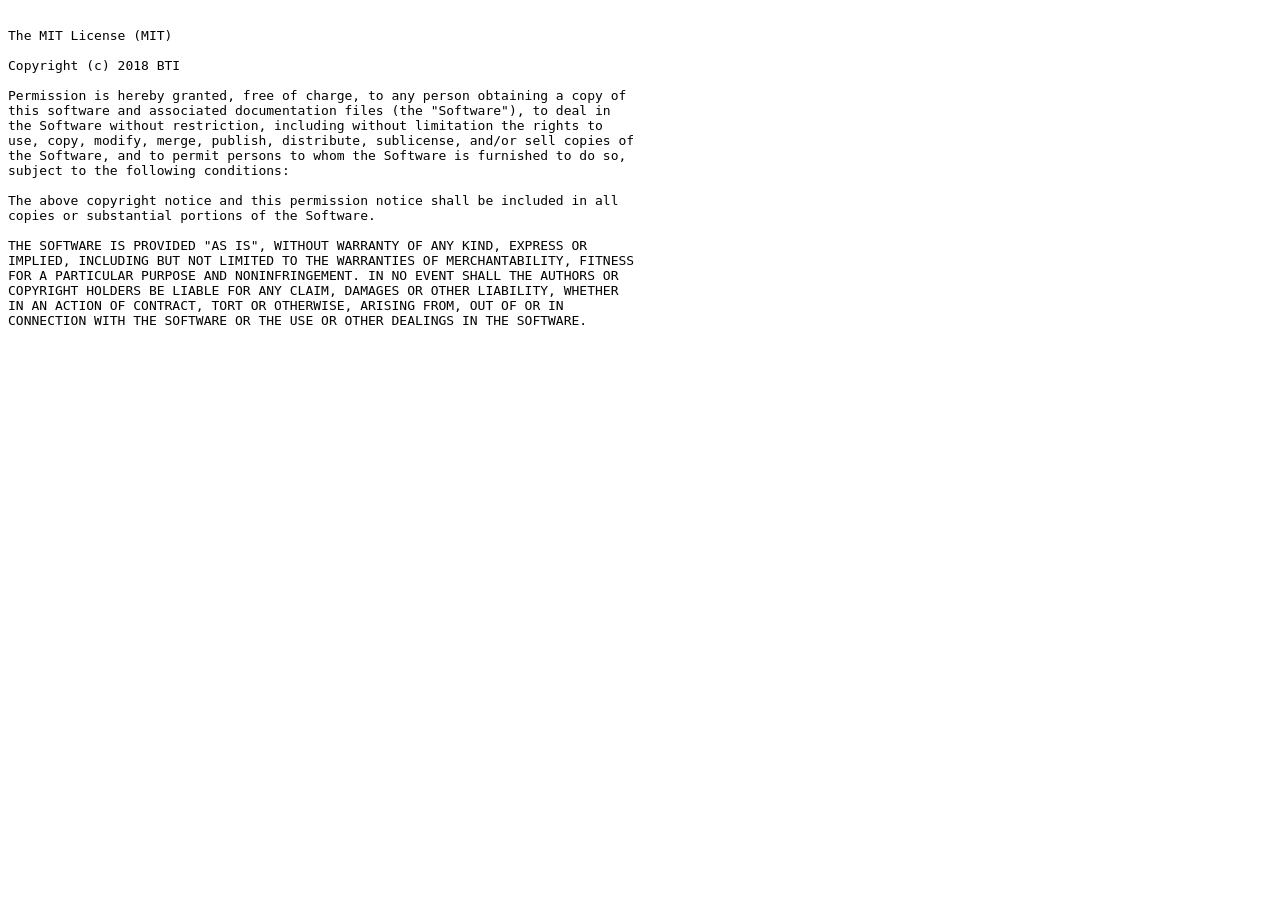
<file: LICENSE.html>
<!DOCTYPE html>
<html>
<head>
</head>
<body>
<pre style="word-wrap: break-word; white-space: pre-wrap;">

The MIT License (MIT)

Copyright (c) 2018 BTI

Permission is hereby granted, free of charge, to any person obtaining a copy of
this software and associated documentation files (the "Software"), to deal in
the Software without restriction, including without limitation the rights to
use, copy, modify, merge, publish, distribute, sublicense, and/or sell copies of
the Software, and to permit persons to whom the Software is furnished to do so,
subject to the following conditions:

The above copyright notice and this permission notice shall be included in all
copies or substantial portions of the Software.

THE SOFTWARE IS PROVIDED "AS IS", WITHOUT WARRANTY OF ANY KIND, EXPRESS OR
IMPLIED, INCLUDING BUT NOT LIMITED TO THE WARRANTIES OF MERCHANTABILITY, FITNESS
FOR A PARTICULAR PURPOSE AND NONINFRINGEMENT. IN NO EVENT SHALL THE AUTHORS OR
COPYRIGHT HOLDERS BE LIABLE FOR ANY CLAIM, DAMAGES OR OTHER LIABILITY, WHETHER
IN AN ACTION OF CONTRACT, TORT OR OTHERWISE, ARISING FROM, OUT OF OR IN
CONNECTION WITH THE SOFTWARE OR THE USE OR OTHER DEALINGS IN THE SOFTWARE.

</pre>
</body>
</html>
</file>
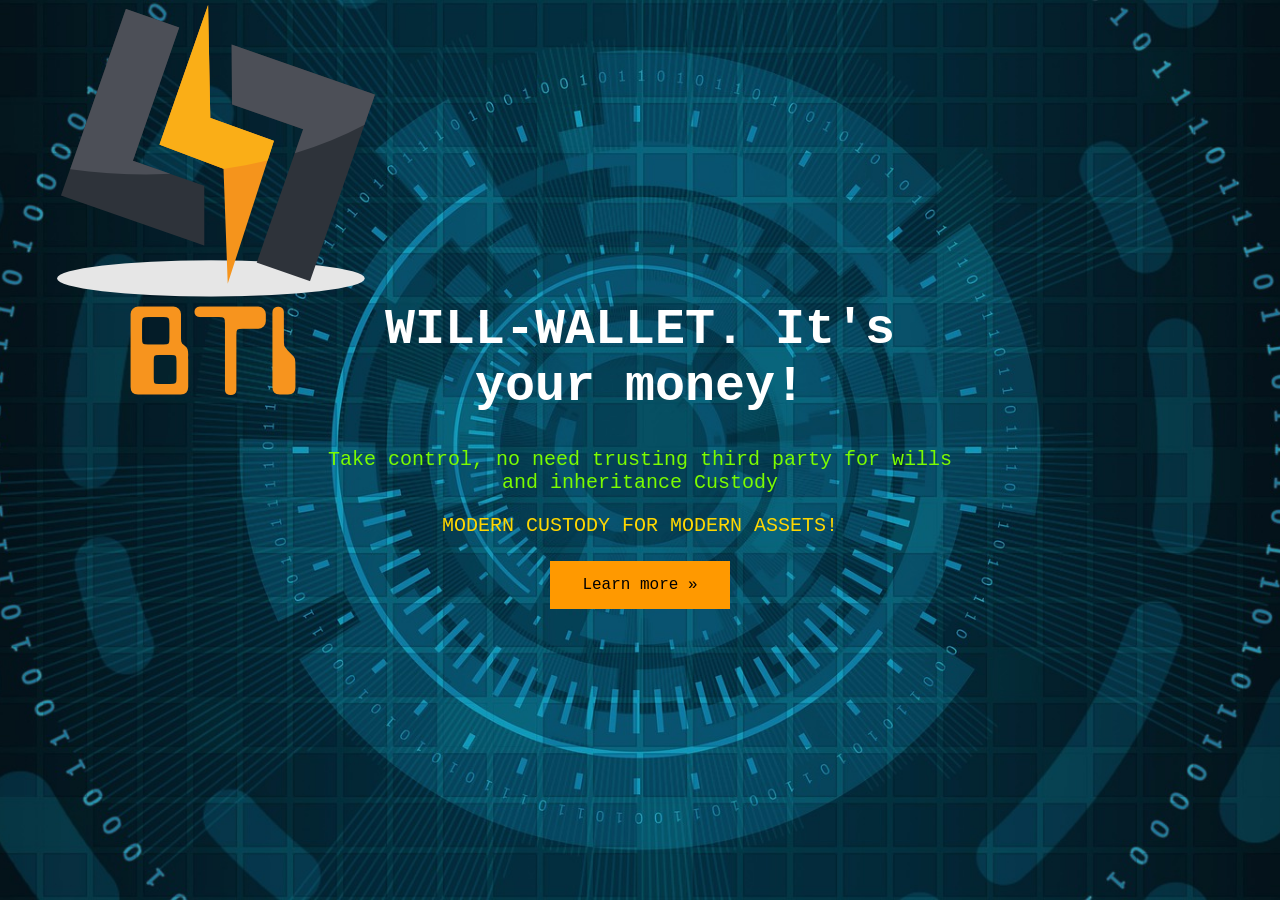
<file: will.html>
<!DOCTYPE html>
<html>
<head>
<meta name="viewport" content="width=device-width, initial-scale=1">
<style>
p {
  text-align: center;
  font-size: 20px;
  margin-top: 0px;
}
</style>
<style>
.button {
  background-color: #ff9900; /* Green */
  border: none;
  color: black;
  padding: 15px 32px;
  text-align: center;
  text-decoration: none;
  display: inline-block;
  font-size: 16px;
  margin: 4px 2px;
  cursor: pointer;
}

</style>
</head>
<style>
body, html {
  height: 100%;
  margin: 0;
}

.bgimg {
  background-image: url('img/x.jpg');
  height: 100%;
  background-position: center;
  background-size: cover;
  position: relative;
  color: white;
  font-family: "Courier New", Agency FB, monospace;
  font-size: 25px;
}

.topleft {
  position: absolute;
  top: 0;
  left: 16px;
}

.bottomleft {
  position: absolute;
  bottom: 0;
  left: 16px;
}

.middle {
  position: absolute;
  top: 50%;
  left: 50%;
  transform: translate(-50%, -50%);
  text-align: center;
}

hr {
  margin: auto;
  width: 40%;
}
</style>
<body>

<div class="bgimg">
  <div class="topleft">
    <img class="logo_thumb"  src='img/MediumSquareLogo.png'/>
  </div>
  <div class="middle">
    <h1>WILL-WALLET. It's your money!</h1>
    <p><font color="LawnGreen">Take control, no need trusting third party for wills and inheritance Custody</font></p>
	<p><font color="gold">MODERN CUSTODY FOR MODERN ASSETS!</font></p>
    <p id="demo"></p>
	<script>
// Set the date we're counting down to
var countDownDate = new Date("feb 20, 2019 23:59:59").getTime();

// Update the count down every 1 second
var x = setInterval(function() {

  // Get todays date and time
  var now = new Date().getTime();
    
  // Find the distance between now and the count down date
  var distance = countDownDate - now;
    
  // Time calculations for days, hours, minutes and seconds
  var days = Math.floor(distance / (1000 * 60 * 60 * 24));
  var hours = Math.floor((distance % (1000 * 60 * 60 * 24)) / (1000 * 60 * 60));
  var minutes = Math.floor((distance % (1000 * 60 * 60)) / (1000 * 60));
  var seconds = Math.floor((distance % (1000 * 60)) / 1000);
    
  // Output the result in an element with id="demo"
  document.getElementById("demo").innerHTML = days + "d " + hours + "h "
  + minutes + "m " + seconds + "s ";
    
  // If the count down is over, write some text 
  if (distance < 0) {
    clearInterval(x);
    document.getElementById("demo").innerHTML = "";
  }
}, 1000);
</script>
	<p><a class="button" href="willwallet.pdf" role="button">Learn more &raquo;</a></p>
  </div>
  <div class="topleft">
      </div>
</div>

</body>
</html>
</file>
<file: css/w3-theme-black.css>
.w3-theme-l5 {color:#000 !important; background-color:#f0f0f0 !important}
.w3-theme-l4 {color:#000 !important; background-color:#cccccc !important}
.w3-theme-l3 {color:#fff !important; background-color:#999999 !important}
.w3-theme-l2 {color:#fff !important; background-color:#666666 !important}
.w3-theme-l1 {color:#fff !important; background-color:#333333 !important}
.w3-theme-d1 {color:#fff !important; background-color:#000000 !important}
.w3-theme-d2 {color:#fff !important; background-color:#000000 !important}
.w3-theme-d3 {color:#fff !important; background-color:#000000 !important}
.w3-theme-d4 {color:#fff !important; background-color:#000000 !important}
.w3-theme-d5 {color:#fff !important; background-color:#000000 !important}

.w3-theme-light {color:#000 !important; background-color:#f0f0f0 !important}
.w3-theme-dark {color:#fff !important; background-color:#000000 !important}
.w3-theme-action {color:#fff !important; background-color:#000000 !important}

.w3-theme {color:#fff !important; background-color:#000000 !important}
.w3-text-theme {color:#000000 !important}
.w3-border-theme {border-color:#000000 !important}

.w3-hover-theme:hover {color:#fff !important; background-color:#000000 !important}
.w3-hover-text-theme:hover {color:#000000 !important}
.w3-hover-border-theme:hover {border-color:#000000 !important}
</file>
<file: css/style.css>
html, body {
	height: 100%;
}

/* the generated QR code (canvas, table-fallback, or img) must never be able to
   render wider than the modal that holds it, regardless of the pixel size the
   QR library was asked for */
#qrcode canvas, #qrcode img, #qrcode table {
	max-width: 100%;
	height: auto;
}

body {
	background-color:#ffffff;
}

.displaynone {
	display:none;
}

#wrap {
	min-height: 100%;
	height: auto;
	/* Negative indent footer by its height */
	margin: 0 auto -60px;
	/* Pad bottom by footer height */
	padding: 0 0 60px;
}

#footer {
	height: 60px;
	background-color: #f5f5f5;
	padding-top: 20px;
}

.alert {
        overflow: hidden;
        -ms-text-overflow: ellipsis;
        -o-text-overflow: ellipsis;
        text-overflow: ellipsis;
        display: block;
}

#fees .txi_regular {
	background: #d3d3d3;
}

#fees .txi_segwit {
	background: #bae1ff;
}

#fees .txi_multisig {
	background: #baffc9;
}

#fees .txi_hodl {
	background: #ffdfba;
}

#fees .txi_unknown {
	background: #ffb3ba;
}

#fees .txo_p2pkh {
	background: #E679C8;
}

#fees .txo_p2sh {
	background: #FAFE92;
}

#fees .txinputs {
}

#fees .txoutputs {
}

.hideOverflow {
	overflow:hidden;
	white-space:nowrap;
	text-overflow:ellipsis;
}

#fees .slider {
	-webkit-appearance: none;
	appearance: none;
	width: 100%;
	height: 30px;
	outline: none; 
	opacity: 0.7;
	-webkit-transition: .2s;
	transition: opacity .2s;
	border: 2px dotted #c3c3c3;
}

#fees .sliderbtn {
	height: 30px;
	width: 30px;
	padding: 0px;
	margin: 0px;
	border: 0px;
}

#fees .slider:hover {
	opacity: 1;
}

#fees .slider::-webkit-slider-thumb {
	-webkit-appearance: none;
	appearance: none;
	width: 32px;
	height: 32px;
	border: 0;
	background: url('../images/btc32x.png');
	cursor: pointer;
}

#fees .slider::-moz-range-thumb {
	width: 32px;
	height: 32px;
	border: 0;
	background: url('../images/btc32x.png');
	cursor: pointer;
}

#fees .total {
	font-size: 100px;
}

/* inheritance plan builder */
#planHeaderPanel {
	position: -webkit-sticky;
	position: sticky;
	top: 0;
	/* stay above ordinary in-flow content while scrolling, but well below the
	   mobile nav sidebar/overlay (see index.html) so the nav modal always wins */
	z-index: 1;
}
.planNameInput {
	border: none;
	background: transparent;
	font-size: 18px;
	font-weight: bold;
	width: 55%;
	outline: none;
	padding: 0;
}
.planReleaseCard {
	cursor: pointer;
}
.planReleaseCard.planCardActive {
	border-color: #337ab7;
	background: #f4f9ff;
}
.planBenefCard {
	border-left-width: 5px;
	border-left-style: solid;
}
.planBenefCard .planBenefName {
	border: none;
	background: transparent;
	font-weight: bold;
	outline: none;
	width: 45%;
}
.planAddr {
	font-family: monospace;
	font-size: 12px;
	word-break: break-all;
	color: #31708f;
	margin-top: 4px;
}
.planBadKey {
	border-color: #a94442 !important;
}
.planDot {
	display: inline-block;
	width: 10px;
	height: 10px;
	border-radius: 50%;
	margin-right: 4px;
}
.planAllocRow {
	margin-bottom: 8px;
}
.planTimelineWrap {
	border: 1px solid #ddd;
	background: #fff;
	padding: 10px;
	overflow: hidden;
}
.planTimelineLane {
	position: relative;
	height: 26px;
}
.planTimelineName {
	position: absolute;
	left: 0;
	top: 4px;
	font-size: 11px;
	font-weight: bold;
	width: 90px;
	overflow: hidden;
	white-space: nowrap;
}
.planTimelineTrack {
	position: relative;
	margin-left: 95px;
	height: 22px;
	background: #fafafa;
	border-left: 1px solid #eee;
}
.planTimelineShade {
	position: absolute;
	left: 0;
	top: 0;
	bottom: 0;
	background: rgba(0,0,0,0.07);
}
.planTimelineRel {
	position: absolute;
	top: 0;
	bottom: 0;
	width: 2px;
	background: #d9534f;
}
.planTimelineDot {
	position: absolute;
	top: 5px;
	width: 12px;
	height: 12px;
	border-radius: 50%;
	margin-left: -6px;
	border: 2px solid #fff;
	box-shadow: 0 0 2px rgba(0,0,0,0.5);
}
.planTimelineDot.planEarly {
	border-color: #f0ad4e;
	box-shadow: 0 0 5px #f0ad4e;
}
.planTimelineAxis {
	font-size: 10px;
	color: #999;
	background: none;
	border-left: none;
	height: 16px;
}
#planPackages .panel {
	border-left-width: 5px;
	border-left-style: solid;
}

/* inheritance plan builder — mobile */
@media (max-width: 480px) {

	#newInheritancePlan h2 {
		font-size: 20px;
		line-height: 1.3;
	}
	#newInheritancePlan h2 small {
		display: block;
		font-size: 12px;
		margin-top: 2px;
	}
	#newInheritancePlan h3 {
		font-size: 16px;
	}
	#newInheritancePlan p,
	#newInheritancePlan label,
	#newInheritancePlan .btn {
		font-size: 14px;
	}

	.planNameInput {
		display: block;
		width: 100%;
		font-size: 16px;
		margin-bottom: 4px;
	}
	#planDraftStatus {
		display: block;
		float: none !important;
		text-align: left;
	}

	/* the ledger is an HTML table so its column widths are driven by the
	   widest cell in each column; on narrow screens that can exceed the
	   viewport (e.g. a fixed-width input next to a long label), so each
	   row becomes its own wrapping flex line instead of a table row */
	#planLedger,
	#planLedger tbody,
	#planLedger tr {
		display: block;
		width: 100%;
	}
	#planLedger tr {
		display: flex;
		flex-wrap: wrap;
		align-items: center;
		justify-content: space-between;
		padding: 4px 0;
	}
	#planLedger td {
		display: block;
		width: auto;
		max-width: 100%;
		padding: 2px 0;
		box-sizing: border-box;
	}
	#planLedger td:first-child {
		flex: 1 1 100%;
	}
	#planFeeRate {
		width: 90px !important;
		max-width: 40vw;
	}

	.planReleaseCard label {
		font-size: 14px;
	}

	.planBenefCard .panel-heading .pull-right {
		display: block;
		float: none;
		margin-top: 6px;
	}
	.planBenefCard .planBenefName {
		width: 100%;
		max-width: 100%;
		box-sizing: border-box;
	}

	.planAllocRow .col-sm-3,
	.planAllocRow .col-sm-4,
	.planAllocRow .col-sm-1 {
		width: 100%;
	}

	/* date/time pickers: keep the calendar icon from crowding the typed value */
	.input-group.date .form-control {
		font-size: 14px;
		min-width: 0;
	}
	.input-group.date .input-group-addon {
		padding: 6px 10px;
	}

	/* the timeline's fixed side-label + fixed left margin on the track
	   don't leave enough room on narrow screens; stack them instead */
	.planTimelineName {
		position: static;
		display: block;
		width: 100%;
		white-space: normal;
		margin-bottom: 2px;
	}
	.planTimelineTrack {
		margin-left: 0;
	}
	.planTimelineLane {
		height: auto;
		padding-bottom: 8px;
	}

	#planResult .panel-heading,
	#planPackages .panel-heading {
		word-break: break-word;
	}
}
</file>
